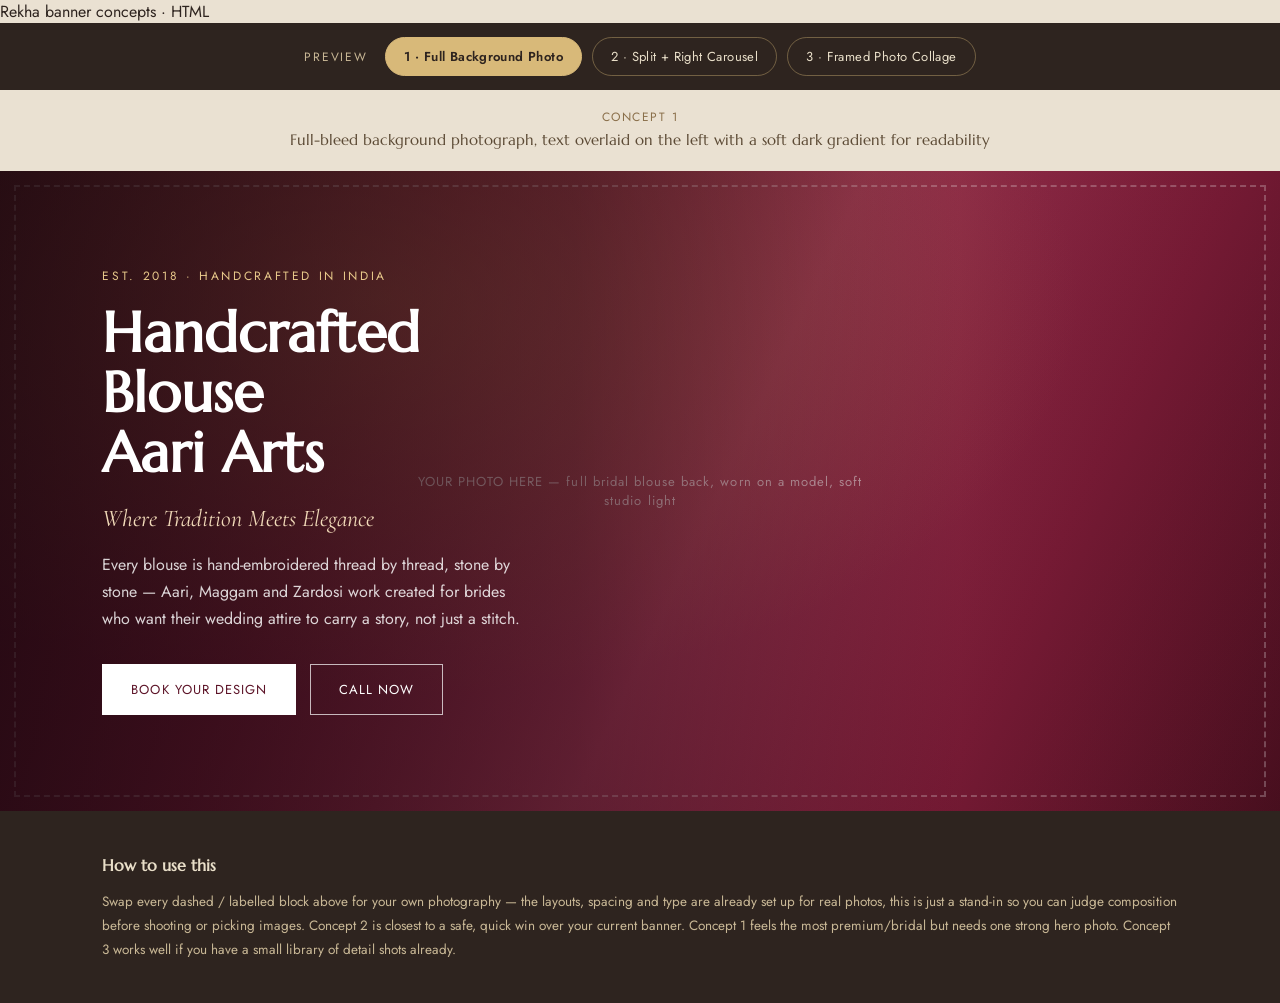
<file: rough.html>
Rekha banner concepts · HTML
<!DOCTYPE html>
<html lang="en">
<head>
<meta charset="UTF-8">
<title>Rekha Aari Arts — Banner Concepts</title>
<meta name="viewport" content="width=device-width, initial-scale=1.0">
<link rel="preconnect" href="https://fonts.googleapis.com">
<link href="https://fonts.googleapis.com/css2?family=Cormorant+Garamond:ital,wght@0,400;0,500;0,600;1,500&family=Marcellus&family=Jost:wght@400;500;600&display=swap" rel="stylesheet">
<style>
  :root{
    --cream:#F7EFE3;
    --cream-deep:#F1E4D3;
    --maroon:#7A1B36;
    --maroon-deep:#5C1327;
    --gold:#B8874A;
    --gold-light:#D8B979;
    --ink:#2E241F;
    --teal:#2F6B63;
    --line: rgba(122,27,54,0.18);
  }
  *{box-sizing:border-box;}
  body{
    margin:0;
    background:#EAE1D2;
    font-family:'Jost',sans-serif;
    color:var(--ink);
  }
  .display{ font-family:'Marcellus', serif; }
  .script{ font-family:'Cormorant Garamond', serif; font-style:italic; }
 
  /* ---- Tab switcher ---- */
  .switcher-wrap{
    position:sticky; top:0; z-index:50;
    background:#2E241F;
    padding:14px 20px;
    display:flex; align-items:center; justify-content:center; gap:10px;
    flex-wrap:wrap;
  }
  .switcher-label{
    color:#C9B896; font-family:'Jost'; font-size:12px; letter-spacing:.14em;
    text-transform:uppercase; margin-right:8px;
  }
  .tab{
    appearance:none; border:1px solid rgba(216,185,121,0.4); background:transparent;
    color:#E9DFC9; font-family:'Jost'; font-size:13px; letter-spacing:.03em;
    padding:9px 18px; border-radius:999px; cursor:pointer; transition:.2s;
  }
  .tab:hover{ border-color:var(--gold-light); }
  .tab.active{ background:var(--gold-light); color:#2E241F; border-color:var(--gold-light); font-weight:600; }
 
  .concept{ display:none; }
  .concept.active{ display:block; }
 
  .concept-tag{
    text-align:center; padding:18px 20px 4px;
    font-family:'Jost'; font-size:12px; letter-spacing:.12em; color:#8a6f4a;
    text-transform:uppercase;
  }
  .concept-title{
    text-align:center; padding:0 20px 22px;
    font-family:'Marcellus'; font-size:15px; color:#5c4a35;
  }
 
  /* ================= CONCEPT 1: full-bleed background photo ================= */
  .c1-hero{
    position:relative; min-height:640px; overflow:hidden;
    display:flex; align-items:center;
  }
  .c1-photo{
    position:absolute; inset:0;
    background:
      radial-gradient(ellipse at 30% 20%, rgba(184,135,74,0.35), transparent 55%),
      linear-gradient(115deg, #4a0f1f 0%, #7A1B36 30%, #9c3350 55%, #7A1B36 78%, #4a0f1f 100%);
  }
  .c1-photo::before{
    content:"YOUR PHOTO HERE — full bridal blouse back, worn on a model, soft studio light";
    position:absolute; inset:0; display:flex; align-items:center; justify-content:center;
    text-align:center; color:rgba(255,255,255,0.55); font-family:'Jost'; font-size:13px;
    letter-spacing:.08em; padding:0 30%; border:2px dashed rgba(255,255,255,0.25); margin:14px;
  }
  .c1-photo .motif{ position:absolute; opacity:.18; }
  .c1-overlay{
    position:absolute; inset:0;
    background:linear-gradient(90deg, rgba(20,6,12,0.72) 0%, rgba(20,6,12,0.45) 45%, rgba(20,6,12,0.05) 75%);
  }
  .c1-content{ position:relative; z-index:2; padding:60px 8%; max-width:640px; }
  .c1-eyebrow{ color:#E8C98B; font-size:12px; letter-spacing:.22em; text-transform:uppercase; margin-bottom:18px; }
  .c1-title{ color:#fff; font-size:56px; line-height:1.08; margin:0 0 20px; }
  .c1-sub{ color:#F0D9B8; font-size:24px; margin:0 0 18px; }
  .c1-body{ color:rgba(255,255,255,0.82); font-size:16px; line-height:1.7; max-width:480px; margin-bottom:32px; }
  .btn-row{ display:flex; gap:14px; flex-wrap:wrap; }
  .btn-solid{
    background:var(--maroon); color:#fff; border:1px solid var(--maroon);
    padding:15px 28px; font-family:'Jost'; font-size:13px; letter-spacing:.08em;
    text-transform:uppercase; cursor:pointer; text-decoration:none; display:inline-block;
  }
  .btn-outline{
    background:transparent; color:#fff; border:1px solid rgba(255,255,255,0.7);
    padding:15px 28px; font-family:'Jost'; font-size:13px; letter-spacing:.08em;
    text-transform:uppercase; cursor:pointer; text-decoration:none; display:inline-block;
  }
  .c1-content .btn-solid{ background:#fff; color:var(--maroon-deep); border-color:#fff; }
 
  /* ================= CONCEPT 2: split layout, right-side carousel ================= */
  .c2-hero{
    background:var(--cream);
    display:grid; grid-template-columns:1.05fr 0.95fr; min-height:600px;
  }
  .c2-left{ padding:70px 6% 70px 8%; display:flex; flex-direction:column; justify-content:center; }
  .c2-eyebrow{ color:var(--teal); font-size:12px; letter-spacing:.2em; text-transform:uppercase; margin-bottom:16px; }
  .c2-title{ font-size:52px; line-height:1.1; color:var(--ink); margin:0 0 18px; }
  .c2-sub{ color:var(--maroon); font-size:24px; margin:0 0 16px; }
  .c2-body{ color:#6b5c4c; font-size:16px; line-height:1.75; margin-bottom:30px; max-width:460px; }
  .c2-btn-solid{
    background:var(--maroon); color:#fff; border:none; padding:16px 30px;
    font-family:'Jost'; font-size:13px; letter-spacing:.08em; text-transform:uppercase; cursor:pointer;
  }
  .c2-btn-outline{
    background:transparent; color:var(--maroon); border:1px solid var(--maroon); padding:16px 30px;
    font-family:'Jost'; font-size:13px; letter-spacing:.08em; text-transform:uppercase; cursor:pointer; margin-left:12px;
  }
  .c2-right{
    position:relative; background:var(--cream-deep); overflow:hidden;
    display:flex; align-items:center; justify-content:center;
  }
  .carousel{ position:relative; width:78%; aspect-ratio:4/5; }
  .slide{
    position:absolute; inset:0; border-radius:4px;
    display:flex; align-items:center; justify-content:center; text-align:center;
    color:rgba(255,255,255,0.75); font-family:'Jost'; font-size:13px; letter-spacing:.06em;
    padding:20%; opacity:0; transition:opacity .7s ease; border:1px solid rgba(255,255,255,0.35);
  }
  .slide.on{ opacity:1; }
  .slide1{ background:linear-gradient(150deg,#8a2340,#5c1327); }
  .slide2{ background:linear-gradient(150deg,#a5793c,#6d4a20); }
  .slide3{ background:linear-gradient(150deg,#3f6d63,#1f3d38); }
  .dots{ position:absolute; bottom:-34px; left:50%; transform:translateX(-50%); display:flex; gap:8px; }
  .dot{ width:7px; height:7px; border-radius:50%; background:rgba(122,27,54,0.25); transition:.3s; }
  .dot.on{ background:var(--maroon); width:20px; border-radius:4px; }
  .frame-corner{
    position:absolute; width:34px; height:34px; border:2px solid var(--gold-light); opacity:.9;
  }
  .fc-tl{ top:-12px; left:-12px; border-right:none; border-bottom:none; }
  .fc-br{ bottom:-12px; right:-12px; border-left:none; border-top:none; }
 
  /* ================= CONCEPT 3: framed collage cluster ================= */
  .c3-hero{
    background:linear-gradient(180deg, var(--cream) 0%, var(--cream-deep) 100%);
    display:grid; grid-template-columns:1fr 1fr; align-items:center; min-height:640px; gap:20px;
  }
  .c3-left{ padding:60px 6% 60px 8%; }
  .c3-eyebrow{ color:var(--teal); font-size:12px; letter-spacing:.2em; text-transform:uppercase; margin-bottom:16px; }
  .c3-title{ font-size:50px; line-height:1.1; color:var(--ink); margin:0 0 16px; }
  .c3-sub{ color:var(--maroon); font-size:23px; margin:0 0 16px; }
  .c3-body{ color:#6b5c4c; font-size:15.5px; line-height:1.75; margin-bottom:28px; max-width:440px; }
  .c3-right{ position:relative; padding:40px 8% 40px 0; height:100%; }
  .collage{ position:relative; height:520px; }
  .cframe{
    position:absolute; border:6px solid #fff; box-shadow:0 18px 40px rgba(60,20,20,0.22);
    display:flex; align-items:center; justify-content:center; text-align:center;
    color:rgba(255,255,255,0.8); font-family:'Jost'; font-size:11.5px; letter-spacing:.05em; padding:10%;
  }
  .cf1{ width:58%; height:62%; top:0; left:8%; background:linear-gradient(160deg,#8a2340,#4a0f1f); transform:rotate(-3deg); z-index:2; }
  .cf2{ width:48%; height:46%; bottom:0; right:2%; background:linear-gradient(160deg,#c99a4e,#7a5a25); transform:rotate(4deg); z-index:3; }
  .cf3{ width:36%; height:34%; top:6%; right:0; background:linear-gradient(160deg,#3f6d63,#1f3d38); transform:rotate(-6deg); z-index:1; }
  .badge{
    position:absolute; bottom:-16px; left:14%; background:var(--gold-light); color:#2E241F;
    font-family:'Marcellus'; font-size:13px; padding:12px 20px; box-shadow:0 8px 20px rgba(0,0,0,0.18);
    z-index:4; text-align:center; line-height:1.3;
  }
 
  /* ---- Notes footer ---- */
  .notes{
    background:#2E241F; color:#C9B896; padding:40px 8%; font-family:'Jost'; font-size:13.5px; line-height:1.8;
  }
  .notes h4{ color:#E9DFC9; font-family:'Marcellus'; font-size:16px; margin:0 0 10px; }
 
  @media (max-width:860px){
    .c2-hero, .c3-hero{ grid-template-columns:1fr; }
    .c1-title, .c2-title, .c3-title{ font-size:36px; }
    .c1-content{ padding:40px 6%; max-width:100%; }
    .c1-overlay{ background:linear-gradient(180deg, rgba(20,6,12,0.75) 20%, rgba(20,6,12,0.35) 100%); }
    .collage{ height:360px; }
  }
</style>
</head>
<body>
 
<div class="switcher-wrap">
  <span class="switcher-label">Preview</span>
  <button class="tab active" data-target="c1">1 · Full Background Photo</button>
  <button class="tab" data-target="c2">2 · Split + Right Carousel</button>
  <button class="tab" data-target="c3">3 · Framed Photo Collage</button>
</div>
 
<!-- CONCEPT 1 -->
<section class="concept active" id="c1">
  <div class="concept-tag">Concept 1</div>
  <div class="concept-title">Full-bleed background photograph, text overlaid on the left with a soft dark gradient for readability</div>
  <div class="c1-hero">
    <div class="c1-photo"></div>
    <div class="c1-overlay"></div>
    <div class="c1-content">
      <div class="c1-eyebrow">Est. 2018 · Handcrafted in India</div>
      <h1 class="c1-title display">Handcrafted Blouse<br>Aari Arts</h1>
      <p class="c1-sub script">Where Tradition Meets Elegance</p>
      <p class="c1-body">Every blouse is hand-embroidered thread by thread, stone by stone — Aari, Maggam and Zardosi work created for brides who want their wedding attire to carry a story, not just a stitch.</p>
      <div class="btn-row">
        <a class="btn-solid" href="#">Book Your Design</a>
        <a class="btn-outline" href="#">Call Now</a>
      </div>
    </div>
  </div>
</section>
 
<!-- CONCEPT 2 -->
<section class="concept" id="c2">
  <div class="concept-tag">Concept 2</div>
  <div class="concept-title">Text stays left like your current layout — right side becomes an auto-rotating carousel of finished blouses</div>
  <div class="c2-hero">
    <div class="c2-left">
      <div class="c2-eyebrow">Est. 2018 · Handcrafted in India</div>
      <h1 class="c2-title display">Handcrafted Blouse<br>Aari Arts</h1>
      <p class="c2-sub script">Where Tradition Meets Elegance</p>
      <p class="c2-body">Every blouse is hand-embroidered thread by thread, stone by stone — Aari, Maggam and Zardosi work created for brides who want their wedding attire to carry a story, not just a stitch.</p>
      <div>
        <button class="c2-btn-solid">Book Your Design</button>
        <button class="c2-btn-outline">Call Now</button>
      </div>
    </div>
    <div class="c2-right">
      <div class="carousel">
        <div class="frame-corner fc-tl"></div>
        <div class="frame-corner fc-br"></div>
        <div class="slide slide1 on">Photo 1 — Peacock Aari back design, red silk</div>
        <div class="slide slide2">Photo 2 — Zardosi neckline close-up, gold thread</div>
        <div class="slide slide3">Photo 3 — Maggam work, emerald green blouse</div>
        <div class="dots">
          <div class="dot on"></div><div class="dot"></div><div class="dot"></div>
        </div>
      </div>
    </div>
  </div>
</section>
 
<!-- CONCEPT 3 -->
<section class="concept" id="c3">
  <div class="concept-tag">Concept 3</div>
  <div class="concept-title">A layered, boutique-style photo collage on the right — three photos at different sizes with a small gold accent badge</div>
  <div class="c3-hero">
    <div class="c3-left">
      <div class="c3-eyebrow">Est. 2018 · Handcrafted in India</div>
      <h1 class="c3-title display">Handcrafted Blouse<br>Aari Arts</h1>
      <p class="c3-sub script">Where Tradition Meets Elegance</p>
      <p class="c3-body">Every blouse is hand-embroidered thread by thread, stone by stone — Aari, Maggam and Zardosi work created for brides who want their wedding attire to carry a story, not just a stitch.</p>
      <div>
        <button class="c2-btn-solid">Book Your Design</button>
        <button class="c2-btn-outline">Call Now</button>
      </div>
    </div>
    <div class="c3-right">
      <div class="collage">
        <div class="cframe cf1">Main photo<br>Bride wearing<br>finished blouse</div>
        <div class="cframe cf2">Close-up<br>embroidery detail</div>
        <div class="cframe cf3">Work-in-<br>progress shot</div>
        <div class="badge">7+ years<br>of craft</div>
      </div>
    </div>
  </div>
</section>
 
<div class="notes">
  <h4>How to use this</h4>
  Swap every dashed / labelled block above for your own photography — the layouts, spacing and type are already set up for real photos, this is just a stand-in so you can judge composition before shooting or picking images. Concept 2 is closest to a safe, quick win over your current banner. Concept 1 feels the most premium/bridal but needs one strong hero photo. Concept 3 works well if you have a small library of detail shots already.
</div>
 
<script>
  const tabs = document.querySelectorAll('.tab');
  const concepts = document.querySelectorAll('.concept');
  tabs.forEach(tab=>{
    tab.addEventListener('click', ()=>{
      tabs.forEach(t=>t.classList.remove('active'));
      concepts.forEach(c=>c.classList.remove('active'));
      tab.classList.add('active');
      document.getElementById(tab.dataset.target).classList.add('active');
    });
  });
 
  // Concept 2 auto carousel
  const slides = document.querySelectorAll('.slide');
  const dots = document.querySelectorAll('.dot');
  let idx = 0;
  setInterval(()=>{
    slides[idx].classList.remove('on');
    dots[idx].classList.remove('on');
    idx = (idx+1) % slides.length;
    slides[idx].classList.add('on');
    dots[idx].classList.add('on');
  }, 2600);
</script>
 
</body>
</html>
</file>
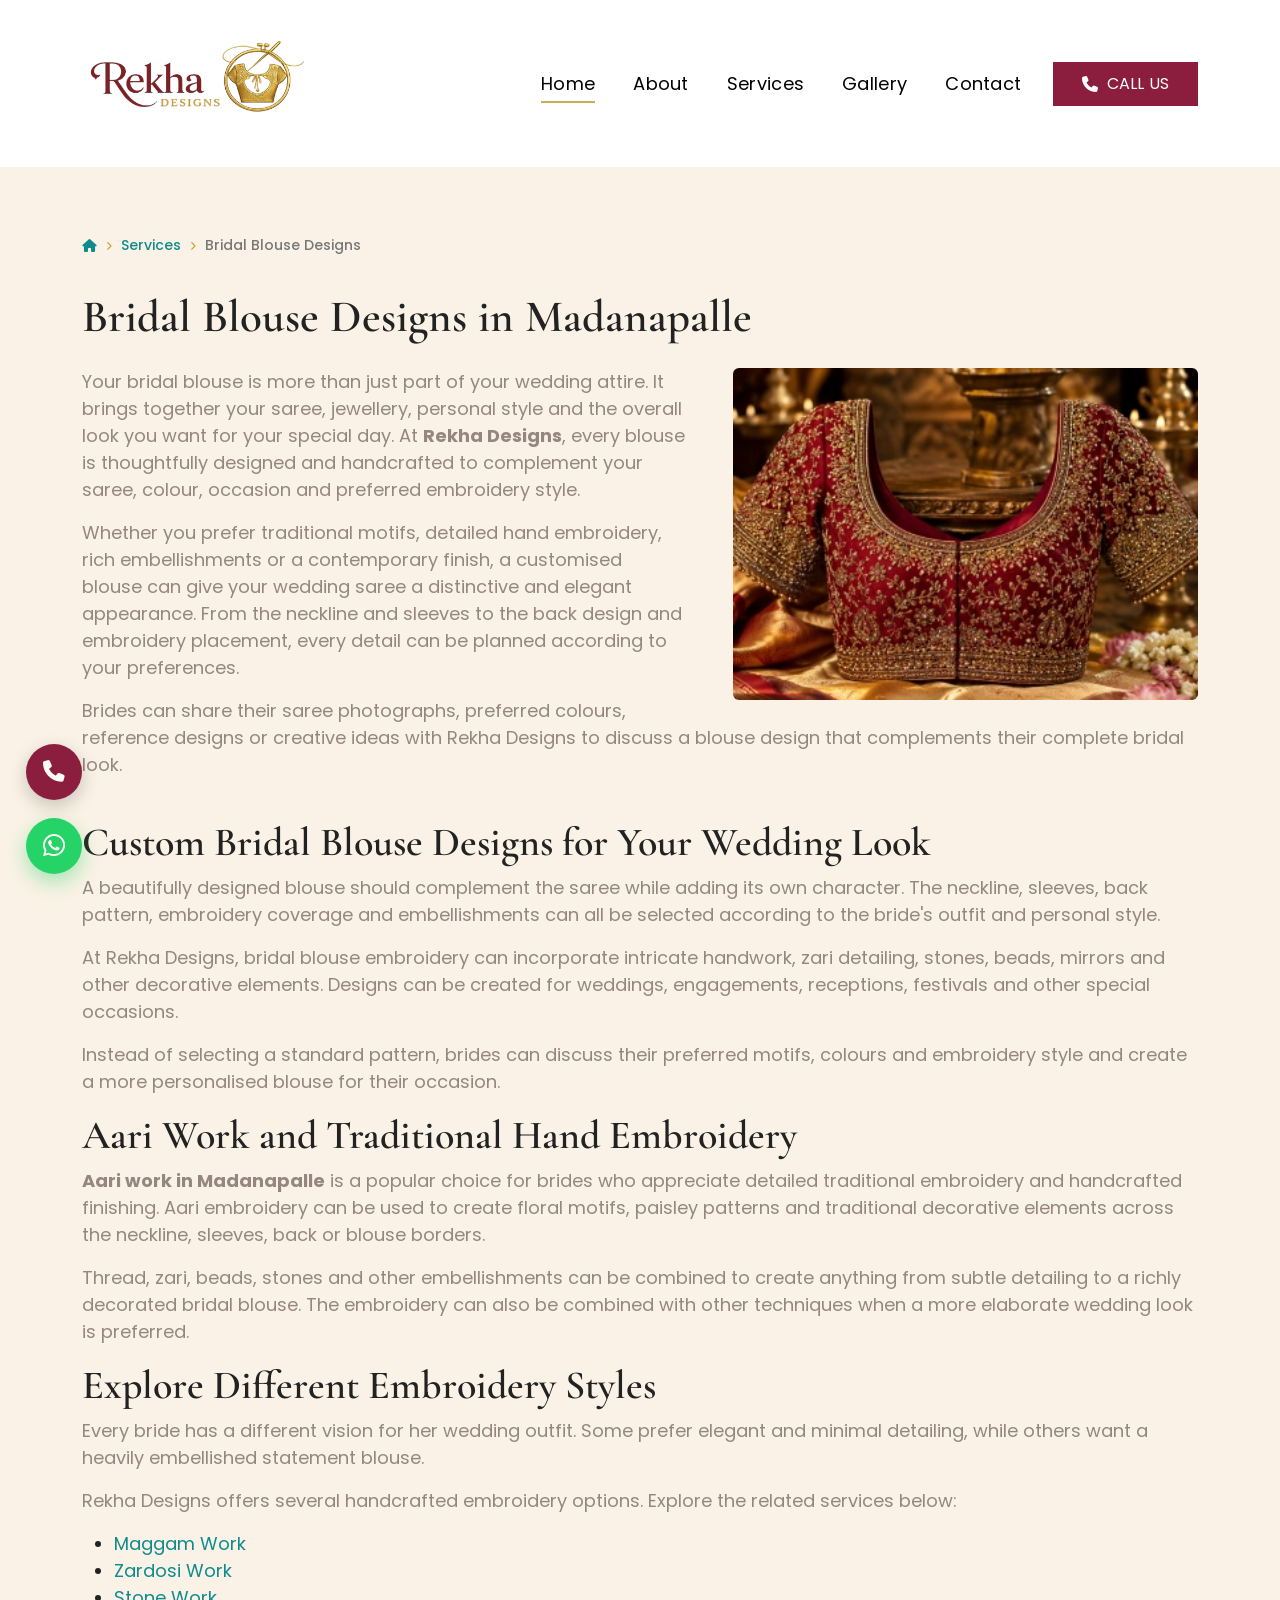
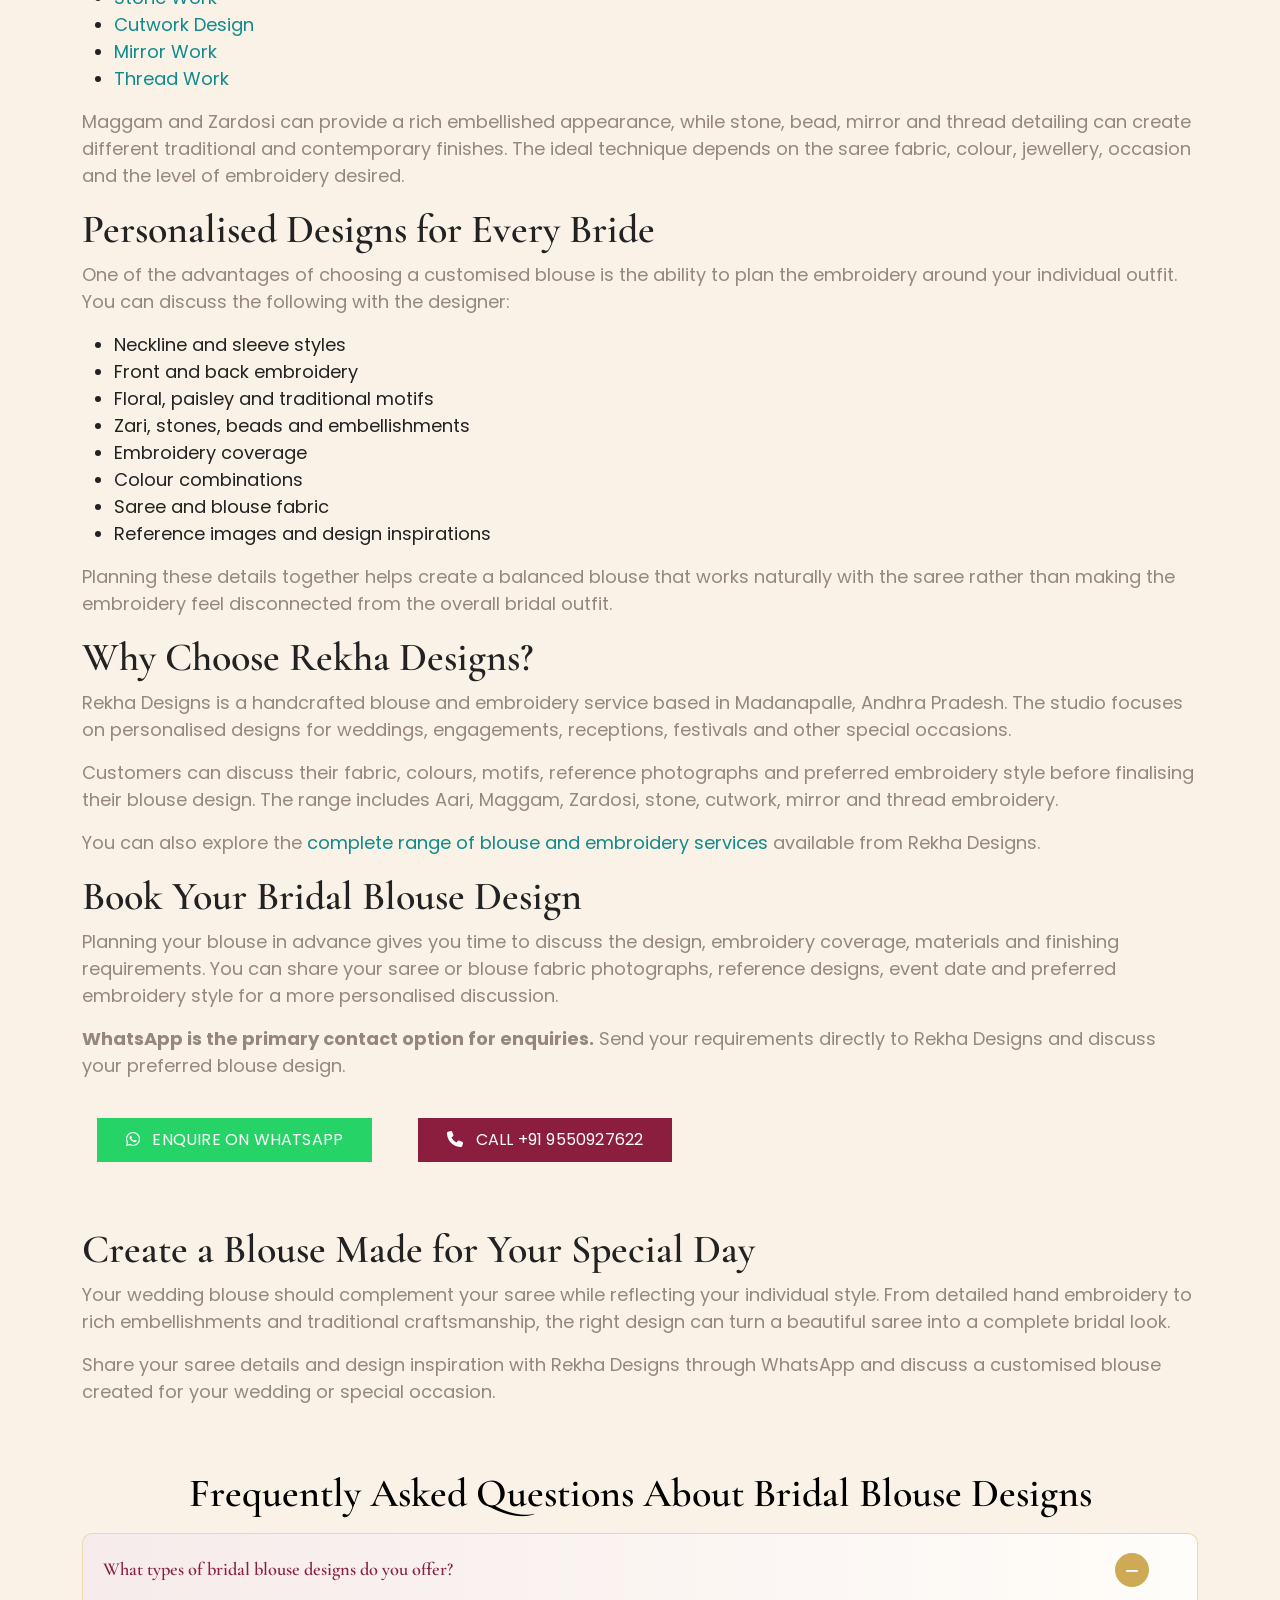
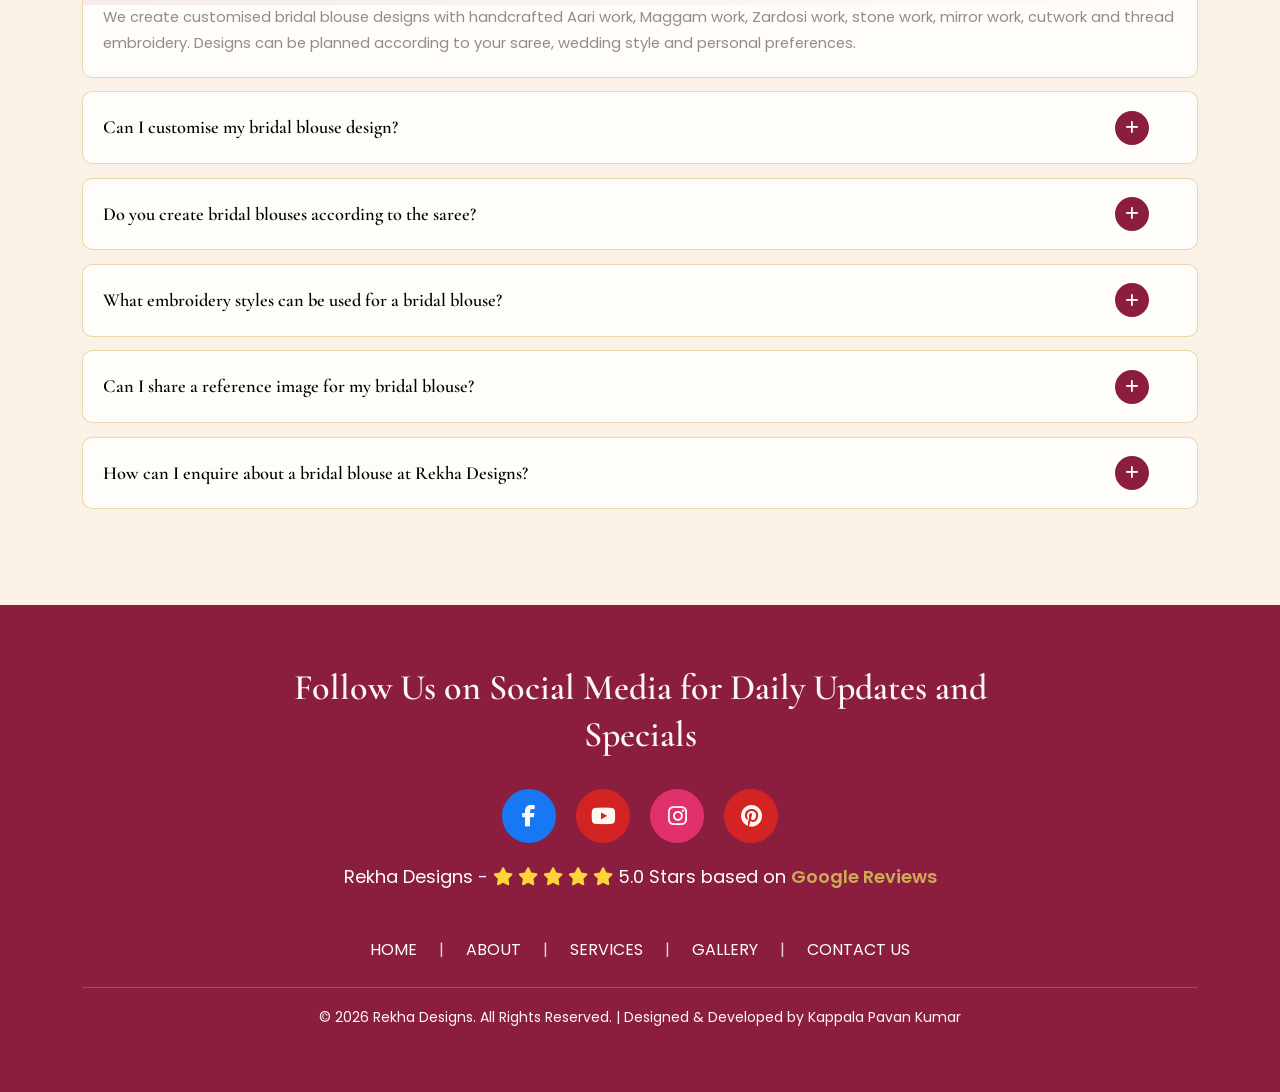
<file: services/bridal-blouse-designs.html>
<!doctype html>
<html lang="en">

<head>

    <meta charset="UTF-8">

    <meta
        name="viewport"
        content="width=device-width, initial-scale=1.0">

    <title>
        Bridal Blouse Designer in Madanapalle | Rekha Designs
    </title>
    <meta
      name="title"
      content="Bridal Blouse Designer in Madanapalle | Rekha Designs"
    />
    <meta name="description" content="Explore custom bridal blouse designs in Madanapalle at Rekha Designs. Choose Aari, Maggam, Zardosi, stone and handcrafted embroidery for your wedding.">
    <meta
      name="keywords"
      content="Aari work in Madanapalle, bridal blouse designs in Madanapalle, Maggam work blouse designs, stone work blouse designs, cutwork blouse designs, mirror work blouse designs, Zardosi work blouse designs, thread work blouse designs, Saree Pre-Pleating Madanapalle, Kids Aari Work Madanapalle, Old Aari Blouse Redesign in Madanapalle"
    />
    <meta name="author" content="Rekha" />
    <meta name="robots" content="index, follow, max-image-preview:large" />
    <meta name="revisit-after" content="7 days" />
    <meta name="language" content="English" />
    <!-- ✅ Canonical -->
    <link rel="canonical"
      href="https://www.rekhadesigns.in/services/bridal-blouse-designs">
    <!-- Mobile Web App -->
    <meta name="mobile-web-app-capable" content="yes" />
    <meta name="apple-mobile-web-app-capable" content="yes" />
    <meta name="apple-mobile-web-app-status-bar-style" content="default" />
    <meta name="apple-mobile-web-app-title" content="Rekha Designs" />

    <meta property="og:site_name" content="Rekha Designs" />
    <meta property="og:locale" content="en_IN" />
    <!-- OG Image -->
    <meta property="og:title" content="Rekha Designs" />
    <meta
      property="og:description"
      content="Premium Blouse Aari Work | Bridal Blouse Designs | Handcrafted Embroidery"
    />
    <meta
      property="og:image"
      content="https://rekhadesigns.in/assets/logo.jpg"
    />
    <meta property="og:url" content="https://rekhadesigns.in" />
    <meta property="og:type" content="website" />

<!-- Twitter / X Card -->
<meta name="twitter:card" content="summary_large_image" />

<meta
    name="twitter:site"
    content="@rekhadesigns"
/>

<meta
    name="twitter:creator"
    content="@rekhadesigns"
/>

<meta
    name="twitter:title"
    content="Bridal Blouse Designer in Madanapalle | Rekha Designs"
/>

<meta
    name="twitter:description"
    content="Explore custom bridal blouse designs, Aari embroidery and handcrafted bridal blouse work by Rekha Designs in Madanapalle."
/>

<meta
    name="twitter:image"
    content="https://www.rekhadesigns.in/assets/services/bridal-blouse-design.webp"
/>
    
    <!--Printrest code [29-08-26]  -->
    <meta name="p:domain_verify" content="16b11eee08f1c22ac0952037ca4b3ce7"/>

    <!-- GEO Tags -->
    <!-- <meta name="geo.region" content="IN-AP">
<meta name="geo.placename" content="Madanapalle">
<meta name="geo.position" content="13.5503;78.5029">
<meta name="ICBM" content="13.5503,78.5029"> -->

    <!-- Google Font -->
    <link rel="preconnect" href="https://fonts.googleapis.com" />
    <link rel="preconnect" href="https://fonts.gstatic.com" crossorigin />
    <link rel="preconnect" href="https://cdn.jsdelivr.net" />
    <link rel="preconnect" href="https://cdnjs.cloudflare.com" />
    <!-- Popins -->
    <link
      href="https://fonts.googleapis.com/css2?family=Poppins:wght@300;400;500;600;700&display=swap"
      rel="stylesheet"
    />
    <!-- Serif -->
    <link
      href="https://fonts.googleapis.com/css2?family=Noto+Serif:ital,wght@0,100..900;1,100..900&family=Ubuntu+Mono:ital,wght@0,400;0,700;1,400;1,700&display=swap"
      rel="stylesheet"
    />
    <!-- Dancing Script -->
    <link
      href="https://fonts.googleapis.com/css2?family=Dancing+Script:wght@400..700&family=Noto+Serif:ital,wght@0,100..900;1,100..900&family=Ubuntu+Mono:ital,wght@0,400;0,700;1,400;1,700&display=swap"
      rel="stylesheet"
    />
    <link href="https://fonts.googleapis.com/css2?family=Cormorant+Garamond:ital,wght@0,300..700;1,300..700&family=Dancing+Script:wght@400..700&family=Noto+Serif:ital,wght@0,100..900;1,100..900&family=Outfit:wght@100..900&family=Ubuntu+Mono:ital,wght@0,400;0,700;1,400;1,700&display=swap" rel="stylesheet">
    <!-- Bootstrap 5.3 CSS -->
    <link
      href="https://cdn.jsdelivr.net/npm/bootstrap@5.3.3/dist/css/bootstrap.min.css"
      rel="stylesheet"
      integrity="sha384-QWTKZyjpPEjISv5WaRU9OFeRpok6YctnYmDr5pNlyT2bRjXh0JMhjY6hW+ALEwIH"
      crossorigin="anonymous"
    />

    <!-- Font Awesome 6.5.2 -->
    <link
      rel="stylesheet"
      href="https://cdnjs.cloudflare.com/ajax/libs/font-awesome/6.5.2/css/all.min.css"
    />

    
    <!-- Favicon -->
<link rel="icon"
      type="image/png"
      sizes="96x96"
      href="/assets/favicon/favicon-96x96.png">

<link rel="icon"
      href="/favicon.ico">

<link rel="apple-touch-icon"
      sizes="180x180"
      href="/assets/favicon/apple-touch-icon.png">

<link rel="manifest"
      href="/assets/favicon/site.webmanifest">

    

    <!-- Preload -->

    <!-- AOS -->
    <link href="https://unpkg.com/aos@2.3.1/dist/aos.css" rel="stylesheet" />


    <!-- Google Tag Manager -->
<script>(function(w,d,s,l,i){w[l]=w[l]||[];w[l].push({'gtm.start':
new Date().getTime(),event:'gtm.js'});var f=d.getElementsByTagName(s)[0],
j=d.createElement(s),dl=l!='dataLayer'?'&l='+l:'';j.async=true;j.src=
'https://www.googletagmanager.com/gtm.js?id='+i+dl;f.parentNode.insertBefore(j,f);
})(window,document,'script','dataLayer','GTM-NZLRRTJ6');</script>
<!-- End Google Tag Manager -->

    <!-- Your Main CSS -->
    <link rel="stylesheet" href="../index.css">

</head>


<body>

    <!-- Header -->
    <div id="site-header"></div>


    <!-- =========================
         BRIDAL BLOUSE SERVICE PAGE
    ========================== -->

<section class="service-detail-section py-5">
    <div class="container">

        <!-- Breadcrumb -->
        <nav class="breadcrumb-wrapper mb-4" aria-label="Breadcrumb">
            <ol class="breadcrumb">

                <li class="breadcrumb-item">
                    <a href="/index" aria-label="Home">
                        <i class="fa-solid fa-house" aria-hidden="true"></i>
                        
                    </a>
                </li>

                <li class="breadcrumb-separator" aria-hidden="true">
                    <i class="fa-solid fa-chevron-right"></i>
                </li>

                <li class="breadcrumb-item">
                    <a href="/index#services">
                        Services
                    </a>
                </li>

                <li class="breadcrumb-separator" aria-hidden="true">
                    <i class="fa-solid fa-chevron-right"></i>
                </li>

                <li class="breadcrumb-item active" aria-current="page">
                    Bridal Blouse Designs
                </li>

            </ol>
        </nav>


        <!-- Page Heading -->
        <h1 class="mb-4">
            Bridal Blouse Designs in Madanapalle
        </h1>


        <!-- Introduction + Image -->
        <div class="row align-items-start">

            <!-- Text -->
            <div class="col-12">
            <!-- Image -->
            <div class="col-12 col-lg-5 float-lg-end text-center my-4 my-md-5 my-lg-0 mb-lg-2 ms-0 ms-lg-5">

                <img
                    src="/assets/services/bridal-blouse-design.webp"
                    alt="Handcrafted bridal blouse embroidery design by Rekha Designs"
                    class="img-fluid rounded"
                    loading="lazy"
                    width="600"
                    height="800"
                    title="Bridal Blouse Designs in Madanapalle"
                >

            </div>
                <p>
                    Your bridal blouse is more than just part of your wedding attire.
                    It brings together your saree, jewellery, personal style and the
                    overall look you want for your special day. At
                    <strong>Rekha Designs</strong>, every blouse is thoughtfully designed
                    and handcrafted to complement your saree, colour, occasion and
                    preferred embroidery style.
                </p>

                <p>
                    Whether you prefer traditional motifs, detailed hand embroidery,
                    rich embellishments or a contemporary finish, a customised blouse
                    can give your wedding saree a distinctive and elegant appearance.
                    From the neckline and sleeves to the back design and embroidery
                    placement, every detail can be planned according to your preferences.
                </p>

                <p>
                    Brides can share their saree photographs, preferred colours,
                    reference designs or creative ideas with Rekha Designs to discuss
                    a blouse design that complements their complete bridal look.
                </p>

            




        </div>


        <!-- Main Content -->
        <div class="service-content mt-4">

            <h2>Custom Bridal Blouse Designs for Your Wedding Look</h2>

            <p>
                A beautifully designed blouse should complement the saree while
                adding its own character. The neckline, sleeves, back pattern,
                embroidery coverage and embellishments can all be selected according
                to the bride's outfit and personal style.
            </p>

            <p>
                At Rekha Designs, bridal blouse embroidery can incorporate intricate
                handwork, zari detailing, stones, beads, mirrors and other decorative
                elements. Designs can be created for weddings, engagements, receptions,
                festivals and other special occasions.
            </p>

            <p>
                Instead of selecting a standard pattern, brides can discuss their
                preferred motifs, colours and embroidery style and create a more
                personalised blouse for their occasion.
            </p>


            <h2>Aari Work and Traditional Hand Embroidery</h2>

            <p>
                <strong>Aari work in Madanapalle</strong> is a popular choice for
                brides who appreciate detailed traditional embroidery and handcrafted
                finishing. Aari embroidery can be used to create floral motifs,
                paisley patterns and traditional decorative elements across the
                neckline, sleeves, back or blouse borders.
            </p>

            <p>
                Thread, zari, beads, stones and other embellishments can be combined
                to create anything from subtle detailing to a richly decorated bridal
                blouse. The embroidery can also be combined with other techniques
                when a more elaborate wedding look is preferred.
            </p>


            <h2>Explore Different Embroidery Styles</h2>

            <p>
                Every bride has a different vision for her wedding outfit. Some prefer
                elegant and minimal detailing, while others want a heavily embellished
                statement blouse.
            </p>

            <p>
                Rekha Designs offers several handcrafted embroidery options. Explore
                the related services below:
            </p>

            <ul>
                <li>
                    <a href="/services/maggam-work">
                        Maggam Work
                    </a>
                </li>

                <li>
                    <a href="/services/zardosi-work">
                        Zardosi Work
                    </a>
                </li>

                <li>
                    <a href="/services/stone-work">
                        Stone Work
                    </a>
                </li>

                <li>
                    <a href="/services/cutwork-design">
                        Cutwork Design
                    </a>
                </li>

                <li>
                    <a href="/services/mirror-work">
                        Mirror Work
                    </a>
                </li>

                <li>
                    <a href="/services/thread-work">
                        Thread Work
                    </a>
                </li>
            </ul>

            <p>
                Maggam and Zardosi can provide a rich embellished appearance, while
                stone, bead, mirror and thread detailing can create different
                traditional and contemporary finishes. The ideal technique depends
                on the saree fabric, colour, jewellery, occasion and the level of
                embroidery desired.
            </p>


            <h2>Personalised Designs for Every Bride</h2>

            <p>
                One of the advantages of choosing a customised blouse is the ability
                to plan the embroidery around your individual outfit. You can discuss
                the following with the designer:
            </p>

            <ul>
                <li>Neckline and sleeve styles</li>
                <li>Front and back embroidery</li>
                <li>Floral, paisley and traditional motifs</li>
                <li>Zari, stones, beads and embellishments</li>
                <li>Embroidery coverage</li>
                <li>Colour combinations</li>
                <li>Saree and blouse fabric</li>
                <li>Reference images and design inspirations</li>
            </ul>

            <p>
                Planning these details together helps create a balanced blouse that
                works naturally with the saree rather than making the embroidery feel
                disconnected from the overall bridal outfit.
            </p>


            <h2>Why Choose Rekha Designs?</h2>

            <p>
                Rekha Designs is a handcrafted blouse and embroidery service based
                in Madanapalle, Andhra Pradesh. The studio focuses on personalised
                designs for weddings, engagements, receptions, festivals and other
                special occasions.
            </p>

            <p>
                Customers can discuss their fabric, colours, motifs, reference
                photographs and preferred embroidery style before finalising their
                blouse design. The range includes Aari, Maggam, Zardosi, stone,
                cutwork, mirror and thread embroidery.
            </p>

            <p>
                You can also explore the
                <a href="/index#services">
                    complete range of blouse and embroidery services
                </a>
                available from Rekha Designs.
            </p>


            <h2>Book Your Bridal Blouse Design</h2>

            <p>
                Planning your blouse in advance gives you time to discuss the design,
                embroidery coverage, materials and finishing requirements. You can
                share your saree or blouse fabric photographs, reference designs,
                event date and preferred embroidery style for a more personalised
                discussion.
            </p>

            <p>
                <strong>WhatsApp is the primary contact option for enquiries.</strong>
                Send your requirements directly to Rekha Designs and discuss your
                preferred blouse design.
            </p>


            <!-- Contact Buttons -->
            <div class="service-contact-buttons d-flex flex-wrap gap-3 mt-4">

                <!-- WhatsApp -->
                <a
                    href="https://wa.me/919550927622?text=Hello%2C%20I%20am%20interested%20in%20Bridal%20Blouse%20Designs%20at%20Rekha%20Designs.%20I%20would%20like%20to%20know%20more%20about%20the%20designs%2C%20pricing%20and%20availability."
                    target="_blank"
                    rel="noopener noreferrer"
                    class="btn btn-custom service-whatsapp-btn"
                    aria-label="Enquire about Bridal Blouse Designs on WhatsApp"
                >
                    <i class="fa-brands fa-whatsapp me-2" aria-hidden="true"></i>
                    Enquire on WhatsApp
                </a>


                <!-- Phone -->
                <a
                    href="tel:+919550927622"
                    class="btn btn-custom normal-btn"
                    aria-label="Call Rekha Designs"
                >
                    <i class="fa-solid fa-phone me-2" aria-hidden="true"></i>
                    Call +91 9550927622
                </a>

            </div>


            <h2 class="mt-5">
                Create a Blouse Made for Your Special Day
            </h2>

            <p>
                Your wedding blouse should complement your saree while reflecting
                your individual style. From detailed hand embroidery to rich
                embellishments and traditional craftsmanship, the right design can
                turn a beautiful saree into a complete bridal look.
            </p>

            <p>
                Share your saree details and design inspiration with Rekha Designs
                through WhatsApp and discuss a customised blouse created for your
                wedding or special occasion.
            </p>

        </div>
</div>
    </div>
</section>

<section
  id="bridal-blouse-faq"
  class="faq-testimonial-section pt-0"
  aria-label="Frequently asked questions about bridal blouse designs"
>
  <div class="container">
    <div class="row">

      <div class="col-12">

        <h2 class="section-heading text-center">
          Frequently Asked Questions About Bridal Blouse Designs
        </h2>

        <div
          class="accordion custom-faq-accordion"
          id="bridalBlouseFaqAccordion"
        >

          <!-- FAQ 1 -->
          <div class="accordion-item">
            <h3
              class="accordion-header"
              id="bridalBlouseFaqHeadingOne"
            >
              <button
                class="accordion-button"
                type="button"
                data-bs-toggle="collapse"
                data-bs-target="#bridalBlouseFaqCollapseOne"
                aria-expanded="true"
                aria-controls="bridalBlouseFaqCollapseOne"
              >
                What types of bridal blouse designs do you offer?
              </button>
            </h3>

            <div
              id="bridalBlouseFaqCollapseOne"
              class="accordion-collapse collapse show"
              aria-labelledby="bridalBlouseFaqHeadingOne"
              data-bs-parent="#bridalBlouseFaqAccordion"
            >
              <div class="accordion-body">
                We create customised bridal blouse designs with
                handcrafted Aari work, Maggam work, Zardosi work,
                stone work, mirror work, cutwork and thread embroidery.
                Designs can be planned according to your saree,
                wedding style and personal preferences.
              </div>
            </div>
          </div>


          <!-- FAQ 2 -->
          <div class="accordion-item">
            <h3
              class="accordion-header"
              id="bridalBlouseFaqHeadingTwo"
            >
              <button
                class="accordion-button collapsed"
                type="button"
                data-bs-toggle="collapse"
                data-bs-target="#bridalBlouseFaqCollapseTwo"
                aria-expanded="false"
                aria-controls="bridalBlouseFaqCollapseTwo"
              >
                Can I customise my bridal blouse design?
              </button>
            </h3>

            <div
              id="bridalBlouseFaqCollapseTwo"
              class="accordion-collapse collapse"
              aria-labelledby="bridalBlouseFaqHeadingTwo"
              data-bs-parent="#bridalBlouseFaqAccordion"
            >
              <div class="accordion-body">
                Yes. Bridal blouse designs can be customised based on
                your saree colour, fabric, neckline, sleeves, motifs,
                embroidery style and the level of detailing you prefer.
                You can also share reference images to help us understand
                your preferred design.
              </div>
            </div>
          </div>


          <!-- FAQ 3 -->
          <div class="accordion-item">
            <h3
              class="accordion-header"
              id="bridalBlouseFaqHeadingThree"
            >
              <button
                class="accordion-button collapsed"
                type="button"
                data-bs-toggle="collapse"
                data-bs-target="#bridalBlouseFaqCollapseThree"
                aria-expanded="false"
                aria-controls="bridalBlouseFaqCollapseThree"
              >
                Do you create bridal blouses according to the saree?
              </button>
            </h3>

            <div
              id="bridalBlouseFaqCollapseThree"
              class="accordion-collapse collapse"
              aria-labelledby="bridalBlouseFaqHeadingThree"
              data-bs-parent="#bridalBlouseFaqAccordion"
            >
              <div class="accordion-body">
                Yes. We can plan the blouse design to complement your
                saree's colour, fabric, border, motifs and overall look.
                This helps create a coordinated bridal outfit with
                embroidery and detailing that suit the saree.
              </div>
            </div>
          </div>


          <!-- FAQ 4 -->
          <div class="accordion-item">
            <h3
              class="accordion-header"
              id="bridalBlouseFaqHeadingFour"
            >
              <button
                class="accordion-button collapsed"
                type="button"
                data-bs-toggle="collapse"
                data-bs-target="#bridalBlouseFaqCollapseFour"
                aria-expanded="false"
                aria-controls="bridalBlouseFaqCollapseFour"
              >
                What embroidery styles can be used for a bridal blouse?
              </button>
            </h3>

            <div
              id="bridalBlouseFaqCollapseFour"
              class="accordion-collapse collapse"
              aria-labelledby="bridalBlouseFaqHeadingFour"
              data-bs-parent="#bridalBlouseFaqAccordion"
            >
              <div class="accordion-body">
                Depending on the design, bridal blouses can feature
                Aari work, Maggam embroidery, Zardosi work, stone
                embellishments, mirror work, cutwork and thread work.
                Different techniques can also be combined to create
                detailed and personalised bridal embroidery.
              </div>
            </div>
          </div>


          <!-- FAQ 5 -->
          <div class="accordion-item">
            <h3
              class="accordion-header"
              id="bridalBlouseFaqHeadingFive"
            >
              <button
                class="accordion-button collapsed"
                type="button"
                data-bs-toggle="collapse"
                data-bs-target="#bridalBlouseFaqCollapseFive"
                aria-expanded="false"
                aria-controls="bridalBlouseFaqCollapseFive"
              >
                Can I share a reference image for my bridal blouse?
              </button>
            </h3>

            <div
              id="bridalBlouseFaqCollapseFive"
              class="accordion-collapse collapse"
              aria-labelledby="bridalBlouseFaqHeadingFive"
              data-bs-parent="#bridalBlouseFaqAccordion"
            >
              <div class="accordion-body">
                Yes. You can share your preferred bridal blouse reference
                images with us through WhatsApp. We can discuss the
                embroidery style, design details, customisation options,
                pricing and availability based on your requirements.
              </div>
            </div>
          </div>


          <!-- FAQ 6 -->
          <div class="accordion-item">
            <h3
              class="accordion-header"
              id="bridalBlouseFaqHeadingSix"
            >
              <button
                class="accordion-button collapsed"
                type="button"
                data-bs-toggle="collapse"
                data-bs-target="#bridalBlouseFaqCollapseSix"
                aria-expanded="false"
                aria-controls="bridalBlouseFaqCollapseSix"
              >
                How can I enquire about a bridal blouse at Rekha Designs?
              </button>
            </h3>

            <div
              id="bridalBlouseFaqCollapseSix"
              class="accordion-collapse collapse"
              aria-labelledby="bridalBlouseFaqHeadingSix"
              data-bs-parent="#bridalBlouseFaqAccordion"
            >
              <div class="accordion-body">
                You can contact Rekha Designs through WhatsApp or phone
                to discuss your bridal blouse requirements. Share your
                saree details or reference design and we can discuss
                suitable embroidery options, pricing and availability.
                You can reach us on WhatsApp at
                <a
                  href="https://wa.me/919550927622"
                  target="_blank"
                  rel="noopener"
                >
                  +91 9550927622
                </a>.
              </div>
            </div>
          </div>

        </div>

      </div>

    </div>
  </div>
</section>
    <!-- Footer -->
    <div id="site-footer"></div>

<script type="application/ld+json">
{
  "@context": "https://schema.org",
  "@type": "FAQPage",
  "mainEntity": [
    {
      "@type": "Question",
      "name": "What types of bridal blouse designs do you offer?",
      "acceptedAnswer": {
        "@type": "Answer",
        "text": "We create customised bridal blouse designs with handcrafted Aari work, Maggam work, Zardosi work, stone work, mirror work, cutwork and thread embroidery. Designs can be planned according to your saree, wedding style and personal preferences."
      }
    },
    {
      "@type": "Question",
      "name": "Can I customise my bridal blouse design?",
      "acceptedAnswer": {
        "@type": "Answer",
        "text": "Yes. Bridal blouse designs can be customised based on your saree colour, fabric, neckline, sleeves, motifs, embroidery style and the level of detailing you prefer. You can also share reference images to help us understand your preferred design."
      }
    },
    {
      "@type": "Question",
      "name": "Do you create bridal blouses according to the saree?",
      "acceptedAnswer": {
        "@type": "Answer",
        "text": "Yes. We can plan the blouse design to complement your saree's colour, fabric, border, motifs and overall look. This helps create a coordinated bridal outfit with embroidery and detailing that suit the saree."
      }
    },
    {
      "@type": "Question",
      "name": "What embroidery styles can be used for a bridal blouse?",
      "acceptedAnswer": {
        "@type": "Answer",
        "text": "Depending on the design, bridal blouses can feature Aari work, Maggam embroidery, Zardosi work, stone embellishments, mirror work, cutwork and thread work. Different techniques can also be combined to create detailed and personalised bridal embroidery."
      }
    },
    {
      "@type": "Question",
      "name": "Can I share a reference image for my bridal blouse?",
      "acceptedAnswer": {
        "@type": "Answer",
        "text": "Yes. You can share your preferred bridal blouse reference images with us through WhatsApp. We can discuss the embroidery style, design details, customisation options, pricing and availability based on your requirements."
      }
    },
    {
      "@type": "Question",
      "name": "How can I enquire about a bridal blouse at Rekha Designs?",
      "acceptedAnswer": {
        "@type": "Answer",
        "text": "You can contact Rekha Designs through WhatsApp or phone to discuss your bridal blouse requirements. Share your saree details or reference design and we can discuss suitable embroidery options, pricing and availability. You can reach us on WhatsApp at +91 9550927622."
      }
    }
  ]
}
</script>
    <!-- Bootstrap JS -->
    <script src="https://cdn.jsdelivr.net/npm/bootstrap@5.3.3/dist/js/bootstrap.bundle.min.js"></script>

    <!-- Components -->
    <script src="../components.js"></script>

</body>

</html>
</file>
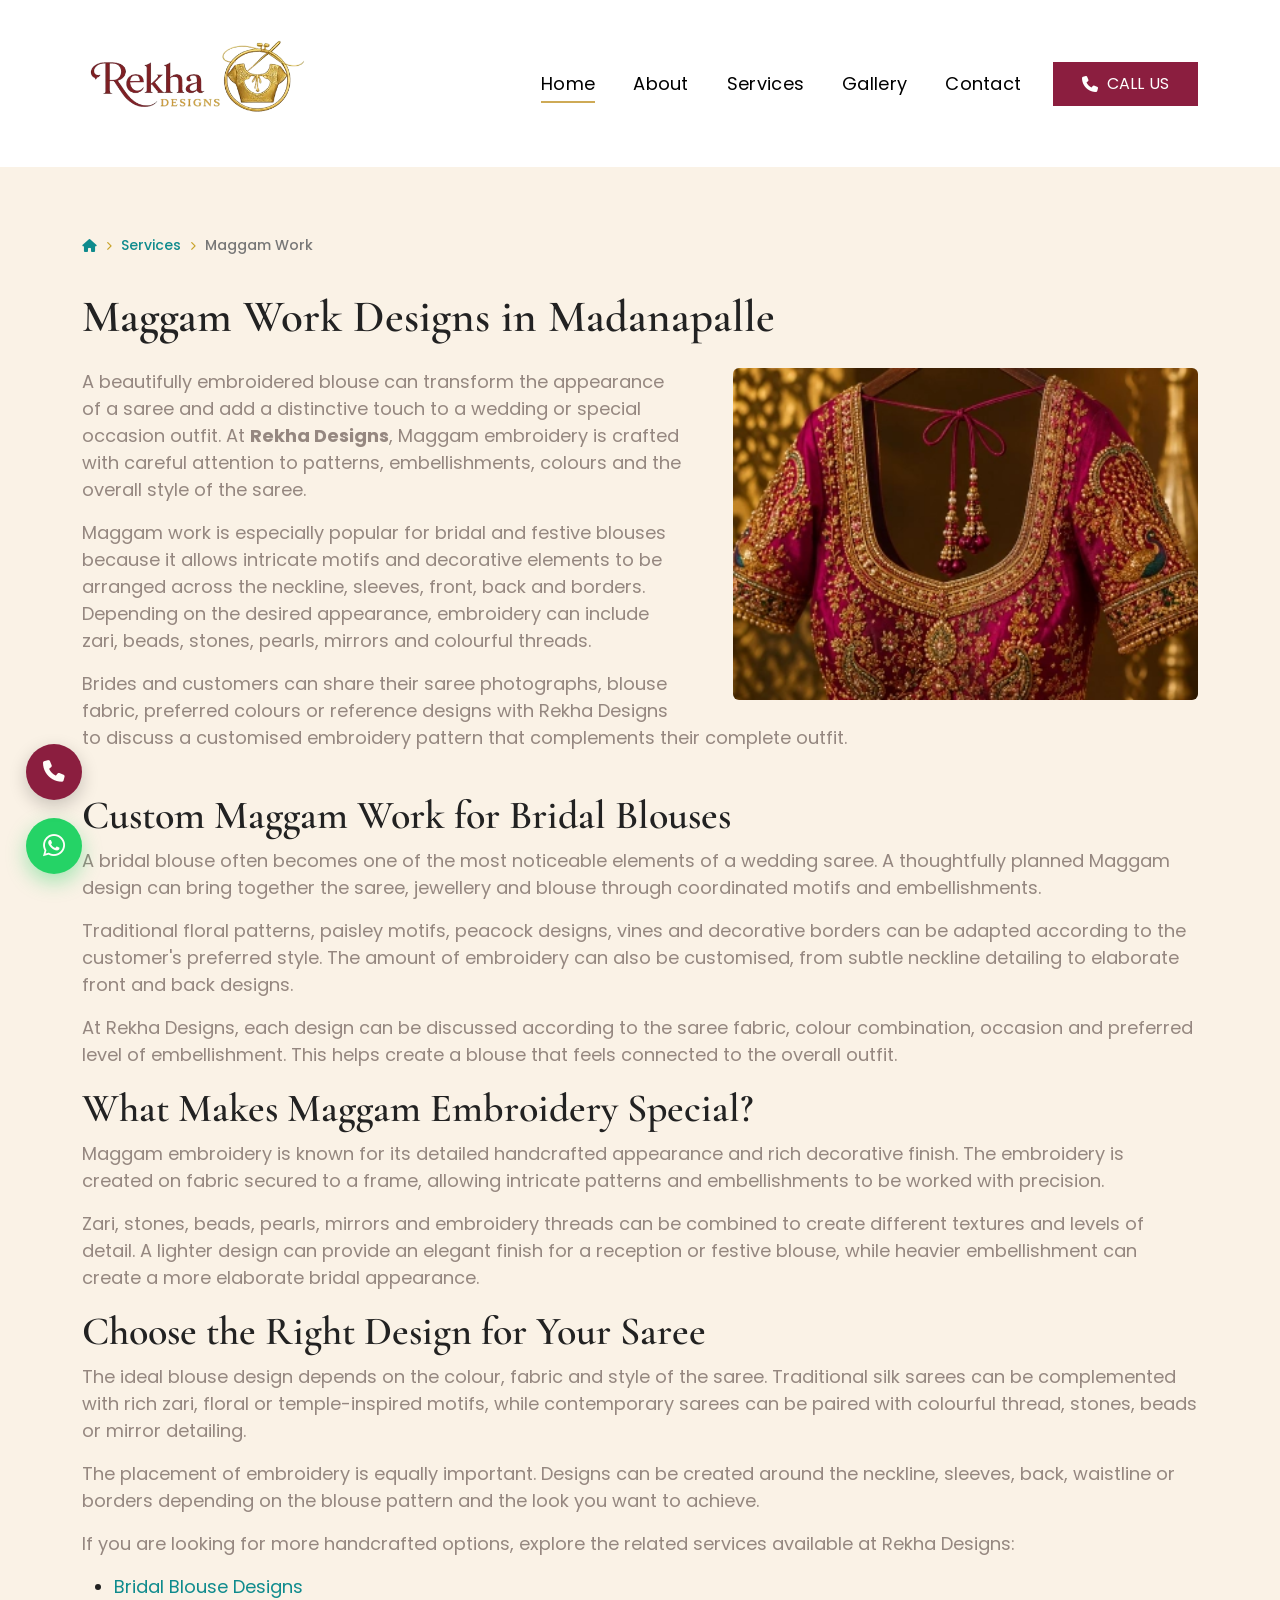
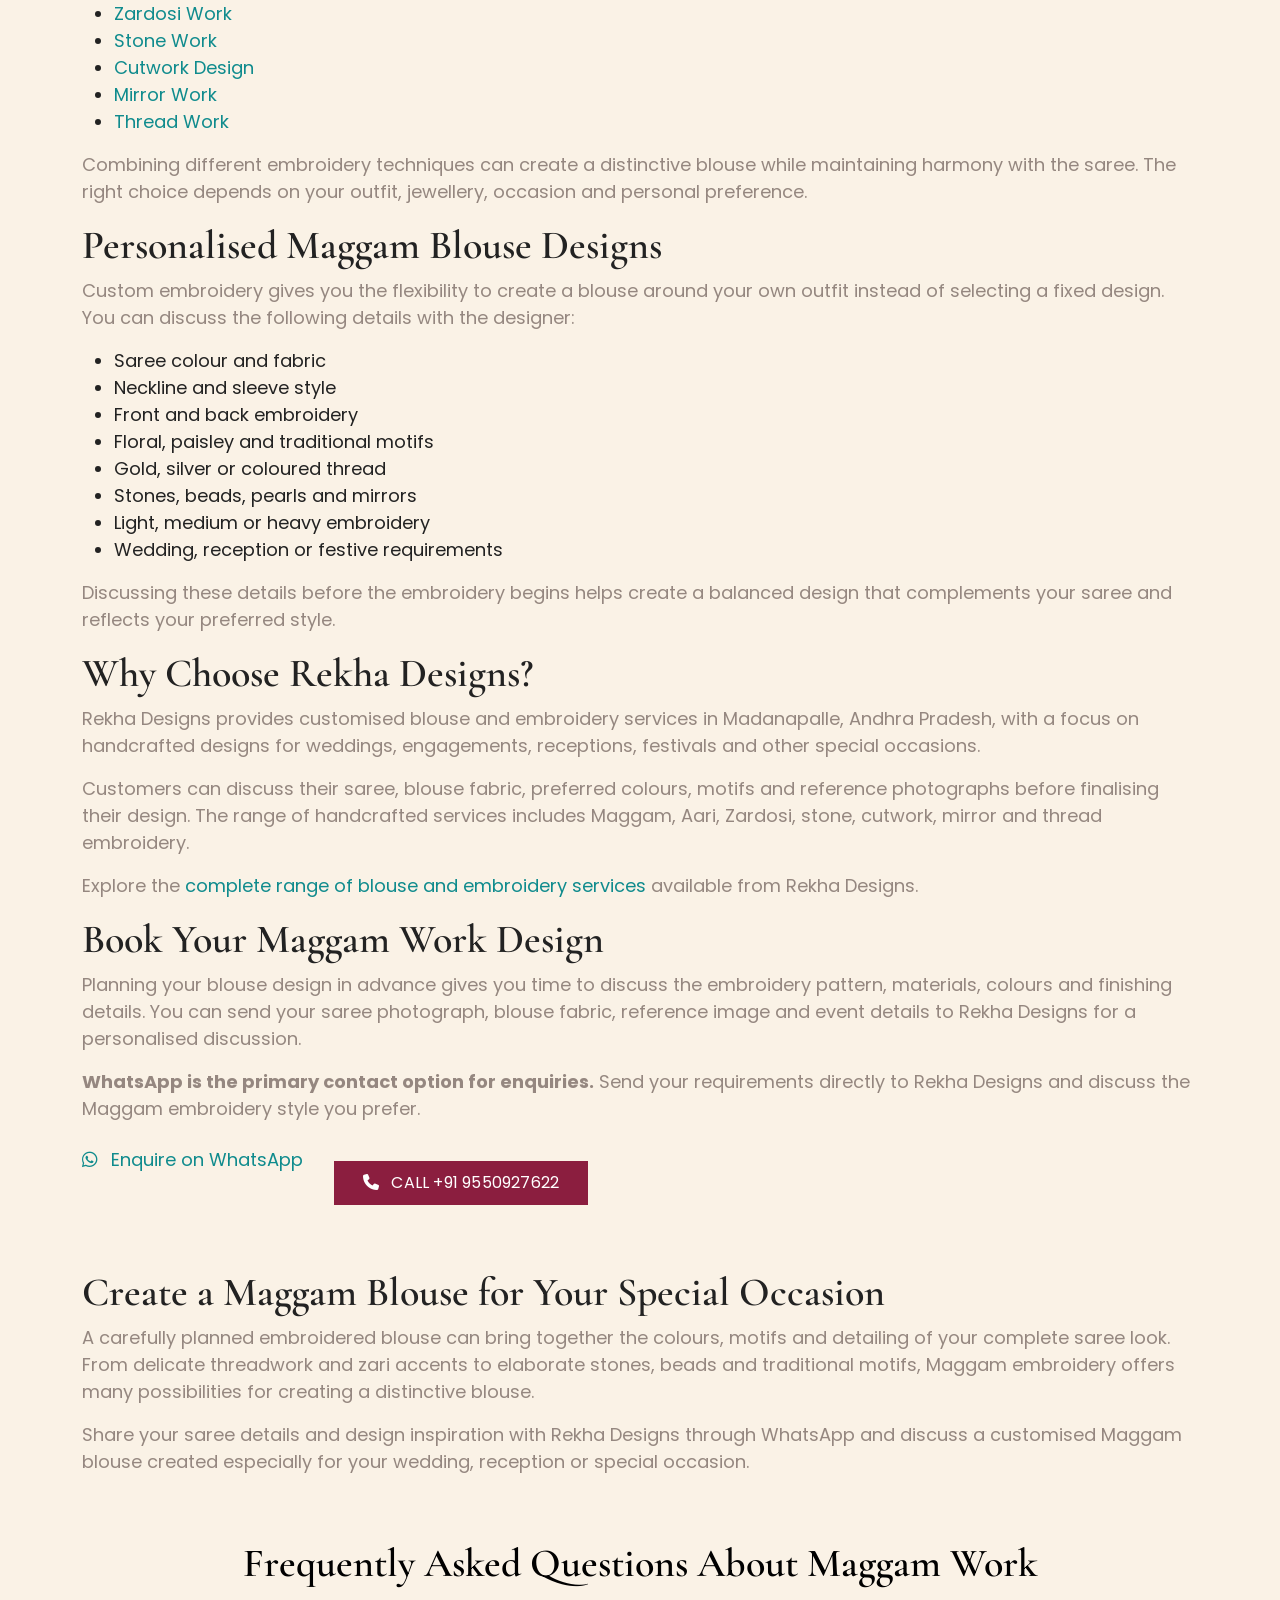
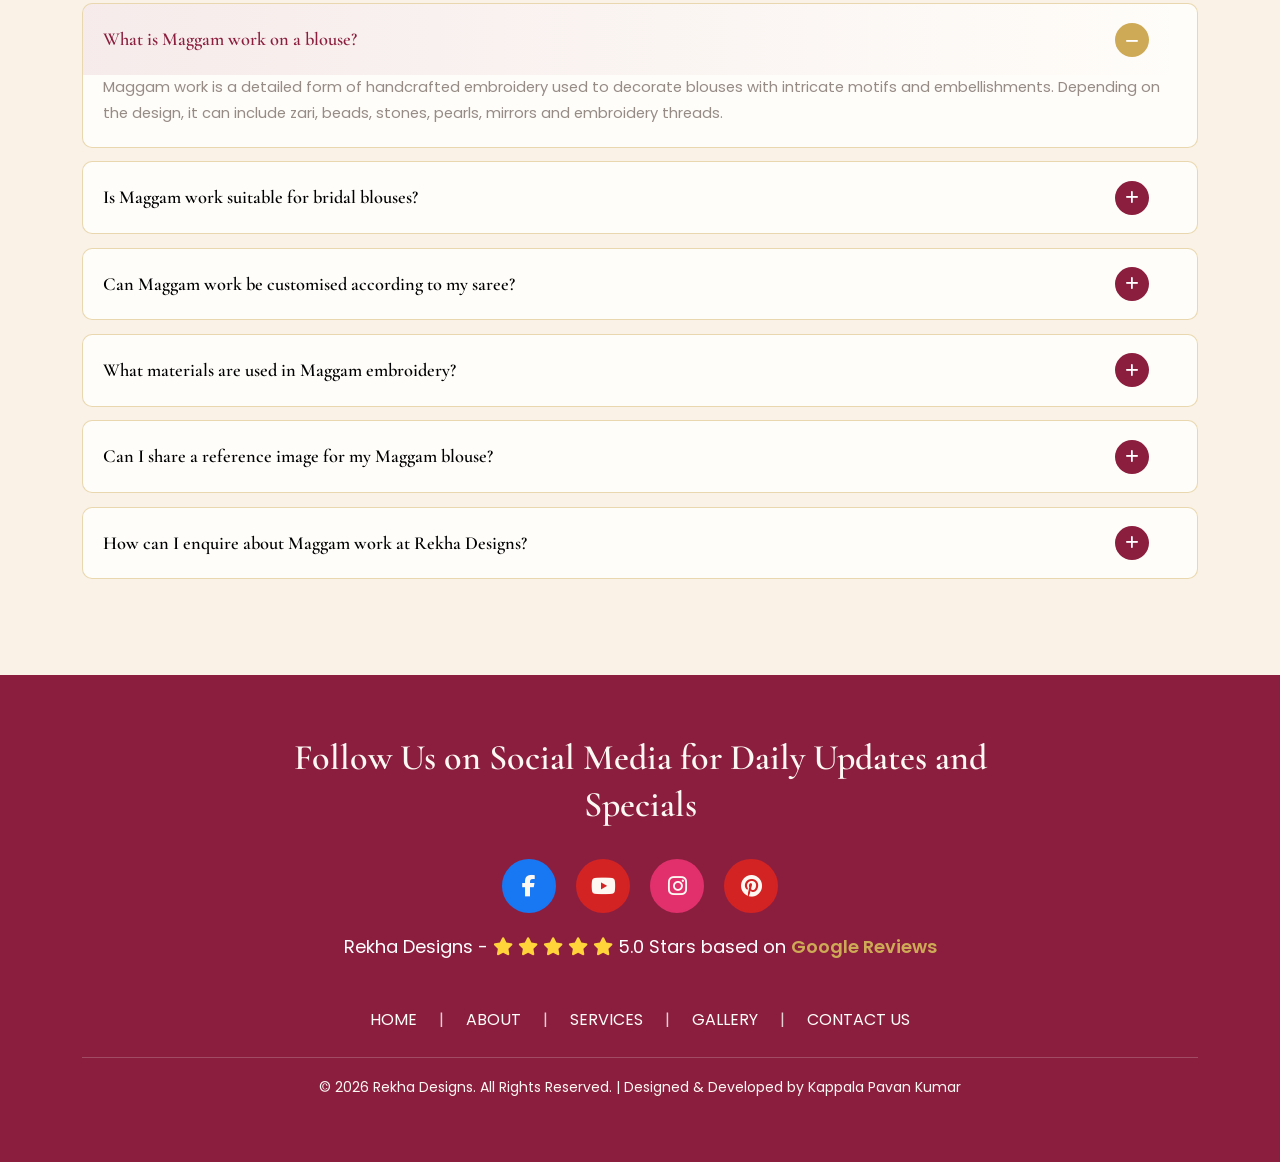
<file: services/maggam-work.html>
<!doctype html>
<html lang="en">

<head>

    <meta charset="UTF-8">

    <meta
        name="viewport"
        content="width=device-width, initial-scale=1.0">

    <title>
        Maggam Work Designer in Madanapalle | Rekha Designs
    </title>
    <meta
      name="title"
      content="Maggam Work Designer in Madanapalle | Rekha Designs"
    />
    <meta
    name="description"
    content="Explore custom Maggam work blouse designs in Madanapalle at Rekha Designs. Choose bridal, traditional and handcrafted embroidery for your saree."
>
    <meta
      name="keywords"
      content="Aari work in Madanapalle, bridal blouse designs in Madanapalle, Maggam work blouse designs, stone work blouse designs, cutwork blouse designs, mirror work blouse designs, Zardosi work blouse designs, thread work blouse designs, Saree Pre-Pleating Madanapalle, Kids Aari Work Madanapalle, Old Aari Blouse Redesign in Madanapalle"
    />
    <meta name="author" content="Rekha" />
    <meta name="robots" content="index, follow, max-image-preview:large" />

    <meta name="language" content="English" />
    <!-- ✅ Canonical -->
<link rel="canonical"
  href="https://www.rekhadesigns.in/services/maggam-work">
    <!-- Mobile Web App -->
    <meta name="mobile-web-app-capable" content="yes" />
    <meta name="apple-mobile-web-app-capable" content="yes" />
    <meta name="apple-mobile-web-app-status-bar-style" content="default" />
    <meta name="apple-mobile-web-app-title" content="Rekha Designs" />

    <meta property="og:site_name" content="Rekha Designs" />
    <meta property="og:locale" content="en_IN" />
    <!-- OG Image -->
    <meta property="og:title" content="Rekha Designs" />
    <meta
      property="og:description"
      content="Premium Blouse Aari Work | Bridal Blouse Designs | Handcrafted Embroidery"
    />
    <meta
      property="og:image"
      content="https://rekhadesigns.in/assets/services/maggam-work-blouse.jpg"
    />
    <meta property="og:url" content="https://rekhadesigns.in/services/maggam-work" />
    <meta property="og:type" content="website" />

<!-- Twitter / X Card -->
<meta name="twitter:card" content="summary_large_image" />

<meta
    name="twitter:site"
    content="@rekhadesigns"
/>

<meta
    name="twitter:creator"
    content="@rekhadesigns"
/>

<meta
    name="twitter:title"
    content="Maggam Work Designer in Madanapalle | Rekha Designs"
/>

<meta
    name="description"
    content="Explore custom Maggam work blouse designs in Madanapalle at Rekha Designs. Choose bridal, traditional and handcrafted embroidery for your saree."
/>

<meta
    name="twitter:image"
    content="https://www.rekhadesigns.in/assets/services/maggam-work-blouse.webp"
/>

    <!--Printrest code [29-08-26]  -->
    <meta name="p:domain_verify" content="16b11eee08f1c22ac0952037ca4b3ce7"/>

    <!-- GEO Tags -->
    <!-- <meta name="geo.region" content="IN-AP">
<meta name="geo.placename" content="Madanapalle">
<meta name="geo.position" content="13.5503;78.5029">
<meta name="ICBM" content="13.5503,78.5029"> -->

    <!-- Google Font -->
    <link rel="preconnect" href="https://fonts.googleapis.com" />
    <link rel="preconnect" href="https://fonts.gstatic.com" crossorigin />
    <link rel="preconnect" href="https://cdn.jsdelivr.net" />
    <link rel="preconnect" href="https://cdnjs.cloudflare.com" />
    <!-- Popins -->
    <link
      href="https://fonts.googleapis.com/css2?family=Poppins:wght@300;400;500;600;700&display=swap"
      rel="stylesheet"
    />
    <!-- Serif -->
    <link
      href="https://fonts.googleapis.com/css2?family=Noto+Serif:ital,wght@0,100..900;1,100..900&family=Ubuntu+Mono:ital,wght@0,400;0,700;1,400;1,700&display=swap"
      rel="stylesheet"
    />
    <!-- Dancing Script -->
    <link
      href="https://fonts.googleapis.com/css2?family=Dancing+Script:wght@400..700&family=Noto+Serif:ital,wght@0,100..900;1,100..900&family=Ubuntu+Mono:ital,wght@0,400;0,700;1,400;1,700&display=swap"
      rel="stylesheet"
    />
    <link href="https://fonts.googleapis.com/css2?family=Cormorant+Garamond:ital,wght@0,300..700;1,300..700&family=Dancing+Script:wght@400..700&family=Noto+Serif:ital,wght@0,100..900;1,100..900&family=Outfit:wght@100..900&family=Ubuntu+Mono:ital,wght@0,400;0,700;1,400;1,700&display=swap" rel="stylesheet">
    <!-- Bootstrap 5.3 CSS -->
    <link
      href="https://cdn.jsdelivr.net/npm/bootstrap@5.3.3/dist/css/bootstrap.min.css"
      rel="stylesheet"
      integrity="sha384-QWTKZyjpPEjISv5WaRU9OFeRpok6YctnYmDr5pNlyT2bRjXh0JMhjY6hW+ALEwIH"
      crossorigin="anonymous"
    />

    <!-- Font Awesome 6.5.2 -->
    <link
      rel="stylesheet"
      href="https://cdnjs.cloudflare.com/ajax/libs/font-awesome/6.5.2/css/all.min.css"
    />

    
    <!-- Favicon -->
<link rel="icon"
      type="image/png"
      sizes="96x96"
      href="/assets/favicon/favicon-96x96.png">

<link rel="icon"
      href="/favicon.ico">

<link rel="apple-touch-icon"
      sizes="180x180"
      href="/assets/favicon/apple-touch-icon.png">

<link rel="manifest"
      href="/assets/favicon/site.webmanifest">

    

    <!-- Preload -->

    <!-- AOS -->
    <link href="https://unpkg.com/aos@2.3.1/dist/aos.css" rel="stylesheet" />


    <!-- Google Tag Manager -->
<script>(function(w,d,s,l,i){w[l]=w[l]||[];w[l].push({'gtm.start':
new Date().getTime(),event:'gtm.js'});var f=d.getElementsByTagName(s)[0],
j=d.createElement(s),dl=l!='dataLayer'?'&l='+l:'';j.async=true;j.src=
'https://www.googletagmanager.com/gtm.js?id='+i+dl;f.parentNode.insertBefore(j,f);
})(window,document,'script','dataLayer','GTM-NZLRRTJ6');</script>
<!-- End Google Tag Manager -->

    <!-- Your Main CSS -->
    <link rel="stylesheet" href="../index.css">

</head>


<body>

    <!-- Header -->
    <div id="site-header"></div>


    <!-- =========================
         BRIDAL BLOUSE SERVICE PAGE
    ========================== -->

<section class="service-detail-section py-5">
    <div class="container">

        <!-- Breadcrumb -->
        <nav class="breadcrumb-wrapper mb-4" aria-label="Breadcrumb">
            <ol class="breadcrumb">

                <li class="breadcrumb-item">
                    <a href="/index" aria-label="Home">
                        <i class="fa-solid fa-house" aria-hidden="true"></i>
                    </a>
                </li>

                <li class="breadcrumb-separator" aria-hidden="true">
                    <i class="fa-solid fa-chevron-right"></i>
                </li>

                <li class="breadcrumb-item">
                    <a href="/index#services">
                        Services
                    </a>
                </li>

                <li class="breadcrumb-separator" aria-hidden="true">
                    <i class="fa-solid fa-chevron-right"></i>
                </li>

                <li class="breadcrumb-item active" aria-current="page">
                    Maggam Work
                </li>

            </ol>
        </nav>


        <!-- Page Heading -->
        <h1 class="mb-4">
            Maggam Work Designs in Madanapalle
        </h1>


        <!-- Introduction + Image -->
        <div class="row align-items-start">

            <!-- Text -->
            <div class="col-12">

                <!-- Image -->
                <div class="col-12 col-lg-5 float-lg-end text-center my-4 my-md-5 my-lg-0 mb-lg-2 ms-0 ms-lg-5">

                    <img
                        src="/assets/services/maggam-work-blouse.webp"
                        alt="Handcrafted Maggam work blouse embroidery by Rekha Designs"
                        class="img-fluid rounded"
                        loading="lazy"
                        width="600"
                        height="800"
                        title="Maggam Work Designs in Madanapalle"
                    >

                </div>


                <p>
                    A beautifully embroidered blouse can transform the appearance of
                    a saree and add a distinctive touch to a wedding or special
                    occasion outfit. At <strong>Rekha Designs</strong>, Maggam
                    embroidery is crafted with careful attention to patterns,
                    embellishments, colours and the overall style of the saree.
                </p>

                <p>
                    Maggam work is especially popular for bridal and festive blouses
                    because it allows intricate motifs and decorative elements to be
                    arranged across the neckline, sleeves, front, back and borders.
                    Depending on the desired appearance, embroidery can include
                    zari, beads, stones, pearls, mirrors and colourful threads.
                </p>

                <p>
                    Brides and customers can share their saree photographs, blouse
                    fabric, preferred colours or reference designs with Rekha Designs
                    to discuss a customised embroidery pattern that complements their
                    complete outfit.
                </p>


            </div>


            <!-- Main Content -->
            <div class="service-content mt-4">

                <h2>Custom Maggam Work for Bridal Blouses</h2>

                <p>
                    A bridal blouse often becomes one of the most noticeable elements
                    of a wedding saree. A thoughtfully planned Maggam design can bring
                    together the saree, jewellery and blouse through coordinated motifs
                    and embellishments.
                </p>

                <p>
                    Traditional floral patterns, paisley motifs, peacock designs,
                    vines and decorative borders can be adapted according to the
                    customer's preferred style. The amount of embroidery can also be
                    customised, from subtle neckline detailing to elaborate front and
                    back designs.
                </p>

                <p>
                    At Rekha Designs, each design can be discussed according to the
                    saree fabric, colour combination, occasion and preferred level of
                    embellishment. This helps create a blouse that feels connected
                    to the overall outfit.
                </p>


                <h2>What Makes Maggam Embroidery Special?</h2>

                <p>
                    Maggam embroidery is known for its detailed handcrafted appearance
                    and rich decorative finish. The embroidery is created on fabric
                    secured to a frame, allowing intricate patterns and embellishments
                    to be worked with precision.
                </p>

                <p>
                    Zari, stones, beads, pearls, mirrors and embroidery threads can
                    be combined to create different textures and levels of detail.
                    A lighter design can provide an elegant finish for a reception or
                    festive blouse, while heavier embellishment can create a more
                    elaborate bridal appearance.
                </p>


                <h2>Choose the Right Design for Your Saree</h2>

                <p>
                    The ideal blouse design depends on the colour, fabric and style of
                    the saree. Traditional silk sarees can be complemented with rich
                    zari, floral or temple-inspired motifs, while contemporary sarees
                    can be paired with colourful thread, stones, beads or mirror
                    detailing.
                </p>

                <p>
                    The placement of embroidery is equally important. Designs can be
                    created around the neckline, sleeves, back, waistline or borders
                    depending on the blouse pattern and the look you want to achieve.
                </p>

                <p>
                    If you are looking for more handcrafted options, explore the
                    related services available at Rekha Designs:
                </p>

                <ul>

                    <li>
                        <a href="/services/bridal-blouse-designs">
                            Bridal Blouse Designs
                        </a>
                    </li>

                    <li>
                        <a href="/services/zardosi-work">
                            Zardosi Work
                        </a>
                    </li>

                    <li>
                        <a href="/services/stone-work">
                            Stone Work
                        </a>
                    </li>

                    <li>
                        <a href="/services/cutwork-design">
                            Cutwork Design
                        </a>
                    </li>

                    <li>
                        <a href="/services/mirror-work">
                            Mirror Work
                        </a>
                    </li>

                    <li>
                        <a href="/services/thread-work">
                            Thread Work
                        </a>
                    </li>

                </ul>

                <p>
                    Combining different embroidery techniques can create a distinctive
                    blouse while maintaining harmony with the saree. The right choice
                    depends on your outfit, jewellery, occasion and personal preference.
                </p>


                <h2>Personalised Maggam Blouse Designs</h2>

                <p>
                    Custom embroidery gives you the flexibility to create a blouse
                    around your own outfit instead of selecting a fixed design. You
                    can discuss the following details with the designer:
                </p>

                <ul>

                    <li>Saree colour and fabric</li>
                    <li>Neckline and sleeve style</li>
                    <li>Front and back embroidery</li>
                    <li>Floral, paisley and traditional motifs</li>
                    <li>Gold, silver or coloured thread</li>
                    <li>Stones, beads, pearls and mirrors</li>
                    <li>Light, medium or heavy embroidery</li>
                    <li>Wedding, reception or festive requirements</li>

                </ul>

                <p>
                    Discussing these details before the embroidery begins helps create
                    a balanced design that complements your saree and reflects your
                    preferred style.
                </p>


                <h2>Why Choose Rekha Designs?</h2>

                <p>
                    Rekha Designs provides customised blouse and embroidery services
                    in Madanapalle, Andhra Pradesh, with a focus on handcrafted designs
                    for weddings, engagements, receptions, festivals and other special
                    occasions.
                </p>

                <p>
                    Customers can discuss their saree, blouse fabric, preferred colours,
                    motifs and reference photographs before finalising their design.
                    The range of handcrafted services includes Maggam, Aari, Zardosi,
                    stone, cutwork, mirror and thread embroidery.
                </p>

                <p>
                    Explore the
                    <a href="/index#services">
                        complete range of blouse and embroidery services
                    </a>
                    available from Rekha Designs.
                </p>


                <h2>Book Your Maggam Work Design</h2>

                <p>
                    Planning your blouse design in advance gives you time to discuss
                    the embroidery pattern, materials, colours and finishing details.
                    You can send your saree photograph, blouse fabric, reference image
                    and event details to Rekha Designs for a personalised discussion.
                </p>

                <p>
                    <strong>WhatsApp is the primary contact option for enquiries.</strong>
                    Send your requirements directly to Rekha Designs and discuss the
                    Maggam embroidery style you prefer.
                </p>


                <!-- Contact Buttons -->
                <div class="service-contact-buttons d-flex flex-wrap gap-3 mt-4">

                    <!-- WhatsApp -->
                    <a
                        href="https://wa.me/919550927622?text=Hello%2C%20I%20am%20interested%20in%20Maggam%20Work%20at%20Rekha%20Designs.%20Please%20share%20the%20available%20designs%2C%20pricing%20and%20details."
                        target="_blank"
                        rel="noopener noreferrer"
                        class=" "
                        aria-label="Enquire about Maggam Work on WhatsApp"
                    >
                        <i class="fa-brands fa-whatsapp me-2" aria-hidden="true"></i>
                        Enquire on WhatsApp
                    </a>


                    <!-- Phone -->
                    <a
                        href="tel:+919550927622"
                        class="btn btn-custom normal-btn"
                        aria-label="Call Rekha Designs"
                    >
                        <i class="fa-solid fa-phone me-2" aria-hidden="true"></i>
                        Call +91 9550927622
                    </a>

                </div>


                <h2 class="mt-5">
                    Create a Maggam Blouse for Your Special Occasion
                </h2>

                <p>
                    A carefully planned embroidered blouse can bring together the
                    colours, motifs and detailing of your complete saree look. From
                    delicate threadwork and zari accents to elaborate stones, beads
                    and traditional motifs, Maggam embroidery offers many possibilities
                    for creating a distinctive blouse.
                </p>

                <p>
                    Share your saree details and design inspiration with Rekha Designs
                    through WhatsApp and discuss a customised Maggam blouse created
                    especially for your wedding, reception or special occasion.
                </p>

            </div>

        </div>

    </div>
</section>

<!-- ======================================================
     MAGGAM WORK FAQ SECTION
======================================================= -->

<section
    id="maggam-faq"
    class="faq-testimonial-section pt-0"
    aria-label="Frequently asked questions about Maggam work"
>
    <div class="container">

        <div class="row">

            <div class="col-12">

                <h2 class="section-heading text-center">
                    Frequently Asked Questions About Maggam Work
                </h2>

                <div
                    class="accordion custom-faq-accordion"
                    id="maggamFaqAccordion"
                >

                    <!-- FAQ 1 -->
                    <div class="accordion-item">

                        <h3
                            class="accordion-header"
                            id="maggamFaqHeadingOne"
                        >
                            <button
                                class="accordion-button"
                                type="button"
                                data-bs-toggle="collapse"
                                data-bs-target="#maggamFaqCollapseOne"
                                aria-expanded="true"
                                aria-controls="maggamFaqCollapseOne"
                            >
                                What is Maggam work on a blouse?
                            </button>
                        </h3>

                        <div
                            id="maggamFaqCollapseOne"
                            class="accordion-collapse collapse show"
                            aria-labelledby="maggamFaqHeadingOne"
                            data-bs-parent="#maggamFaqAccordion"
                        >
                            <div class="accordion-body">
                                Maggam work is a detailed form of handcrafted
                                embroidery used to decorate blouses with intricate
                                motifs and embellishments. Depending on the design,
                                it can include zari, beads, stones, pearls, mirrors
                                and embroidery threads.
                            </div>
                        </div>

                    </div>


                    <!-- FAQ 2 -->
                    <div class="accordion-item">

                        <h3
                            class="accordion-header"
                            id="maggamFaqHeadingTwo"
                        >
                            <button
                                class="accordion-button collapsed"
                                type="button"
                                data-bs-toggle="collapse"
                                data-bs-target="#maggamFaqCollapseTwo"
                                aria-expanded="false"
                                aria-controls="maggamFaqCollapseTwo"
                            >
                                Is Maggam work suitable for bridal blouses?
                            </button>
                        </h3>

                        <div
                            id="maggamFaqCollapseTwo"
                            class="accordion-collapse collapse"
                            aria-labelledby="maggamFaqHeadingTwo"
                            data-bs-parent="#maggamFaqAccordion"
                        >
                            <div class="accordion-body">
                                Yes. Maggam embroidery is suitable for bridal
                                blouses, wedding sarees, receptions and other
                                special occasions. The embroidery can be customised
                                according to the saree, jewellery, colour combination
                                and preferred level of embellishment.
                            </div>
                        </div>

                    </div>


                    <!-- FAQ 3 -->
                    <div class="accordion-item">

                        <h3
                            class="accordion-header"
                            id="maggamFaqHeadingThree"
                        >
                            <button
                                class="accordion-button collapsed"
                                type="button"
                                data-bs-toggle="collapse"
                                data-bs-target="#maggamFaqCollapseThree"
                                aria-expanded="false"
                                aria-controls="maggamFaqCollapseThree"
                            >
                                Can Maggam work be customised according to my saree?
                            </button>
                        </h3>

                        <div
                            id="maggamFaqCollapseThree"
                            class="accordion-collapse collapse"
                            aria-labelledby="maggamFaqHeadingThree"
                            data-bs-parent="#maggamFaqAccordion"
                        >
                            <div class="accordion-body">
                                Yes. The embroidery can be planned around the colour,
                                fabric and design of your saree. Customers can also
                                share reference photographs, preferred motifs and
                                embroidery ideas to discuss a personalised blouse
                                design.
                            </div>
                        </div>

                    </div>


                    <!-- FAQ 4 -->
                    <div class="accordion-item">

                        <h3
                            class="accordion-header"
                            id="maggamFaqHeadingFour"
                        >
                            <button
                                class="accordion-button collapsed"
                                type="button"
                                data-bs-toggle="collapse"
                                data-bs-target="#maggamFaqCollapseFour"
                                aria-expanded="false"
                                aria-controls="maggamFaqCollapseFour"
                            >
                                What materials are used in Maggam embroidery?
                            </button>
                        </h3>

                        <div
                            id="maggamFaqCollapseFour"
                            class="accordion-collapse collapse"
                            aria-labelledby="maggamFaqHeadingFour"
                            data-bs-parent="#maggamFaqAccordion"
                        >
                            <div class="accordion-body">
                                Depending on the design, Maggam embroidery can
                                include zari, embroidery threads, beads, stones,
                                pearls and mirrors. The materials and level of
                                embellishment can be selected according to the
                                blouse design and overall saree look.
                            </div>
                        </div>

                    </div>


                    <!-- FAQ 5 -->
                    <div class="accordion-item">

                        <h3
                            class="accordion-header"
                            id="maggamFaqHeadingFive"
                        >
                            <button
                                class="accordion-button collapsed"
                                type="button"
                                data-bs-toggle="collapse"
                                data-bs-target="#maggamFaqCollapseFive"
                                aria-expanded="false"
                                aria-controls="maggamFaqCollapseFive"
                            >
                                Can I share a reference image for my Maggam blouse?
                            </button>
                        </h3>

                        <div
                            id="maggamFaqCollapseFive"
                            class="accordion-collapse collapse"
                            aria-labelledby="maggamFaqHeadingFive"
                            data-bs-parent="#maggamFaqAccordion"
                        >
                            <div class="accordion-body">
                                Yes. You can share your saree photograph, blouse
                                fabric, reference image or design inspiration
                                through WhatsApp. This helps the designer understand
                                your preferred style and discuss suitable embroidery
                                options.
                            </div>
                        </div>

                    </div>


                    <!-- FAQ 6 -->
                    <div class="accordion-item">

                        <h3
                            class="accordion-header"
                            id="maggamFaqHeadingSix"
                        >
                            <button
                                class="accordion-button collapsed"
                                type="button"
                                data-bs-toggle="collapse"
                                data-bs-target="#maggamFaqCollapseSix"
                                aria-expanded="false"
                                aria-controls="maggamFaqCollapseSix"
                            >
                                How can I enquire about Maggam work at Rekha Designs?
                            </button>
                        </h3>

                        <div
                            id="maggamFaqCollapseSix"
                            class="accordion-collapse collapse"
                            aria-labelledby="maggamFaqHeadingSix"
                            data-bs-parent="#maggamFaqAccordion"
                        >
                            <div class="accordion-body">
                                WhatsApp is the primary enquiry option at Rekha
                                Designs. You can send your saree details, reference
                                images and requirements through WhatsApp. You can
                                also call +91 9550927622 to discuss your requirements.
                            </div>
                        </div>

                    </div>

                </div>

            </div>

        </div>

    </div>
</section>

<!-- Maggam Work FAQ Schema -->
<script type="application/ld+json">
{
  "@context": "https://schema.org",
  "@type": "FAQPage",
  "mainEntity": [
    {
      "@type": "Question",
      "name": "What is Maggam work on a blouse?",
      "acceptedAnswer": {
        "@type": "Answer",
        "text": "Maggam work is a detailed form of handcrafted embroidery used to decorate blouses with intricate motifs and embellishments. Depending on the design, it can include zari, beads, stones, pearls, mirrors and embroidery threads."
      }
    },
    {
      "@type": "Question",
      "name": "Is Maggam work suitable for bridal blouses?",
      "acceptedAnswer": {
        "@type": "Answer",
        "text": "Yes. Maggam embroidery is suitable for bridal blouses, wedding sarees, receptions and other special occasions. The embroidery can be customised according to the saree, jewellery, colour combination and preferred level of embellishment."
      }
    },
    {
      "@type": "Question",
      "name": "Can Maggam work be customised according to my saree?",
      "acceptedAnswer": {
        "@type": "Answer",
        "text": "Yes. The embroidery can be planned around the colour, fabric and design of your saree. Customers can also share reference photographs, preferred motifs and embroidery ideas to discuss a personalised blouse design."
      }
    },
    {
      "@type": "Question",
      "name": "What materials are used in Maggam embroidery?",
      "acceptedAnswer": {
        "@type": "Answer",
        "text": "Depending on the design, Maggam embroidery can include zari, embroidery threads, beads, stones, pearls and mirrors. The materials and level of embellishment can be selected according to the blouse design and overall saree look."
      }
    },
    {
      "@type": "Question",
      "name": "Can I share a reference image for my Maggam blouse?",
      "acceptedAnswer": {
        "@type": "Answer",
        "text": "Yes. You can share your saree photograph, blouse fabric, reference image or design inspiration through WhatsApp. This helps the designer understand your preferred style and discuss suitable embroidery options."
      }
    },
    {
      "@type": "Question",
      "name": "How can I enquire about Maggam work at Rekha Designs?",
      "acceptedAnswer": {
        "@type": "Answer",
        "text": "WhatsApp is the primary enquiry option at Rekha Designs. You can send your saree details, reference images and requirements through WhatsApp. You can also call +91 9550927622 to discuss your requirements."
      }
    }
  ]
}
</script>
    <!-- Footer -->
    <div id="site-footer"></div>


    <!-- Bootstrap JS -->
    <script src="https://cdn.jsdelivr.net/npm/bootstrap@5.3.3/dist/js/bootstrap.bundle.min.js"></script>

    <!-- Components -->
    <script src="../components.js"></script>

</body>

</html>
</file>
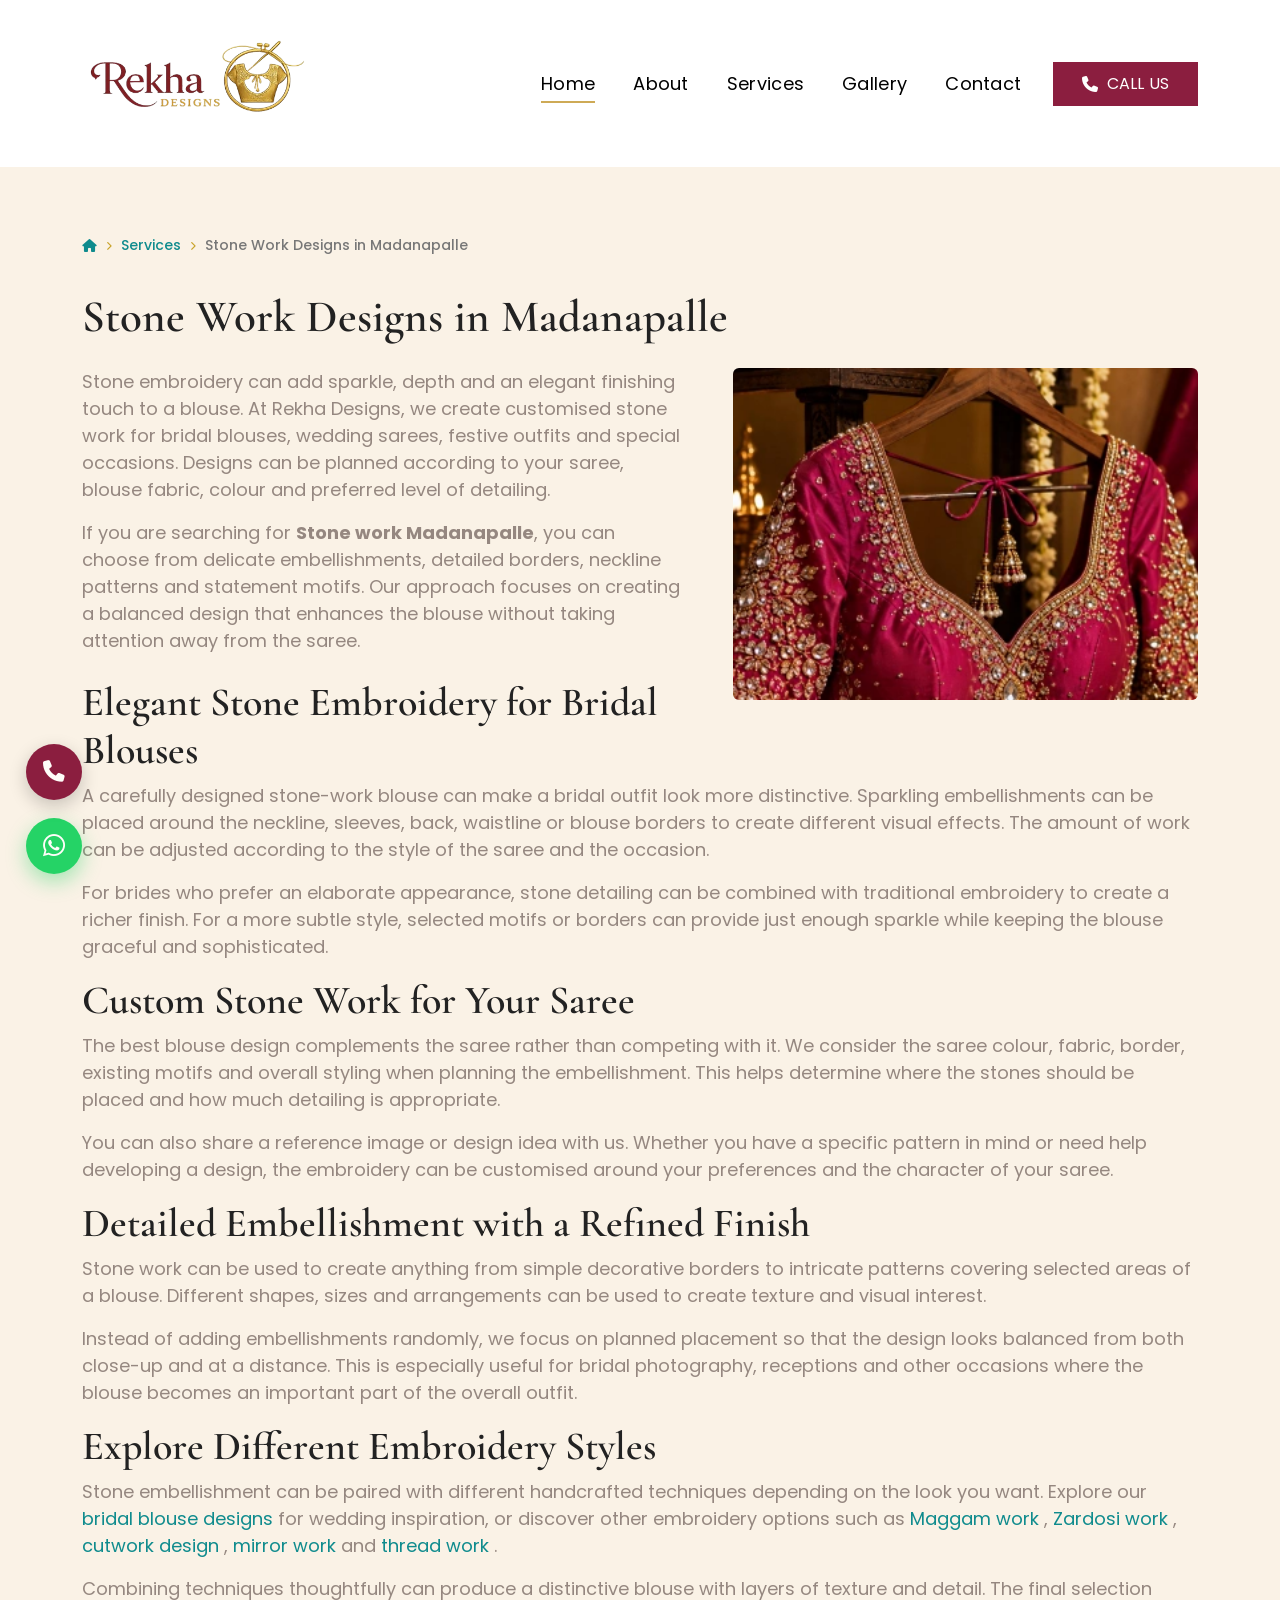
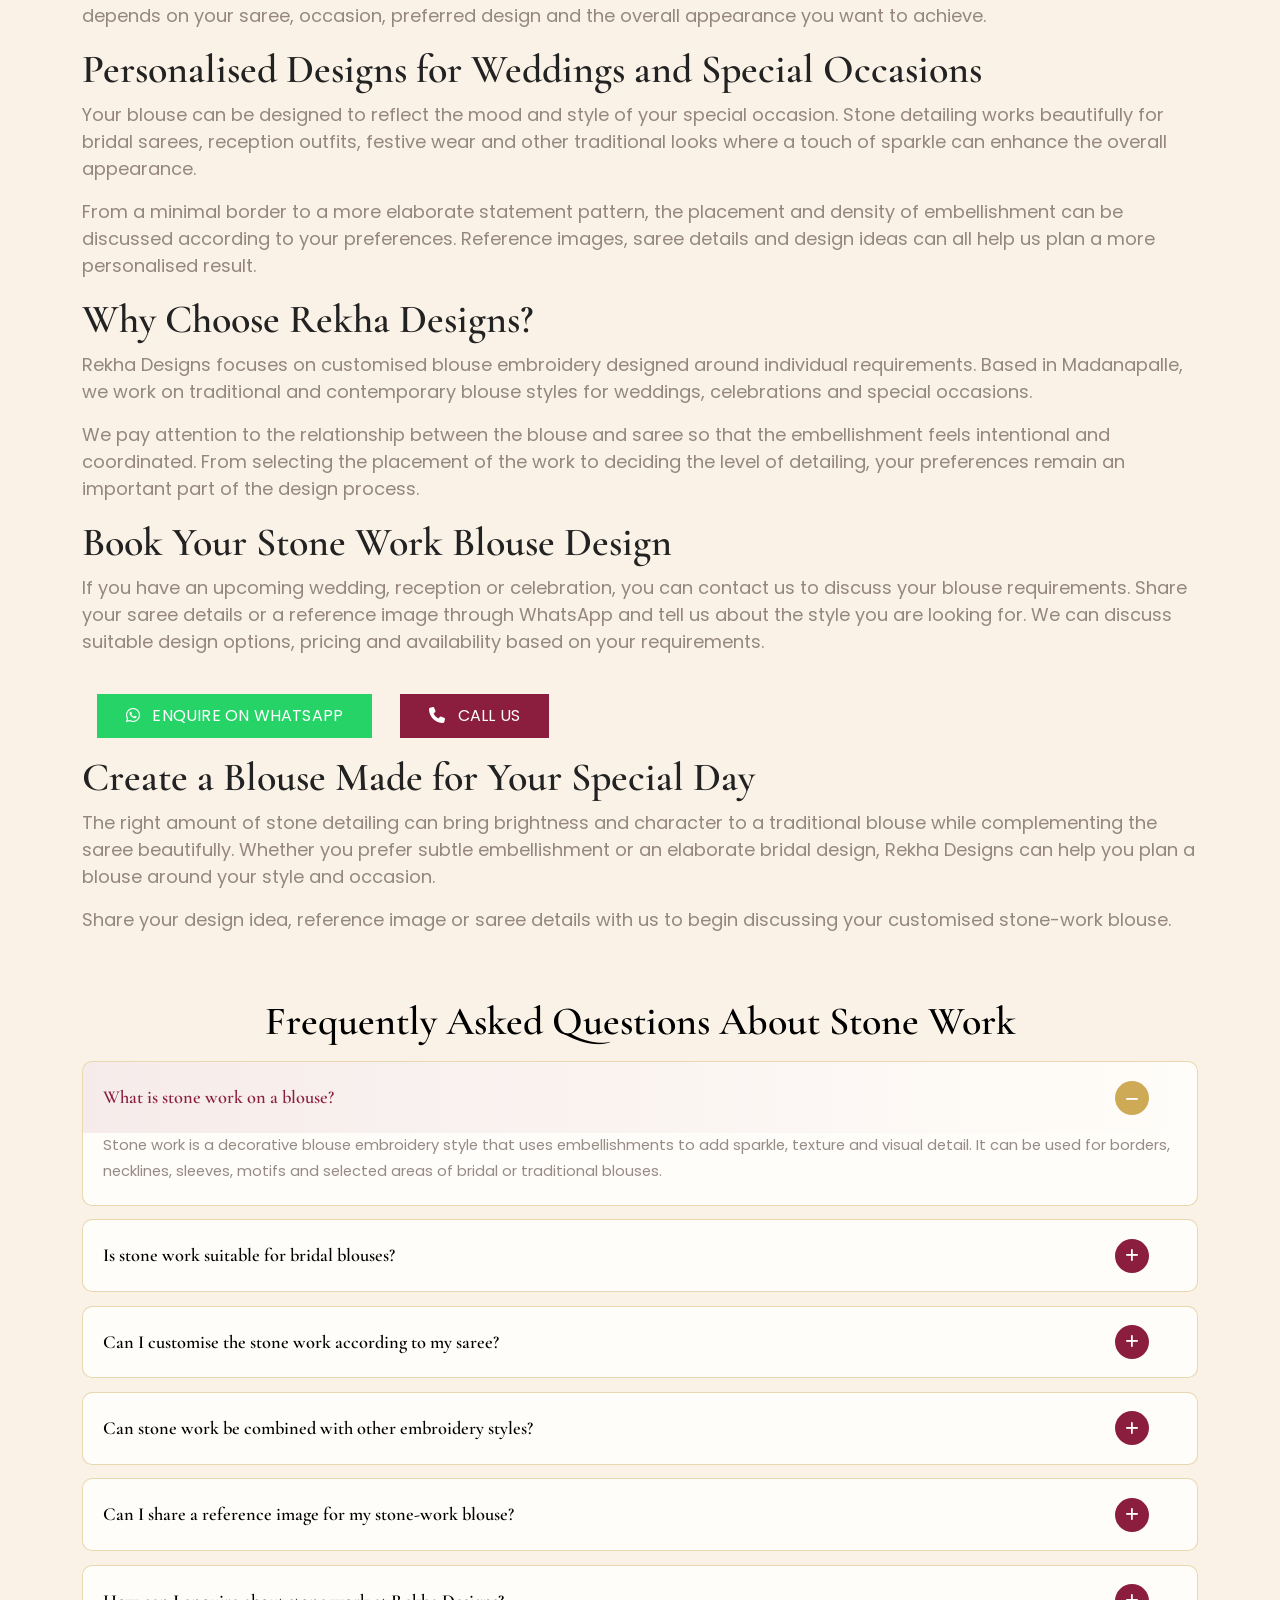
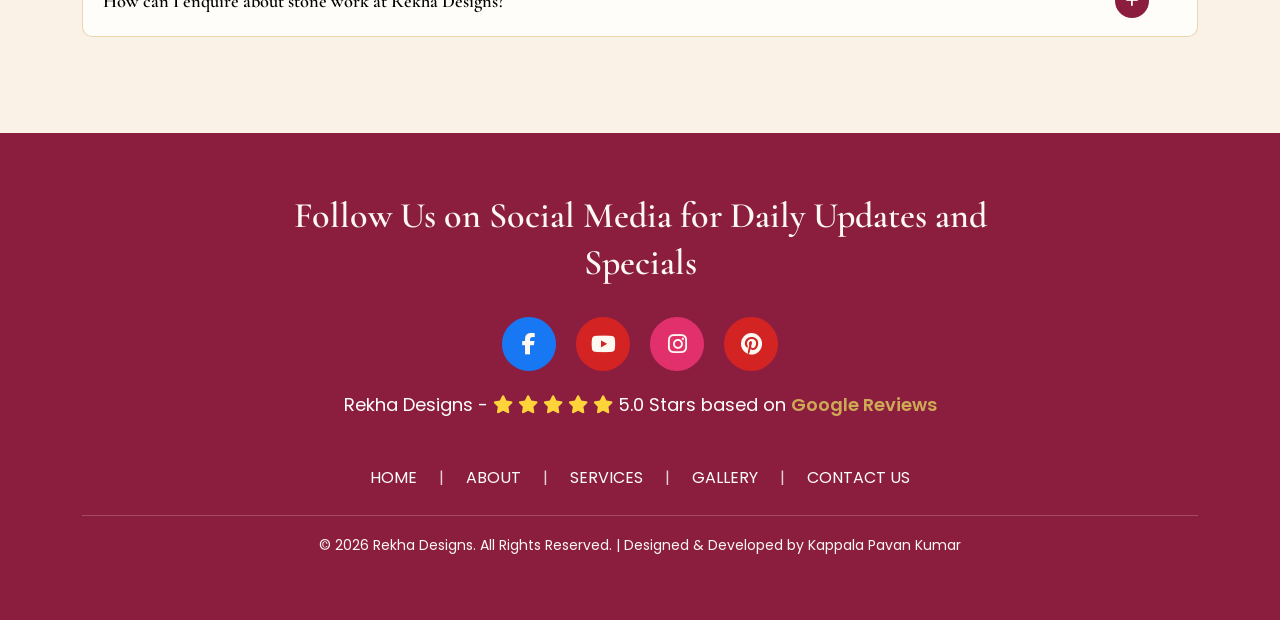
<file: services/stone-work.html>
<!doctype html>
<html lang="en">

<head>

    <meta charset="UTF-8">

    <meta
        name="viewport"
        content="width=device-width, initial-scale=1.0">

    <title>
       Stone Work Designer in Madanapalle | Rekha Designs
    </title>
    <meta
      name="title"
      content="Stone Work Designer in Madanapalle | Rekha Designs"
    />
    <meta
  name="description"
  content="Explore custom stone work blouse designs in Madanapalle at Rekha Designs. Choose elegant bridal and traditional embellishment tailored to your saree."
>

    <meta
      name="keywords"
      content="Aari work in Madanapalle, bridal blouse designs in Madanapalle, Maggam work blouse designs, stone work blouse designs, cutwork blouse designs, mirror work blouse designs, Zardosi work blouse designs, thread work blouse designs, Saree Pre-Pleating Madanapalle, Kids Aari Work Madanapalle, Old Aari Blouse Redesign in Madanapalle"
    />
    <meta name="author" content="Rekha" />
    <meta name="robots" content="index, follow, max-image-preview:large" />

    <meta name="language" content="English" />
    <!-- ✅ Canonical -->
<link
  rel="canonical"
  href="https://www.rekhadesigns.in/services/stone-work"
>
    <!-- Mobile Web App -->
    <meta name="mobile-web-app-capable" content="yes" />
    <meta name="apple-mobile-web-app-capable" content="yes" />
    <meta name="apple-mobile-web-app-status-bar-style" content="default" />
    <meta name="apple-mobile-web-app-title" content="Rekha Designs" />

    <meta property="og:site_name" content="Rekha Designs" />
    <meta property="og:locale" content="en_IN" />
    <!-- OG Image -->
    <meta property="og:title" content="Rekha Designs" />
    <meta
      property="og:description"
      content="Explore custom Zardosi work blouse designs in Madanapalle at Rekha Designs. Choose elegant bridal and traditional embroidery tailored to your saree."
    />
    <meta
      property="og:image"
      content="https://rekhadesigns.in/assets/services/stone-work-blouse.jpg"
    />
    <meta property="og:url" content="https://rekhadesigns.in/services/stone-work" />
    <meta property="og:type" content="website" />

<!-- Twitter / X Card -->
<meta name="twitter:card" content="summary_large_image" />

<meta
    name="twitter:site"
    content="@rekhadesigns"
/>

<meta
    name="twitter:creator"
    content="@rekhadesigns"
/>

<meta
    name="twitter:title"
    content="Stone Work Designer in Madanapalle | Rekha Designs"
/>

<meta
    name="description"
    content="Explore custom stone work blouse designs in Madanapalle at Rekha Designs. Choose elegant bridal and traditional embellishment tailored to your saree."
/>

<meta
    name="twitter:image"
    content="https://www.rekhadesigns.in/assets/services/zardosi-work-blouse.webp"
/>

    <!--Printrest code [29-08-26]  -->
    <meta name="p:domain_verify" content="16b11eee08f1c22ac0952037ca4b3ce7"/>

    <!-- GEO Tags -->
    <!-- <meta name="geo.region" content="IN-AP">
<meta name="geo.placename" content="Madanapalle">
<meta name="geo.position" content="13.5503;78.5029">
<meta name="ICBM" content="13.5503,78.5029"> -->

    <!-- Google Font -->
    <link rel="preconnect" href="https://fonts.googleapis.com" />
    <link rel="preconnect" href="https://fonts.gstatic.com" crossorigin />
    <link rel="preconnect" href="https://cdn.jsdelivr.net" />
    <link rel="preconnect" href="https://cdnjs.cloudflare.com" />
    <!-- Popins -->
    <link
      href="https://fonts.googleapis.com/css2?family=Poppins:wght@300;400;500;600;700&display=swap"
      rel="stylesheet"
    />
    <!-- Serif -->
    <link
      href="https://fonts.googleapis.com/css2?family=Noto+Serif:ital,wght@0,100..900;1,100..900&family=Ubuntu+Mono:ital,wght@0,400;0,700;1,400;1,700&display=swap"
      rel="stylesheet"
    />
    <!-- Dancing Script -->
    <link
      href="https://fonts.googleapis.com/css2?family=Dancing+Script:wght@400..700&family=Noto+Serif:ital,wght@0,100..900;1,100..900&family=Ubuntu+Mono:ital,wght@0,400;0,700;1,400;1,700&display=swap"
      rel="stylesheet"
    />
    <link href="https://fonts.googleapis.com/css2?family=Cormorant+Garamond:ital,wght@0,300..700;1,300..700&family=Dancing+Script:wght@400..700&family=Noto+Serif:ital,wght@0,100..900;1,100..900&family=Outfit:wght@100..900&family=Ubuntu+Mono:ital,wght@0,400;0,700;1,400;1,700&display=swap" rel="stylesheet">
    <!-- Bootstrap 5.3 CSS -->
    <link
      href="https://cdn.jsdelivr.net/npm/bootstrap@5.3.3/dist/css/bootstrap.min.css"
      rel="stylesheet"
      integrity="sha384-QWTKZyjpPEjISv5WaRU9OFeRpok6YctnYmDr5pNlyT2bRjXh0JMhjY6hW+ALEwIH"
      crossorigin="anonymous"
    />

    <!-- Font Awesome 6.5.2 -->
    <link
      rel="stylesheet"
      href="https://cdnjs.cloudflare.com/ajax/libs/font-awesome/6.5.2/css/all.min.css"
    />

    
    <!-- Favicon -->
<link rel="icon"
      type="image/png"
      sizes="96x96"
      href="/assets/favicon/favicon-96x96.png">

<link rel="icon"
      href="/favicon.ico">

<link rel="apple-touch-icon"
      sizes="180x180"
      href="/assets/favicon/apple-touch-icon.png">

<link rel="manifest"
      href="/assets/favicon/site.webmanifest">

    

    <!-- Preload -->

    <!-- AOS -->
    <link href="https://unpkg.com/aos@2.3.1/dist/aos.css" rel="stylesheet" />


    <!-- Google Tag Manager -->
<script>(function(w,d,s,l,i){w[l]=w[l]||[];w[l].push({'gtm.start':
new Date().getTime(),event:'gtm.js'});var f=d.getElementsByTagName(s)[0],
j=d.createElement(s),dl=l!='dataLayer'?'&l='+l:'';j.async=true;j.src=
'https://www.googletagmanager.com/gtm.js?id='+i+dl;f.parentNode.insertBefore(j,f);
})(window,document,'script','dataLayer','GTM-NZLRRTJ6');</script>
<!-- End Google Tag Manager -->

    <!-- Your Main CSS -->
    <link rel="stylesheet" href="../index.css">

</head>


<body>

    <!-- Header -->
    <div id="site-header"></div>


<section class="service-detail-section py-5">
  <div class="container">

    <!-- Breadcrumb -->
    <nav class="breadcrumb-wrapper mb-4" aria-label="Breadcrumb">
      <ol class="breadcrumb">

        <li class="breadcrumb-item">
          <a href="/index" aria-label="Home">
            <i class="fa-solid fa-house" aria-hidden="true"></i>
          </a>
        </li>

        <li class="breadcrumb-separator" aria-hidden="true">
          <i class="fa-solid fa-chevron-right"></i>
        </li>

        <li class="breadcrumb-item">
          <a href="/index#services">Services</a>
        </li>

        <li class="breadcrumb-separator" aria-hidden="true">
          <i class="fa-solid fa-chevron-right"></i>
        </li>

        <li class="breadcrumb-item active" aria-current="page">
          Stone Work Designs in Madanapalle
        </li>

      </ol>
    </nav>


    <h1 class="mb-4">Stone Work Designs in Madanapalle</h1>

    <div class="row align-items-start">

      <div class="col-12">

                <!-- Image -->
                <div class="col-12 col-lg-5 float-lg-end text-center my-4 my-md-5 my-lg-0 mb-lg-2 ms-0 ms-lg-5">

                    <img
                        src="/assets/services/stone-work-blouse.webp"
                        alt="Handcrafted Stone work blouse embroidery by Rekha Designs"
                        class="img-fluid rounded"
                        loading="lazy"
                        width="600"
                        height="800"
                        title="Stone Work Designs in Madanapalle"
                    >

                </div>


        <p>
          Stone embroidery can add sparkle, depth and an elegant finishing
          touch to a blouse. At Rekha Designs, we create customised stone
          work for bridal blouses, wedding sarees, festive outfits and
          special occasions. Designs can be planned according to your
          saree, blouse fabric, colour and preferred level of detailing.
        </p>

        <p>
          If you are searching for <strong>Stone work Madanapalle</strong>,
          you can choose from delicate embellishments, detailed borders,
          neckline patterns and statement motifs. Our approach focuses on
          creating a balanced design that enhances the blouse without
          taking attention away from the saree.
        </p>


        <div class="service-content mt-4">

          <h2>Elegant Stone Embroidery for Bridal Blouses</h2>

          <p>
            A carefully designed stone-work blouse can make a bridal outfit
            look more distinctive. Sparkling embellishments can be placed
            around the neckline, sleeves, back, waistline or blouse borders
            to create different visual effects. The amount of work can be
            adjusted according to the style of the saree and the occasion.
          </p>

          <p>
            For brides who prefer an elaborate appearance, stone detailing
            can be combined with traditional embroidery to create a richer
            finish. For a more subtle style, selected motifs or borders can
            provide just enough sparkle while keeping the blouse graceful
            and sophisticated.
          </p>


          <h2>Custom Stone Work for Your Saree</h2>

          <p>
            The best blouse design complements the saree rather than
            competing with it. We consider the saree colour, fabric,
            border, existing motifs and overall styling when planning the
            embellishment. This helps determine where the stones should be
            placed and how much detailing is appropriate.
          </p>

          <p>
            You can also share a reference image or design idea with us.
            Whether you have a specific pattern in mind or need help
            developing a design, the embroidery can be customised around
            your preferences and the character of your saree.
          </p>


          <h2>Detailed Embellishment with a Refined Finish</h2>

          <p>
            Stone work can be used to create anything from simple decorative
            borders to intricate patterns covering selected areas of a
            blouse. Different shapes, sizes and arrangements can be used
            to create texture and visual interest.
          </p>

          <p>
            Instead of adding embellishments randomly, we focus on planned
            placement so that the design looks balanced from both close-up
            and at a distance. This is especially useful for bridal
            photography, receptions and other occasions where the blouse
            becomes an important part of the overall outfit.
          </p>


          <h2>Explore Different Embroidery Styles</h2>

          <p>
            Stone embellishment can be paired with different handcrafted
            techniques depending on the look you want. Explore our
            <a href="/services/bridal-blouse-designs">
              bridal blouse designs
            </a>
            for wedding inspiration, or discover other embroidery options
            such as
            <a href="/services/maggam-work">
              Maggam work
            </a>,
            <a href="/services/zardosi-work">
              Zardosi work
            </a>,
            <a href="/services/cutwork-design">
              cutwork design
            </a>,
            <a href="/services/mirror-work">
              mirror work
            </a>
            and
            <a href="/services/thread-work">
              thread work
            </a>.
          </p>

          <p>
            Combining techniques thoughtfully can produce a distinctive
            blouse with layers of texture and detail. The final selection
            depends on your saree, occasion, preferred design and the
            overall appearance you want to achieve.
          </p>


          <h2>Personalised Designs for Weddings and Special Occasions</h2>

          <p>
            Your blouse can be designed to reflect the mood and style of
            your special occasion. Stone detailing works beautifully for
            bridal sarees, reception outfits, festive wear and other
            traditional looks where a touch of sparkle can enhance the
            overall appearance.
          </p>

          <p>
            From a minimal border to a more elaborate statement pattern,
            the placement and density of embellishment can be discussed
            according to your preferences. Reference images, saree details
            and design ideas can all help us plan a more personalised
            result.
          </p>


          <h2>Why Choose Rekha Designs?</h2>

          <p>
            Rekha Designs focuses on customised blouse embroidery designed
            around individual requirements. Based in Madanapalle, we work
            on traditional and contemporary blouse styles for weddings,
            celebrations and special occasions.
          </p>

          <p>
            We pay attention to the relationship between the blouse and
            saree so that the embellishment feels intentional and
            coordinated. From selecting the placement of the work to
            deciding the level of detailing, your preferences remain an
            important part of the design process.
          </p>


          <h2>Book Your Stone Work Blouse Design</h2>

          <p>
            If you have an upcoming wedding, reception or celebration,
            you can contact us to discuss your blouse requirements.
            Share your saree details or a reference image through
            WhatsApp and tell us about the style you are looking for.
            We can discuss suitable design options, pricing and
            availability based on your requirements.
          </p>

          <div class="service-cta mt-4">

            <a
              href="https://wa.me/919550927622?text=Hello%2C%20I%20am%20interested%20in%20Stone%20Work%20at%20Rekha%20Designs.%20I%20would%20like%20to%20know%20more%20about%20the%20designs%2C%20pricing%20and%20availability."
              class="btn btn-custom service-whatsapp-btn"
              target="_blank"
              rel="noopener"
            >
              <i class="fa-brands fa-whatsapp me-2"></i>
              Enquire on WhatsApp
            </a>

            <a
              href="tel:+919550927622"
              class="btn btn-custom normal-btn ms-2"
            >
              <i class="fa-solid fa-phone me-2"></i>
              Call Us
            </a>

          </div>


          <h2>Create a Blouse Made for Your Special Day</h2>

          <p>
            The right amount of stone detailing can bring brightness and
            character to a traditional blouse while complementing the
            saree beautifully. Whether you prefer subtle embellishment
            or an elaborate bridal design, Rekha Designs can help you
            plan a blouse around your style and occasion.
          </p>

          <p>
            Share your design idea, reference image or saree details with
            us to begin discussing your customised stone-work blouse.
          </p>

        </div>

      </div>

    </div>

  </div>
</section>

<section
  id="stone-faq"
  class="faq-testimonial-section pt-0"
  aria-label="Frequently asked questions about stone work"
>
  <div class="container">
    <div class="row">

      <div class="col-12">

        <h2 class="section-heading text-center">
          Frequently Asked Questions About Stone Work
        </h2>

        <div
          class="accordion custom-faq-accordion"
          id="stoneFaqAccordion"
        >

          <!-- FAQ 1 -->
          <div class="accordion-item">
            <h3
              class="accordion-header"
              id="stoneFaqHeadingOne"
            >
              <button
                class="accordion-button"
                type="button"
                data-bs-toggle="collapse"
                data-bs-target="#stoneFaqCollapseOne"
                aria-expanded="true"
                aria-controls="stoneFaqCollapseOne"
              >
                What is stone work on a blouse?
              </button>
            </h3>

            <div
              id="stoneFaqCollapseOne"
              class="accordion-collapse collapse show"
              aria-labelledby="stoneFaqHeadingOne"
              data-bs-parent="#stoneFaqAccordion"
            >
              <div class="accordion-body">
                Stone work is a decorative blouse embroidery style that
                uses embellishments to add sparkle, texture and visual
                detail. It can be used for borders, necklines, sleeves,
                motifs and selected areas of bridal or traditional blouses.
              </div>
            </div>
          </div>


          <!-- FAQ 2 -->
          <div class="accordion-item">
            <h3
              class="accordion-header"
              id="stoneFaqHeadingTwo"
            >
              <button
                class="accordion-button collapsed"
                type="button"
                data-bs-toggle="collapse"
                data-bs-target="#stoneFaqCollapseTwo"
                aria-expanded="false"
                aria-controls="stoneFaqCollapseTwo"
              >
                Is stone work suitable for bridal blouses?
              </button>
            </h3>

            <div
              id="stoneFaqCollapseTwo"
              class="accordion-collapse collapse"
              aria-labelledby="stoneFaqHeadingTwo"
              data-bs-parent="#stoneFaqAccordion"
            >
              <div class="accordion-body">
                Yes. Stone detailing can be used to create an elegant and
                eye-catching bridal blouse. The amount and placement of
                embellishment can be customised to complement the bride's
                saree and preferred style.
              </div>
            </div>
          </div>


          <!-- FAQ 3 -->
          <div class="accordion-item">
            <h3
              class="accordion-header"
              id="stoneFaqHeadingThree"
            >
              <button
                class="accordion-button collapsed"
                type="button"
                data-bs-toggle="collapse"
                data-bs-target="#stoneFaqCollapseThree"
                aria-expanded="false"
                aria-controls="stoneFaqCollapseThree"
              >
                Can I customise the stone work according to my saree?
              </button>
            </h3>

            <div
              id="stoneFaqCollapseThree"
              class="accordion-collapse collapse"
              aria-labelledby="stoneFaqHeadingThree"
              data-bs-parent="#stoneFaqAccordion"
            >
              <div class="accordion-body">
                Yes. The design can be planned according to your saree
                colour, fabric, border, motifs and overall style. Stone
                placement and detailing can be adjusted to create a
                coordinated blouse design.
              </div>
            </div>
          </div>


          <!-- FAQ 4 -->
          <div class="accordion-item">
            <h3
              class="accordion-header"
              id="stoneFaqHeadingFour"
            >
              <button
                class="accordion-button collapsed"
                type="button"
                data-bs-toggle="collapse"
                data-bs-target="#stoneFaqCollapseFour"
                aria-expanded="false"
                aria-controls="stoneFaqCollapseFour"
              >
                Can stone work be combined with other embroidery styles?
              </button>
            </h3>

            <div
              id="stoneFaqCollapseFour"
              class="accordion-collapse collapse"
              aria-labelledby="stoneFaqHeadingFour"
              data-bs-parent="#stoneFaqAccordion"
            >
              <div class="accordion-body">
                Yes. Stone embellishments can be combined with embroidery
                styles such as Aari work, Maggam work, Zardosi work,
                mirror work, cutwork and thread work. Combining techniques
                can add different textures and details to the blouse.
              </div>
            </div>
          </div>


          <!-- FAQ 5 -->
          <div class="accordion-item">
            <h3
              class="accordion-header"
              id="stoneFaqHeadingFive"
            >
              <button
                class="accordion-button collapsed"
                type="button"
                data-bs-toggle="collapse"
                data-bs-target="#stoneFaqCollapseFive"
                aria-expanded="false"
                aria-controls="stoneFaqCollapseFive"
              >
                Can I share a reference image for my stone-work blouse?
              </button>
            </h3>

            <div
              id="stoneFaqCollapseFive"
              class="accordion-collapse collapse"
              aria-labelledby="stoneFaqHeadingFive"
              data-bs-parent="#stoneFaqAccordion"
            >
              <div class="accordion-body">
                Yes. You can share your preferred design or reference
                image through WhatsApp. We can discuss the design,
                embellishment details, customisation options, pricing
                and availability based on your requirements.
              </div>
            </div>
          </div>


          <!-- FAQ 6 -->
          <div class="accordion-item">
            <h3
              class="accordion-header"
              id="stoneFaqHeadingSix"
            >
              <button
                class="accordion-button collapsed"
                type="button"
                data-bs-toggle="collapse"
                data-bs-target="#stoneFaqCollapseSix"
                aria-expanded="false"
                aria-controls="stoneFaqCollapseSix"
              >
                How can I enquire about stone work at Rekha Designs?
              </button>
            </h3>

            <div
              id="stoneFaqCollapseSix"
              class="accordion-collapse collapse"
              aria-labelledby="stoneFaqHeadingSix"
              data-bs-parent="#stoneFaqAccordion"
            >
              <div class="accordion-body">
                You can contact Rekha Designs through WhatsApp or phone
                to discuss your blouse requirements. Share your saree
                details or reference design and we can discuss suitable
                embroidery options, pricing and availability. You can
                reach us on WhatsApp at
                <a
                  href="https://wa.me/919550927622"
                  target="_blank"
                  rel="noopener"
                >
                  +91 9550927622
                </a>.
              </div>
            </div>
          </div>

        </div>

      </div>

    </div>
  </div>
</section>

<script type="application/ld+json">
{
  "@context": "https://schema.org",
  "@type": "FAQPage",
  "mainEntity": [
    {
      "@type": "Question",
      "name": "What is stone work on a blouse?",
      "acceptedAnswer": {
        "@type": "Answer",
        "text": "Stone work is a decorative blouse embroidery style that uses embellishments to add sparkle, texture and visual detail. It can be used for borders, necklines, sleeves, motifs and selected areas of bridal or traditional blouses."
      }
    },
    {
      "@type": "Question",
      "name": "Is stone work suitable for bridal blouses?",
      "acceptedAnswer": {
        "@type": "Answer",
        "text": "Yes. Stone detailing can be used to create an elegant and eye-catching bridal blouse. The amount and placement of embellishment can be customised to complement the bride's saree and preferred style."
      }
    },
    {
      "@type": "Question",
      "name": "Can I customise the stone work according to my saree?",
      "acceptedAnswer": {
        "@type": "Answer",
        "text": "Yes. The design can be planned according to your saree colour, fabric, border, motifs and overall style. Stone placement and detailing can be adjusted to create a coordinated blouse design."
      }
    },
    {
      "@type": "Question",
      "name": "Can stone work be combined with other embroidery styles?",
      "acceptedAnswer": {
        "@type": "Answer",
        "text": "Yes. Stone embellishments can be combined with embroidery styles such as Aari work, Maggam work, Zardosi work, mirror work, cutwork and thread work. Combining techniques can add different textures and details to the blouse."
      }
    },
    {
      "@type": "Question",
      "name": "Can I share a reference image for my stone-work blouse?",
      "acceptedAnswer": {
        "@type": "Answer",
        "text": "Yes. You can share your preferred design or reference image through WhatsApp. We can discuss the design, embellishment details, customisation options, pricing and availability based on your requirements."
      }
    },
    {
      "@type": "Question",
      "name": "How can I enquire about stone work at Rekha Designs?",
      "acceptedAnswer": {
        "@type": "Answer",
        "text": "You can contact Rekha Designs through WhatsApp or phone to discuss your blouse requirements. Share your saree details or reference design and we can discuss suitable embroidery options, pricing and availability. You can reach us on WhatsApp at +91 9550927622."
      }
    }
  ]
}
</script>
    <!-- Footer -->
    <div id="site-footer"></div>


    <!-- Bootstrap JS -->
    <script src="https://cdn.jsdelivr.net/npm/bootstrap@5.3.3/dist/js/bootstrap.bundle.min.js"></script>

    <!-- Components -->
    <script src="../components.js"></script>

</body>

</html>
</file>
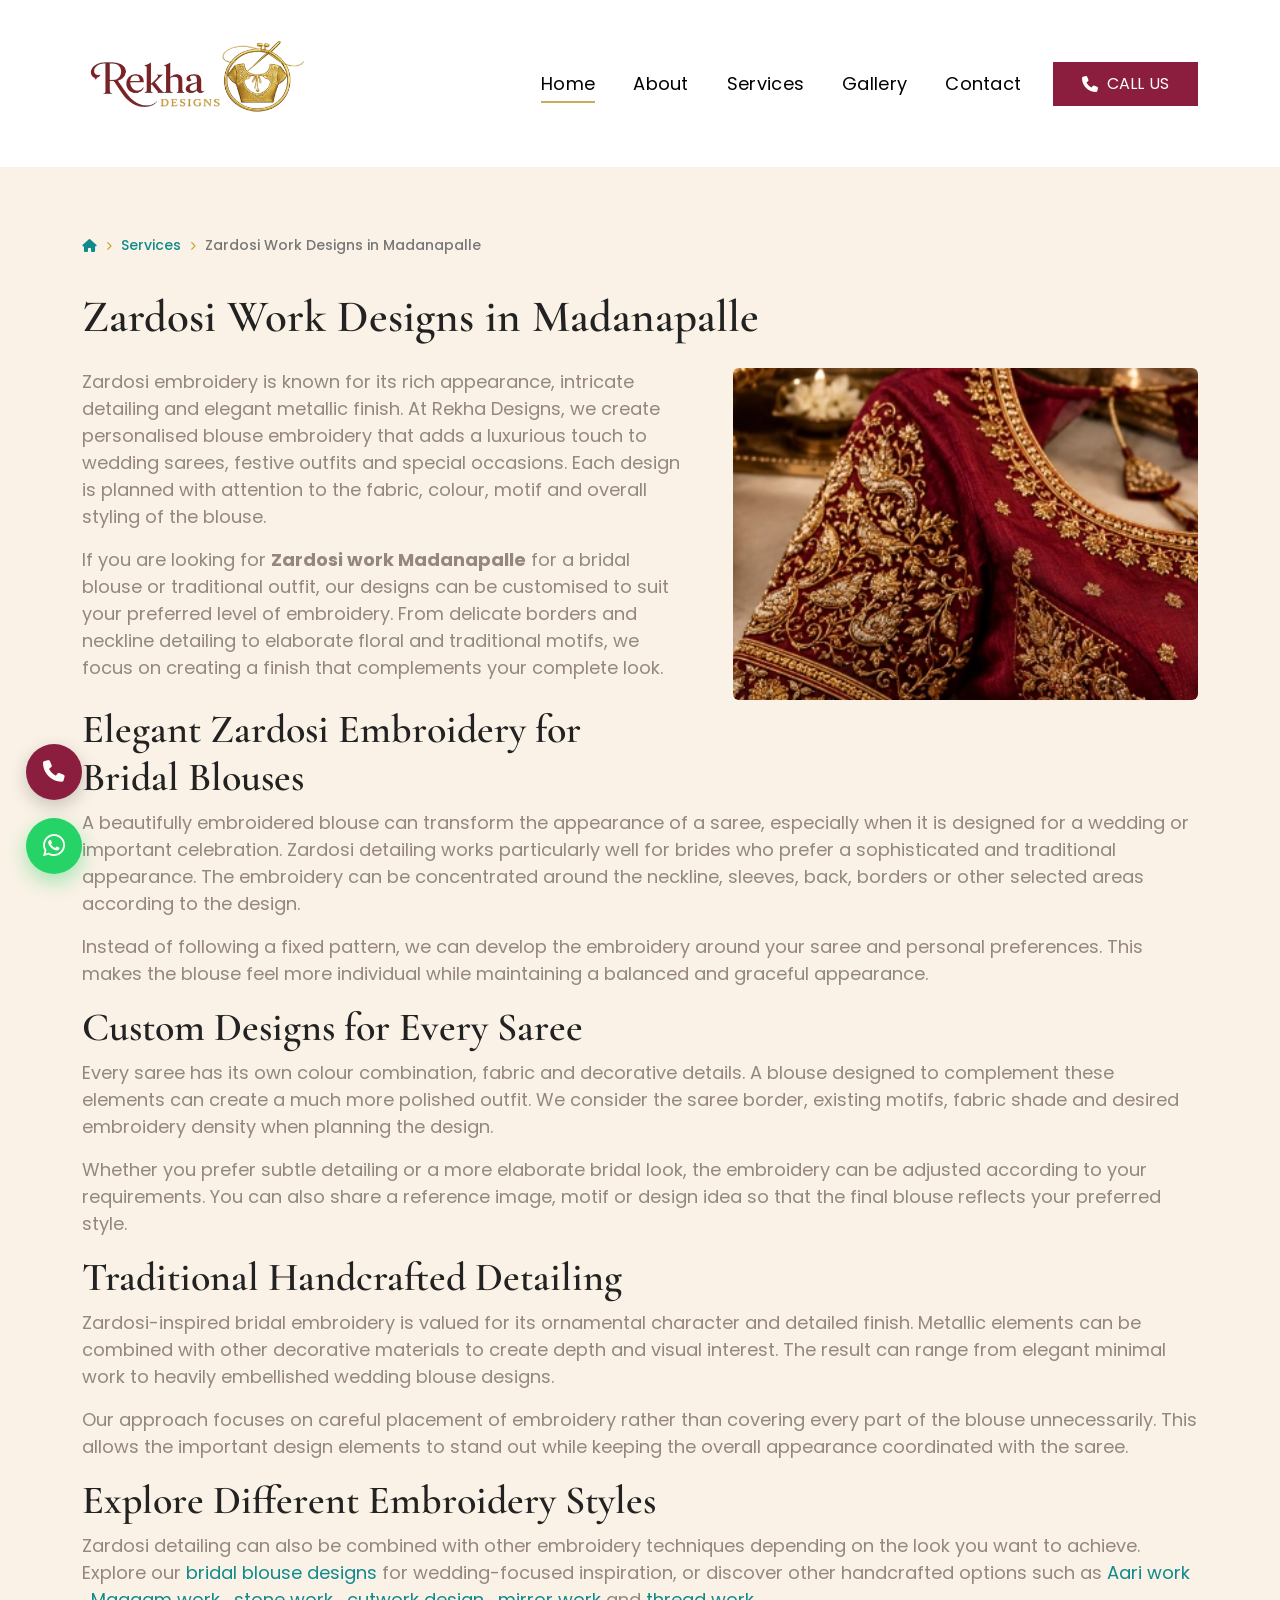
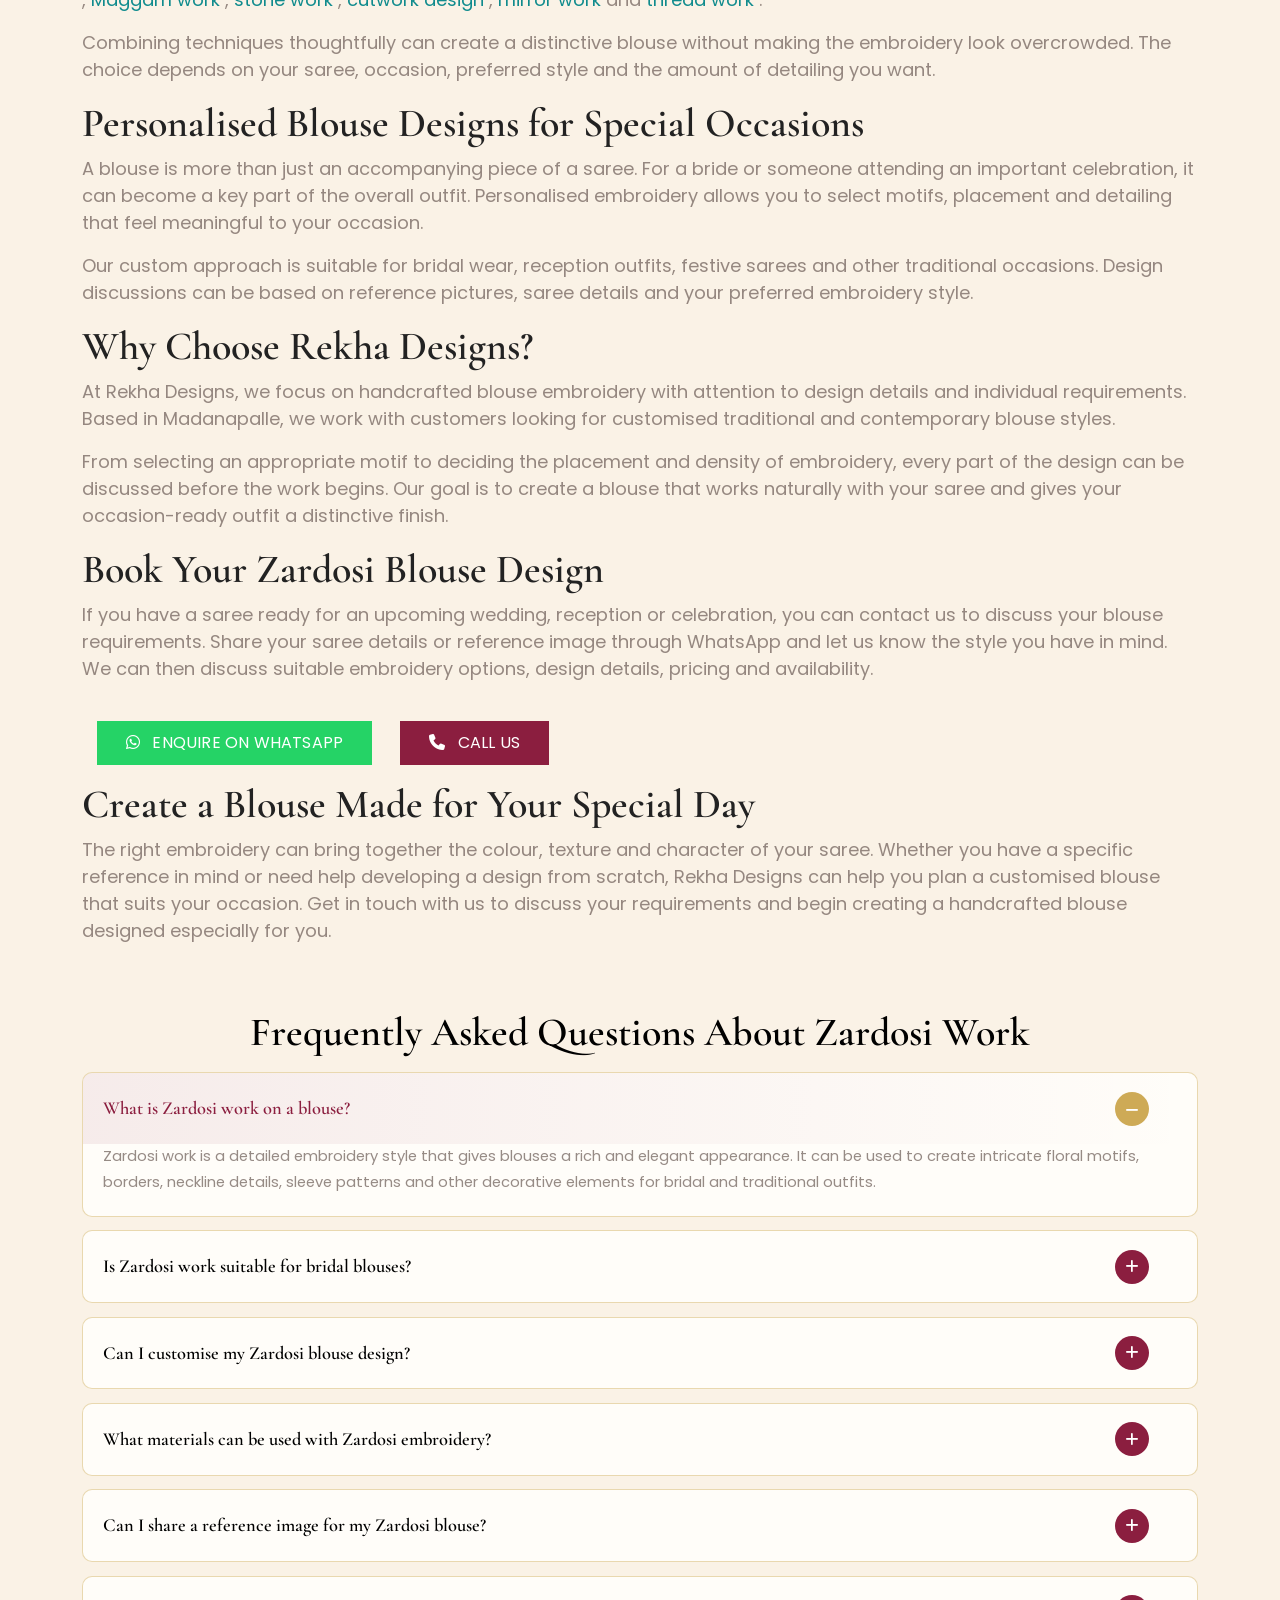
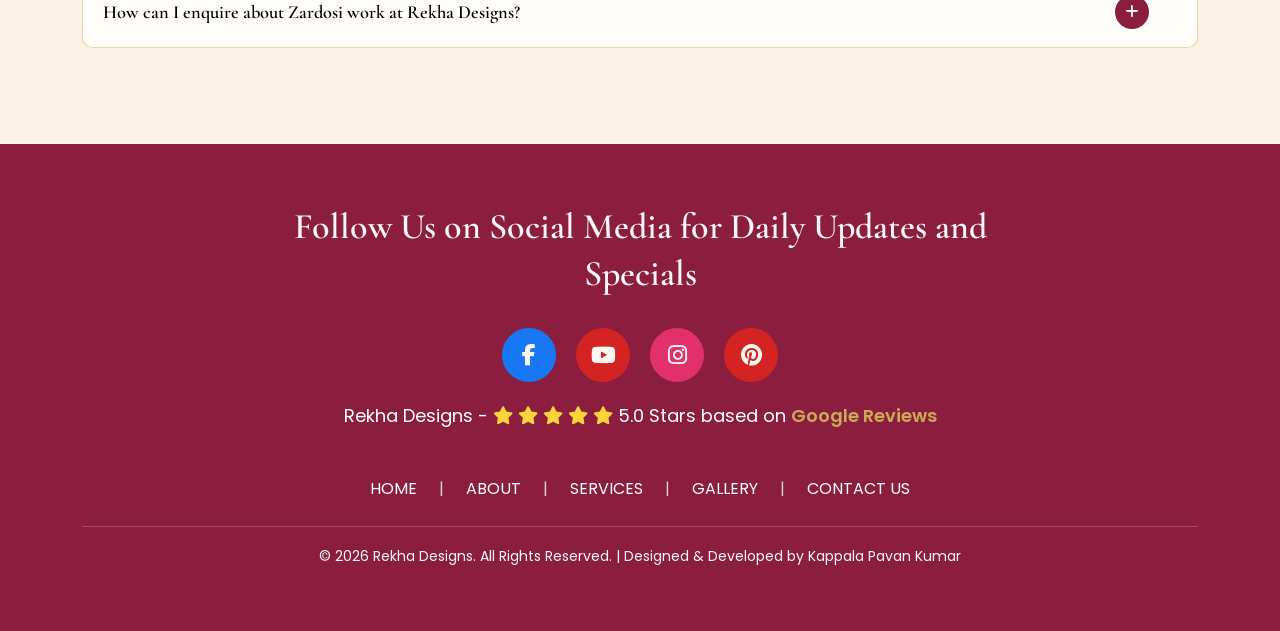
<file: services/zardosi-work.html>
<!doctype html>
<html lang="en">

<head>

    <meta charset="UTF-8">

    <meta
        name="viewport"
        content="width=device-width, initial-scale=1.0">

    <title>
        Zardosi Work Designer in Madanapalle | Rekha Designs
    </title>
    <meta
      name="title"
      content="Zardosi Work Designer in Madanapalle | Rekha Designs"
    />
    <meta
  name="description"
  content="Explore custom Zardosi work blouse designs in Madanapalle at Rekha Designs. Choose elegant bridal and traditional embroidery tailored to your saree."
>

    <meta
      name="keywords"
      content="Aari work in Madanapalle, bridal blouse designs in Madanapalle, Maggam work blouse designs, stone work blouse designs, cutwork blouse designs, mirror work blouse designs, Zardosi work blouse designs, thread work blouse designs, Saree Pre-Pleating Madanapalle, Kids Aari Work Madanapalle, Old Aari Blouse Redesign in Madanapalle"
    />
    <meta name="author" content="Rekha" />
    <meta name="robots" content="index, follow, max-image-preview:large" />

    <meta name="language" content="English" />
    <!-- ✅ Canonical -->
<link
  rel="canonical"
  href="https://www.rekhadesigns.in/services/zardosi-work"
>
    <!-- Mobile Web App -->
    <meta name="mobile-web-app-capable" content="yes" />
    <meta name="apple-mobile-web-app-capable" content="yes" />
    <meta name="apple-mobile-web-app-status-bar-style" content="default" />
    <meta name="apple-mobile-web-app-title" content="Rekha Designs" />

    <meta property="og:site_name" content="Rekha Designs" />
    <meta property="og:locale" content="en_IN" />
    <!-- OG Image -->
    <meta property="og:title" content="Rekha Designs" />
    <meta
      property="og:description"
      content="Explore custom Zardosi work blouse designs in Madanapalle at Rekha Designs. Choose elegant bridal and traditional embroidery tailored to your saree."
    />
    <meta
      property="og:image"
      content="https://rekhadesigns.in/assets/services/zardosi-work-blouse.jpg"
    />
    <meta property="og:url" content="https://rekhadesigns.in/services/zardosi-work" />
    <meta property="og:type" content="website" />

<!-- Twitter / X Card -->
<meta name="twitter:card" content="summary_large_image" />

<meta
    name="twitter:site"
    content="@rekhadesigns"
/>

<meta
    name="twitter:creator"
    content="@rekhadesigns"
/>

<meta
    name="twitter:title"
    content="Maggam Work Designer in Madanapalle | Rekha Designs"
/>

<meta
    name="description"
    content="Explore custom Maggam work blouse designs in Madanapalle at Rekha Designs. Choose bridal, traditional and handcrafted embroidery for your saree."
/>

<meta
    name="twitter:image"
    content="https://www.rekhadesigns.in/assets/services/zardosi-work-blouse.webp"
/>

    <!--Printrest code [29-08-26]  -->
    <meta name="p:domain_verify" content="16b11eee08f1c22ac0952037ca4b3ce7"/>

    <!-- GEO Tags -->
    <!-- <meta name="geo.region" content="IN-AP">
<meta name="geo.placename" content="Madanapalle">
<meta name="geo.position" content="13.5503;78.5029">
<meta name="ICBM" content="13.5503,78.5029"> -->

    <!-- Google Font -->
    <link rel="preconnect" href="https://fonts.googleapis.com" />
    <link rel="preconnect" href="https://fonts.gstatic.com" crossorigin />
    <link rel="preconnect" href="https://cdn.jsdelivr.net" />
    <link rel="preconnect" href="https://cdnjs.cloudflare.com" />
    <!-- Popins -->
    <link
      href="https://fonts.googleapis.com/css2?family=Poppins:wght@300;400;500;600;700&display=swap"
      rel="stylesheet"
    />
    <!-- Serif -->
    <link
      href="https://fonts.googleapis.com/css2?family=Noto+Serif:ital,wght@0,100..900;1,100..900&family=Ubuntu+Mono:ital,wght@0,400;0,700;1,400;1,700&display=swap"
      rel="stylesheet"
    />
    <!-- Dancing Script -->
    <link
      href="https://fonts.googleapis.com/css2?family=Dancing+Script:wght@400..700&family=Noto+Serif:ital,wght@0,100..900;1,100..900&family=Ubuntu+Mono:ital,wght@0,400;0,700;1,400;1,700&display=swap"
      rel="stylesheet"
    />
    <link href="https://fonts.googleapis.com/css2?family=Cormorant+Garamond:ital,wght@0,300..700;1,300..700&family=Dancing+Script:wght@400..700&family=Noto+Serif:ital,wght@0,100..900;1,100..900&family=Outfit:wght@100..900&family=Ubuntu+Mono:ital,wght@0,400;0,700;1,400;1,700&display=swap" rel="stylesheet">
    <!-- Bootstrap 5.3 CSS -->
    <link
      href="https://cdn.jsdelivr.net/npm/bootstrap@5.3.3/dist/css/bootstrap.min.css"
      rel="stylesheet"
      integrity="sha384-QWTKZyjpPEjISv5WaRU9OFeRpok6YctnYmDr5pNlyT2bRjXh0JMhjY6hW+ALEwIH"
      crossorigin="anonymous"
    />

    <!-- Font Awesome 6.5.2 -->
    <link
      rel="stylesheet"
      href="https://cdnjs.cloudflare.com/ajax/libs/font-awesome/6.5.2/css/all.min.css"
    />

    
    <!-- Favicon -->
<link rel="icon"
      type="image/png"
      sizes="96x96"
      href="/assets/favicon/favicon-96x96.png">

<link rel="icon"
      href="/favicon.ico">

<link rel="apple-touch-icon"
      sizes="180x180"
      href="/assets/favicon/apple-touch-icon.png">

<link rel="manifest"
      href="/assets/favicon/site.webmanifest">

    

    <!-- Preload -->

    <!-- AOS -->
    <link href="https://unpkg.com/aos@2.3.1/dist/aos.css" rel="stylesheet" />


    <!-- Google Tag Manager -->
<script>(function(w,d,s,l,i){w[l]=w[l]||[];w[l].push({'gtm.start':
new Date().getTime(),event:'gtm.js'});var f=d.getElementsByTagName(s)[0],
j=d.createElement(s),dl=l!='dataLayer'?'&l='+l:'';j.async=true;j.src=
'https://www.googletagmanager.com/gtm.js?id='+i+dl;f.parentNode.insertBefore(j,f);
})(window,document,'script','dataLayer','GTM-NZLRRTJ6');</script>
<!-- End Google Tag Manager -->

    <!-- Your Main CSS -->
    <link rel="stylesheet" href="../index.css">

</head>


<body>

    <!-- Header -->
    <div id="site-header"></div>


<section class="service-detail-section py-5">
  <div class="container">

    <!-- Breadcrumb -->
    <nav class="breadcrumb-wrapper mb-4" aria-label="Breadcrumb">
      <ol class="breadcrumb">

        <li class="breadcrumb-item">
          <a href="/index" aria-label="Home">
            <i class="fa-solid fa-house" aria-hidden="true"></i>
          </a>
        </li>

        <li class="breadcrumb-separator" aria-hidden="true">
          <i class="fa-solid fa-chevron-right"></i>
        </li>

        <li class="breadcrumb-item">
          <a href="/index#services">Services</a>
        </li>

        <li class="breadcrumb-separator" aria-hidden="true">
          <i class="fa-solid fa-chevron-right"></i>
        </li>

        <li class="breadcrumb-item active" aria-current="page">
          Zardosi Work Designs in Madanapalle
        </li>

      </ol>
    </nav>


    <h1 class="mb-4">Zardosi Work Designs in Madanapalle</h1>

    <div class="row align-items-start">

      <div class="col-12">

                <div class="col-12 col-lg-5 float-lg-end text-center my-4 my-md-5 my-lg-0 mb-lg-2 ms-0 ms-lg-5">

                    <img
                        src="/assets/services/zardosi-work-blouse.webp"
                        alt="Handcrafted Zardosi work blouse embroidery by Rekha Designs"
                        class="img-fluid rounded"
                        loading="lazy"
                        width="600"
                        height="800"
                        title="Zardosi Work Designs in Madanapalle"
                    >

                </div>


        <p>
          Zardosi embroidery is known for its rich appearance, intricate detailing
          and elegant metallic finish. At Rekha Designs, we create personalised
          blouse embroidery that adds a luxurious touch to wedding sarees, festive
          outfits and special occasions. Each design is planned with attention to
          the fabric, colour, motif and overall styling of the blouse.
        </p>

        <p>
          If you are looking for <strong>Zardosi work Madanapalle</strong> for a
          bridal blouse or traditional outfit, our designs can be customised to
          suit your preferred level of embroidery. From delicate borders and
          neckline detailing to elaborate floral and traditional motifs, we focus
          on creating a finish that complements your complete look.
        </p>

        <div class="service-content mt-4">

          <h2>Elegant Zardosi Embroidery for Bridal Blouses</h2>

          <p>
            A beautifully embroidered blouse can transform the appearance of a
            saree, especially when it is designed for a wedding or important
            celebration. Zardosi detailing works particularly well for brides who
            prefer a sophisticated and traditional appearance. The embroidery can
            be concentrated around the neckline, sleeves, back, borders or other
            selected areas according to the design.
          </p>

          <p>
            Instead of following a fixed pattern, we can develop the embroidery
            around your saree and personal preferences. This makes the blouse
            feel more individual while maintaining a balanced and graceful
            appearance.
          </p>


          <h2>Custom Designs for Every Saree</h2>

          <p>
            Every saree has its own colour combination, fabric and decorative
            details. A blouse designed to complement these elements can create a
            much more polished outfit. We consider the saree border, existing
            motifs, fabric shade and desired embroidery density when planning the
            design.
          </p>

          <p>
            Whether you prefer subtle detailing or a more elaborate bridal look,
            the embroidery can be adjusted according to your requirements. You can
            also share a reference image, motif or design idea so that the final
            blouse reflects your preferred style.
          </p>


          <h2>Traditional Handcrafted Detailing</h2>

          <p>
            Zardosi-inspired bridal embroidery is valued for its ornamental
            character and detailed finish. Metallic elements can be combined with
            other decorative materials to create depth and visual interest. The
            result can range from elegant minimal work to heavily embellished
            wedding blouse designs.
          </p>

          <p>
            Our approach focuses on careful placement of embroidery rather than
            covering every part of the blouse unnecessarily. This allows the
            important design elements to stand out while keeping the overall
            appearance coordinated with the saree.
          </p>


          <h2>Explore Different Embroidery Styles</h2>

          <p>
            Zardosi detailing can also be combined with other embroidery
            techniques depending on the look you want to achieve. Explore our
            <a href="/services/bridal-blouse-designs">
              bridal blouse designs
            </a>
            for wedding-focused inspiration, or discover other handcrafted
            options such as
            <a href="/services/aari-work">
              Aari work
            </a>,
            <a href="/services/maggam-work">
              Maggam work
            </a>,
            <a href="/services/stone-work">
              stone work
            </a>,
            <a href="/services/cutwork-design">
              cutwork design
            </a>,
            <a href="/services/mirror-work">
              mirror work
            </a>
            and
            <a href="/services/thread-work">
              thread work
            </a>.
          </p>

          <p>
            Combining techniques thoughtfully can create a distinctive blouse
            without making the embroidery look overcrowded. The choice depends
            on your saree, occasion, preferred style and the amount of detailing
            you want.
          </p>


          <h2>Personalised Blouse Designs for Special Occasions</h2>

          <p>
            A blouse is more than just an accompanying piece of a saree. For a
            bride or someone attending an important celebration, it can become a
            key part of the overall outfit. Personalised embroidery allows you
            to select motifs, placement and detailing that feel meaningful to
            your occasion.
          </p>

          <p>
            Our custom approach is suitable for bridal wear, reception outfits,
            festive sarees and other traditional occasions. Design discussions
            can be based on reference pictures, saree details and your preferred
            embroidery style.
          </p>


          <h2>Why Choose Rekha Designs?</h2>

          <p>
            At Rekha Designs, we focus on handcrafted blouse embroidery with
            attention to design details and individual requirements. Based in
            Madanapalle, we work with customers looking for customised traditional
            and contemporary blouse styles.
          </p>

          <p>
            From selecting an appropriate motif to deciding the placement and
            density of embroidery, every part of the design can be discussed
            before the work begins. Our goal is to create a blouse that works
            naturally with your saree and gives your occasion-ready outfit a
            distinctive finish.
          </p>


          <h2>Book Your Zardosi Blouse Design</h2>

          <p>
            If you have a saree ready for an upcoming wedding, reception or
            celebration, you can contact us to discuss your blouse requirements.
            Share your saree details or reference image through WhatsApp and
            let us know the style you have in mind. We can then discuss suitable
            embroidery options, design details, pricing and availability.
          </p>

          <div class="service-cta mt-4">

            <a
              href="https://wa.me/919550927622?text=Hello%2C%20I%20am%20interested%20in%20Zardosi%20Work%20at%20Rekha%20Designs.%20I%20would%20like%20to%20know%20more%20about%20the%20designs%2C%20pricing%20and%20availability."
              class="btn btn-custom service-whatsapp-btn"
              target="_blank"
              rel="noopener"
            >
              <i class="fa-brands fa-whatsapp me-2"></i>
              Enquire on WhatsApp
            </a>

            <a
              href="tel:+919550927622"
              class="btn btn-custom normal-btn ms-2"
            >
              <i class="fa-solid fa-phone me-2"></i>
              Call Us
            </a>

          </div>


          <h2>Create a Blouse Made for Your Special Day</h2>

          <p>
            The right embroidery can bring together the colour, texture and
            character of your saree. Whether you have a specific reference in
            mind or need help developing a design from scratch, Rekha Designs
            can help you plan a customised blouse that suits your occasion.
            Get in touch with us to discuss your requirements and begin creating
            a handcrafted blouse designed especially for you.
          </p>

        </div>

      </div>

    </div>

  </div>
</section>



<section
  id="zardosi-faq"
  class="faq-testimonial-section pt-0"
  aria-label="Frequently asked questions about Zardosi work"
>
  <div class="container">
    <div class="row">

      <div class="col-12">

        <h2 class="section-heading text-center">
          Frequently Asked Questions About Zardosi Work
        </h2>

        <div
          class="accordion custom-faq-accordion"
          id="zardosiFaqAccordion"
        >

          <!-- FAQ 1 -->
          <div class="accordion-item">
            <h3
              class="accordion-header"
              id="zardosiFaqHeadingOne"
            >
              <button
                class="accordion-button"
                type="button"
                data-bs-toggle="collapse"
                data-bs-target="#zardosiFaqCollapseOne"
                aria-expanded="true"
                aria-controls="zardosiFaqCollapseOne"
              >
                What is Zardosi work on a blouse?
              </button>
            </h3>

            <div
              id="zardosiFaqCollapseOne"
              class="accordion-collapse collapse show"
              aria-labelledby="zardosiFaqHeadingOne"
              data-bs-parent="#zardosiFaqAccordion"
            >
              <div class="accordion-body">
                Zardosi work is a detailed embroidery style that gives
                blouses a rich and elegant appearance. It can be used to
                create intricate floral motifs, borders, neckline details,
                sleeve patterns and other decorative elements for bridal
                and traditional outfits.
              </div>
            </div>
          </div>


          <!-- FAQ 2 -->
          <div class="accordion-item">
            <h3
              class="accordion-header"
              id="zardosiFaqHeadingTwo"
            >
              <button
                class="accordion-button collapsed"
                type="button"
                data-bs-toggle="collapse"
                data-bs-target="#zardosiFaqCollapseTwo"
                aria-expanded="false"
                aria-controls="zardosiFaqCollapseTwo"
              >
                Is Zardosi work suitable for bridal blouses?
              </button>
            </h3>

            <div
              id="zardosiFaqCollapseTwo"
              class="accordion-collapse collapse"
              aria-labelledby="zardosiFaqHeadingTwo"
              data-bs-parent="#zardosiFaqAccordion"
            >
              <div class="accordion-body">
                Yes. Zardosi embroidery is a popular choice for bridal
                and wedding blouses because it can create an elaborate
                and luxurious finish. The design can be customised to
                complement the bride's saree, colour combination and
                preferred level of detailing.
              </div>
            </div>
          </div>


          <!-- FAQ 3 -->
          <div class="accordion-item">
            <h3
              class="accordion-header"
              id="zardosiFaqHeadingThree"
            >
              <button
                class="accordion-button collapsed"
                type="button"
                data-bs-toggle="collapse"
                data-bs-target="#zardosiFaqCollapseThree"
                aria-expanded="false"
                aria-controls="zardosiFaqCollapseThree"
              >
                Can I customise my Zardosi blouse design?
              </button>
            </h3>

            <div
              id="zardosiFaqCollapseThree"
              class="accordion-collapse collapse"
              aria-labelledby="zardosiFaqHeadingThree"
              data-bs-parent="#zardosiFaqAccordion"
            >
              <div class="accordion-body">
                Yes. You can customise the blouse according to your
                saree, fabric, colour, neckline, sleeves, motifs and
                embroidery preferences. Reference images can also be
                shared to help plan the desired design and detailing.
              </div>
            </div>
          </div>


          <!-- FAQ 4 -->
          <div class="accordion-item">
            <h3
              class="accordion-header"
              id="zardosiFaqHeadingFour"
            >
              <button
                class="accordion-button collapsed"
                type="button"
                data-bs-toggle="collapse"
                data-bs-target="#zardosiFaqCollapseFour"
                aria-expanded="false"
                aria-controls="zardosiFaqCollapseFour"
              >
                What materials can be used with Zardosi embroidery?
              </button>
            </h3>

            <div
              id="zardosiFaqCollapseFour"
              class="accordion-collapse collapse"
              aria-labelledby="zardosiFaqHeadingFour"
              data-bs-parent="#zardosiFaqAccordion"
            >
              <div class="accordion-body">
                Depending on the design, Zardosi embroidery can be
                combined with decorative elements such as metallic
                threads, beads, stones, pearls and other embellishments.
                The materials and detailing can be selected according
                to the saree and the desired appearance of the blouse.
              </div>
            </div>
          </div>


          <!-- FAQ 5 -->
          <div class="accordion-item">
            <h3
              class="accordion-header"
              id="zardosiFaqHeadingFive"
            >
              <button
                class="accordion-button collapsed"
                type="button"
                data-bs-toggle="collapse"
                data-bs-target="#zardosiFaqCollapseFive"
                aria-expanded="false"
                aria-controls="zardosiFaqCollapseFive"
              >
                Can I share a reference image for my Zardosi blouse?
              </button>
            </h3>

            <div
              id="zardosiFaqCollapseFive"
              class="accordion-collapse collapse"
              aria-labelledby="zardosiFaqHeadingFive"
              data-bs-parent="#zardosiFaqAccordion"
            >
              <div class="accordion-body">
                Yes. You can share your preferred design or reference
                image through WhatsApp. We can discuss the embroidery
                style, design details, customisation options, pricing
                and availability based on your requirements.
              </div>
            </div>
          </div>


          <!-- FAQ 6 -->
          <div class="accordion-item">
            <h3
              class="accordion-header"
              id="zardosiFaqHeadingSix"
            >
              <button
                class="accordion-button collapsed"
                type="button"
                data-bs-toggle="collapse"
                data-bs-target="#zardosiFaqCollapseSix"
                aria-expanded="false"
                aria-controls="zardosiFaqCollapseSix"
              >
                How can I enquire about Zardosi work at Rekha Designs?
              </button>
            </h3>

            <div
              id="zardosiFaqCollapseSix"
              class="accordion-collapse collapse"
              aria-labelledby="zardosiFaqHeadingSix"
              data-bs-parent="#zardosiFaqAccordion"
            >
              <div class="accordion-body">
                You can contact Rekha Designs through WhatsApp or phone
                to discuss your blouse requirements. Share your saree
                details or reference design and we can discuss suitable
                embroidery options, pricing and availability. You can
                reach us on WhatsApp at
                <a
                  href="https://wa.me/919550927622"
                  target="_blank"
                  rel="noopener"
                >
                  +91 9550927622
                </a>.
              </div>
            </div>
          </div>

        </div>

      </div>

    </div>
  </div>
</section>

<script type="application/ld+json">
{
  "@context": "https://schema.org",
  "@type": "FAQPage",
  "mainEntity": [
    {
      "@type": "Question",
      "name": "What is Zardosi work on a blouse?",
      "acceptedAnswer": {
        "@type": "Answer",
        "text": "Zardosi work is a detailed embroidery style that gives blouses a rich and elegant appearance. It can be used to create intricate floral motifs, borders, neckline details, sleeve patterns and other decorative elements for bridal and traditional outfits."
      }
    },
    {
      "@type": "Question",
      "name": "Is Zardosi work suitable for bridal blouses?",
      "acceptedAnswer": {
        "@type": "Answer",
        "text": "Yes. Zardosi embroidery is a popular choice for bridal and wedding blouses because it can create an elaborate and luxurious finish. The design can be customised to complement the bride's saree, colour combination and preferred level of detailing."
      }
    },
    {
      "@type": "Question",
      "name": "Can I customise my Zardosi blouse design?",
      "acceptedAnswer": {
        "@type": "Answer",
        "text": "Yes. You can customise the blouse according to your saree, fabric, colour, neckline, sleeves, motifs and embroidery preferences. Reference images can also be shared to help plan the desired design and detailing."
      }
    },
    {
      "@type": "Question",
      "name": "What materials can be used with Zardosi embroidery?",
      "acceptedAnswer": {
        "@type": "Answer",
        "text": "Depending on the design, Zardosi embroidery can be combined with decorative elements such as metallic threads, beads, stones, pearls and other embellishments. The materials and detailing can be selected according to the saree and the desired appearance of the blouse."
      }
    },
    {
      "@type": "Question",
      "name": "Can I share a reference image for my Zardosi blouse?",
      "acceptedAnswer": {
        "@type": "Answer",
        "text": "Yes. You can share your preferred design or reference image through WhatsApp. We can discuss the embroidery style, design details, customisation options, pricing and availability based on your requirements."
      }
    },
    {
      "@type": "Question",
      "name": "How can I enquire about Zardosi work at Rekha Designs?",
      "acceptedAnswer": {
        "@type": "Answer",
        "text": "You can contact Rekha Designs through WhatsApp or phone to discuss your blouse requirements. Share your saree details or reference design and we can discuss suitable embroidery options, pricing and availability. You can reach us on WhatsApp at +91 9550927622."
      }
    }
  ]
}
</script>
    <!-- Footer -->
    <div id="site-footer"></div>


    <!-- Bootstrap JS -->
    <script src="https://cdn.jsdelivr.net/npm/bootstrap@5.3.3/dist/js/bootstrap.bundle.min.js"></script>

    <!-- Components -->
    <script src="../components.js"></script>

</body>

</html>
</file>
<file: index.css>
* {
  box-sizing: border-box;
  margin:0;
  padding:0;
  
}


:root {  
--pink: #8b1e3f;
--white : #fff;
--black : #000;
--dark-gold:#CEAA56;
--gold:#FAF2E7;
--body-bg: #FAF2E6;
--green: #0f8b8d;
--heading-font: "Cormorant Garamond", serif;
--text: #6b5c56b5;
--light-gold: #FFFDF9;
  --maroon: #8B1E3F;
  --emerald: #0F8B8D;
  --cream: #FDF8F2;
  --light: #FFFDF9;
  --dark-text: #3B2F2F;
  --border-color: #E8D7B7;
  --shadow-soft: 0 10px 40px rgba(139, 30, 63, 0.08);
  --shadow-gold: 0 8px 24px rgba(200, 162, 76, 0.35);
  --radius-lg: 24px;
  --radius-md: 16px;
  --radius-sm: 10px;
  --transition-base: 0.4s cubic-bezier(0.25, 0.8, 0.25, 1);
  --overlay:rgba(63,17,32,.55);
}

.cormorant {
  font-family: "Cormorant Garamond", serif;
  font-optical-sizing: auto;
  font-style: normal;
}



body {
  font-family: "Poppins", system-ui, -apple-system, BlinkMacSystemFont,
    "Segoe UI", sans-serif;
  background: var(--body-bg);
  color: #222;
  scroll-behavior: smooth;
  font-size: 18px;

}

a {
  text-decoration: none;
}

h1,
h2,
h3,
h4,
h5,
h6 {
  font-family: var(--heading-font);
  font-weight: 600;
}

h1 {
  font-size: 45px;
}

h2 {
  font-size: 40px;

}

h3 {
  font-size: 35px;
}

p{
    color: var(--text);
    font-family: Poppins;
}

/* TOPBAR BASE */
.topbar {
  background-color: var(--gold);
  color: var(--dark-gold);
  font-size: 0.92rem;
  overflow: hidden;
  max-height: 100px;
  opacity: 1;
  transition: max-height 0.35s ease, opacity 0.3s ease, padding 0.35s ease;
}

/* Hidden state, toggled by JS on scroll */
.topbar.topbar-hidden {
  max-height: 0;
  opacity: 0;
  padding-top: 0 !important;
  padding-bottom: 0 !important;
}

/* Social Icons */
.topbar-social-link {
  width: 32px;
  height: 32px;
  border-radius: 6px;
  display: flex;
  align-items: center;
  justify-content: center;
  background: var(--pink);
  color: #fff;
  transition: 0.25s;
  text-decoration: none;
}

.topbar-social-link:hover {
  background: #fff;
  color: var(--pink);
  box-shadow: 0 0 0 1px var(--pink) inset;
}

/* Right side items (icon + label) */
.topbar-item {
  display: none;
  align-items: center;
  gap: 6px;
  white-space: nowrap;
}

.topbar-item a {
  color: var(--pink);
  transition: color 0.2s ease;
}

.topbar-item a:hover {
  color: var(--dark-gold);
}



.main-logo {
    width: 200px;
    height: auto;
    transform: scale(1.15);
    transform-origin: left center;
}

/* Nav bar */


/* Sticky website header */
header {
  position: -webkit-sticky;
  position: sticky;
  top: 0;
  width: 100%;
  z-index: 20;
  background-color: var(--white);
}

.navbar {
  background-color: var(--white);
  padding-top: 12px;
  padding-bottom: 12px;
  transition: box-shadow 0.3s ease, padding 0.3s ease;
}

/* Once topbar is hidden, tighten things up a bit and add depth */
header.is-stuck .navbar {
  padding-top: 8px;
  padding-bottom: 8px;
  box-shadow: 0 6px 20px rgba(0, 0, 0, 0.08);
}

header.is-stuck .main-logo {
  height: 70px;
  width: 70px;
}

.navbar-nav {
  gap: 6px;
}

.navbar-nav .nav-link {
  color: var(--black);
  font-weight: 400;
  letter-spacing: 0.3px;
  padding: 10px 16px !important;
  position: relative;
  transition: color 0.25s ease;
}

/* 1) Move the hover-underline to ::before so it stops
      fighting with Bootstrap's caret (::after) */
.navbar-nav .nav-link::before {
  content: "";
  position: absolute;
  left: 16px;
  right: 16px;
  bottom: 4px;
  height: 2px;
  background-color: var(--dark-gold);
  transform: scaleX(0);
  transform-origin: center;
  transition: transform 0.25s ease;
}

.navbar-nav .nav-link:hover::before,
.navbar-nav .nav-link:focus-visible::before {
  transform: scaleX(1);
}

.navbar-nav .nav-link.active::before {
  transform: scaleX(1);
}

/* remove the old ::after underline rules you had before —
   delete these two blocks entirely: */
/*
.navbar-nav .nav-link::after { ... }
.navbar-nav .nav-link:hover::after, .navbar-nav .nav-link:focus-visible::after { ... }
.navbar-nav .nav-link.active::after { ... }
*/

/* 2) Give the caret proper spacing/color now that it's visible again */
.dropdown-toggle::after {
  margin-left: 6px;
  vertical-align: 2px;
  color: var(--pink);
  transition: transform 0.25s ease;
}

.nav-item.dropdown:hover .dropdown-toggle::after,
.nav-item.dropdown.show .dropdown-toggle::after {
  transform: rotate(180deg);
}

/* 3) Open the dropdown on hover (desktop only) instead of click */
@media (min-width: 992px) {
  .nav-item.dropdown {
    position: relative;
  }

  .nav-item.dropdown .dropdown-menu {
    display: block;
    opacity: 0;
    visibility: hidden;
    transform: translateY(8px);
    transition: opacity 0.2s ease, transform 0.2s ease, visibility 0.2s ease;
    margin-top: 0;
    pointer-events: none;
  }

  .nav-item.dropdown:hover .dropdown-menu {
    opacity: 1;
    visibility: visible;
    transform: translateY(0);
    pointer-events: auto;
  }
}

/* Dropdown (Services) */
.navbar-nav .dropdown-menu {
  border: none;
  border-radius: 6px;
  box-shadow: 0 10px 30px rgba(0, 0, 0, 0.12);
  padding: 10px 0;
  margin-top: 6px;
  background-color: var(--white);
  border-top: 2px solid var(--dark-gold);
}

.dropdown-item {
  color: var(--black);
  padding: 8px 20px;
  font-size: 0.92rem;
  transition: background-color 0.2s ease, color 0.2s ease, padding-left 0.2s ease;
}

.dropdown-item:hover,
.dropdown-item:focus {
  background-color: var(--gold);
  color: var(--pink);
  padding-left: 26px;
}

.dropdown-toggle::after {
  vertical-align: 2px;
  transition: transform 0.25s ease;
}

.nav-item.dropdown:hover .dropdown-toggle::after {
  transform: rotate(180deg);
}

.navbar-buttons {
  display: flex;
  align-items: center;
  margin-left: 10px;
}


 /* button*/
    .btn {
        position: relative;
        /* display: inline-flex; */
        margin: 15px;
        padding: 8px 27px;
        text-align: center;
        font-size: 16px;
        letter-spacing: 1px;
        text-decoration: none;
        color: var(--white);
        border: 1px solid var(--pink);
        background: var(--pink);
        border-radius: var(--radius);
        cursor: pointer;
        transition: ease-out 0.5s;
        -webkit-transition: ease-out 0.5s;
        -moz-transition: ease-out 0.5s;
        /*    font-weight: 700;*/
        text-transform: uppercase;
        transition: background linear 0.2s;
        border: 2px solid transparent;
        white-space: nowrap;
        letter-spacing: 0.2px;
    }

        .btn.btn-custom::after,
        .btn.btn-custom::before {
            position: absolute;
            content: "";
            width: 0;
            height: 0;
            transition: .5s;
        }

        .btn.btn-custom::after {
            top: -5px;
            left: -5px;
            border-top: 1px solid transparent;
            border-left: 1px solid transparent;
        }

        .btn.btn-custom::before {
            bottom: -5px;
            right: -5px;
            border-bottom: 1px solid transparent;
            border-right: 1px solid transparent;
        }

        .btn.btn-custom:hover {
            background: var(--white);
            color: var(--pink);
        }

            .btn.btn-custom:hover::after,
            .btn.btn-custom:hover::before {
                width: calc(100% + 10px);
                height: calc(100% + 10px);
                border-color: var(--pink);
                border-radius: var(--radius);
            }

        .btn.btn-custom.btn-read-more {
            background: var(--pink);
            color: #fff;
            border-color: var(--pink);
        }

            .btn.btn-custom.btn-read-more:hover {
                background: var(--white);
                color: var(--pink);
            }

                .btn.btn-custom.btn-read-more:hover::after,
                .btn.btn-custom.btn-read-more:hover::before {
                    border-color: var(--pink);
                }
        .btn.btn-custom.btn-abt {
            background: var(--pink);
            color: #fff;
            border-color: var(--pink);
        }

            .btn.btn-custom.btn-abt:hover {
                background: var(--dark-gold);
                color: var(--white);
            }

                .btn.btn-custom.btn-abt:hover::after,
                .btn.btn-custom.btn-abt:hover::before {
                    border-color: var(--dark-gold);
                }


        .btn.btn-custom.btn-abt2 {
            background: var(--white);
            color: var(--pink);
            border-color: var(--pink);
        }

            .btn.btn-custom.btn-abt2:hover {
                background: var(--dark-gold);
                color: var(--white);
            }

                .btn.btn-custom.btn-abt2:hover::after,
                .btn.btn-custom.btn-abt2:hover::before {
                    border-color: var(--pink);
                }

/* Floating Flowers */
.floating-flowers { 
    position: absolute; inset: 0; pointer-events: none; }
    .ff { position: absolute; color: var(--gold); z-index: 200; opacity: 0.55; font-size: 1.6rem; animation: floatFlower 8s ease-in-out infinite; }
    .ff1 { top: 35%; left: 8%; animation-delay: 0s; color: var(--pink); }
    .ff2 { top: 65%; left: 4%; animation-delay: 1.5s; font-size: 1.2rem; color: var(--pink);}
    .ff3 { top: 25%; left: 92%; animation-delay: 0.7s; color: var(--dark-gold); }
    .ff4 { top: 75%; left: 88%; animation-delay: 2.2s; font-size: 1.9rem; color: var(--pink);}
    .ff5 { top: 45%; left: 50%; animation-delay: 3s; font-size: 1.1rem; opacity: 0.35;color: var(--pink); }
    @keyframes floatFlower {  
        0%,100% { transform: translateY(0) rotate(0deg); }
      50% { transform: translateY(-24px) rotate(15deg); }}


.super-text{
    color:var(--green);
    letter-spacing: 3px;
    text-transform: uppercase;
    font-size: 0.8rem;
    margin-bottom: 1rem;
    font-weight: 500;
}
.hero-heading {
    font-size: clamp(2.4rem, 5.5vw, 4.2rem);
    line-height: 1.1;
    margin-bottom: 0.8rem;
    border-right: 2px solid transparent;
    
}
.sub-text{
    font-style: italic;
    color: var(--pink);
    font-size: clamp(1.2rem, 2vw, 1.6rem);
    margin-bottom: 1.2rem;
}

.hero-art-frame { 
    position: relative; 
    display: inline-block; 
    max-width: 420px; 
}
.hero-frame-ring {
  position: absolute; 
  top: 18px; 
  left: 18px; 
  right: -18px; 
  bottom: -18px;
  border: 1.5px solid var(--pink); 
  border-radius: 5px; 
  z-index: -1;
}

.hero-art-img {
    border-radius: 5px;
    box-shadow: 0 10px 30px rgba(0, 0, 0, 0.12);
    position: relative;
    z-index: 2;
}

.hero{
    /* min-height: 100vh;       */
    position: relative;

    display: flex;
    justify-content: center;
    align-items: flex-end;  /* Pushes indicator to bottom */

    padding-bottom: 40px;
}

.scroll-indicator{
    width: 40px;
    height: 65px;
    border: 2px solid #8b1e3f;
    border-radius: 50px;
    position: relative;
    overflow: hidden;
    left: 50%;
    transform: translateX(-50%);
    
}

.scroll-indicator i{
    position: absolute;
    left: 50%;
    transform: translateX(-50%);
    color: #8b1e3f;
    font-size: 10px;
}

.first{
    animation: arrowDown 1.5s infinite;
}

.second{
    animation: arrowDown 1.5s infinite .4s;
}

@keyframes arrowDown{
    0%{
        top: 12px;
        opacity: 0;
    }
    30%{
        opacity: 1;
    }
    100%{
        top: 38px;
        opacity: 0;
    }
}          


/* ---------------------------------------------------------------
   9. ABOUT SECTION
--------------------------------------------------------------- */
.about-section { 
    padding: 6rem 0;
     background: var(--light-gold); 
    }
.about-img-wrap { 
    position: relative; 
}
.about-main-img { 
    border-radius: 5px; 
    box-shadow: 0 10px 30px rgba(0, 0, 0, 0.12); 
}
.about-stat-badge {
  position: absolute; 
  bottom: -20px; 
  right: -10px;
  background: var(--pink); 
  color: var(--white);
  padding: 1.0rem 1.2rem; 
  border-radius: 10px;
  text-align: center; 
  box-shadow: 0 10px 30px rgba(0, 0, 0, 0.12);
}
.about-stat-badge .stat-num { 
    font-family: var(--heading-font); 
    font-size: 2rem; 
    font-weight: 700; 
}
.about-stat-badge small { 
    display: block; 
    font-size: 0.7rem; 
    letter-spacing: 1px; 
    text-transform: uppercase; 
    margin-top: 0.2rem; 
}

.about-checklist { 
    margin: 1.6rem 0; 
    display: grid; 
    grid-template-columns: 1fr 1fr; 
    gap: 0.6rem 1rem; 
}
.about-checklist li { 
    color: var(--text); 
    font-weight: 400; 
}
.about-checklist i { 
    color: var(--green); 
    margin-right: 0.5rem; 
}

.about-counters { 
    margin-top: 2rem; 
}
.counter-card {
  background: #ceaa5699; 
  border: 1px solid var(--dark-gold); 
  border-radius: 10px;
  padding: 1.2rem 0.5rem; transition: 
  transform var(--transition-base);
}
.counter-card:hover { transform: translateY(-6px); box-shadow: var(--shadow-soft); }
.counter-card .stat-num { font-family: var(--heading-font); font-size: 1.8rem; font-weight: 700; color: var(--maroon); }
.counter-card p { margin: 0.2rem 0 0; font-size: 0.8rem; letter-spacing: 0.5px; color: #7a6b64; }


/* ---------------------------------------------------------------
   10. WHY CHOOSE US
--------------------------------------------------------------- */
.why-us-section { 
    padding: 6rem 0; 
    background: var(--cream); 
}
.why-card {
  background: var(--light-gold); 
  border: 1px solid var(--border-color);
  border-radius: var(--radius-lg); 
  padding: 2.4rem 1.8rem; 
  height: 100%;
  text-align: center; 
  transition: transform var(--transition-base), 
  box-shadow var(--transition-base), 
  border-color var(--transition-base);
}
.why-card:hover { 
    transform: translateY(-10px); 
    box-shadow: var(--shadow-soft); 
    border-color: var(--gold);
 }
.why-card i {
     font-size: 2.4rem; 
     color: var(--pink); 
     margin-bottom: 1.1rem; 
     display: inline-block; 
     transition: transform var(--transition-base); }
.why-card:hover i { 
    transform: scale(1.15) rotate(-6deg); 
    color: var(--pink); 
}
.why-card h3 { 
    font-size: 1.3rem; 
    margin-bottom: 0.6rem; 
}
.why-card p { 
    color: #7a6b64; 
    font-size: 0.92rem; 
    margin: 0; 
}
.why-us-margin{
  margin:10px 0;
}

.service-sub-text{
  margin-bottom: 10px !important;
  color: var(--green) !important;
  
}

/* ---------------------------------------------------------------
   12. GALLERY + LIGHTBOX
--------------------------------------------------------------- */
/* ===============================================================
   GALLERY SECTION
================================================================ */

.gallery-section {
  position: relative;
  padding: 6rem 0;
  overflow: hidden;
  background: var(--body-bg);
}

.gallery-section .section-eyebrow {
  margin-bottom: 0.6rem;
  color: var(--green);
  font-size: 0.8rem;
  font-weight: 500;
  letter-spacing: 3px;
  text-transform: uppercase;
}

.gallery-section .section-heading {
  margin-bottom: 0;
  color: var(--black);
}


/* ===============================================================
   GALLERY FILTERS
================================================================ */

.gallery-filters {
  display: flex;
  flex-wrap: wrap;
  justify-content: center;
  gap: 0.7rem;
}

.filter-btn {
  display: inline-flex;
  align-items: center;
  justify-content: center;

  min-width: 85px;
  padding: 0.55rem 1.4rem;

  color: var(--black);
  font-family: "Poppins", sans-serif;
  font-size: 0.88rem;
  font-weight: 500;

  background: transparent;
  border: 1px solid var(--dark-gold);
  border-radius: 50px;

  cursor: pointer;

  transition:
    color 0.3s ease,
    background-color 0.3s ease,
    border-color 0.3s ease,
    transform 0.3s ease,
    box-shadow 0.3s ease;
}

.filter-btn:hover,
.filter-btn:focus-visible {
  color: var(--pink);
  background: var(--white);
  border-color: var(--pink);
  box-shadow: 0 6px 18px rgba(139, 30, 63, 0.12);
  transform: translateY(-2px);
  outline: none;
}

.filter-btn.active {
  color: var(--white);
  background: var(--pink);
  border-color: var(--pink);
  box-shadow: 0 6px 18px rgba(139, 30, 63, 0.2);
}


/* ===============================================================
   STAGGERED GALLERY LAYOUT
================================================================ */

.gallery-grid {
  display: flex;
  flex-wrap: wrap;
  justify-content: center;
  align-items: flex-start;
  gap: 1.5rem;
}

.gallery-column {
  display: flex;
  flex: 0 0 calc((100% - 4.5rem) / 4);
  flex-direction: column;
  gap: 1.5rem;

  width: calc((100% - 4.5rem) / 4);
  max-width: calc((100% - 4.5rem) / 4);
  min-width: 0;
}

/*
  Added through JavaScript when all images inside
  a column are hidden by the selected filter.
*/
.gallery-column.column-hidden {
  display: none;
}


/* ===============================================================
   GALLERY ITEMS
================================================================ */

.gallery-item {
  position: relative;
  width: 100%;
  overflow: hidden;

  background: var(--light-gold);
  border: 1px solid rgba(206, 170, 86, 0.7);
  border-radius: 6px;

  box-shadow: var(--shadow-soft);
  cursor: pointer;
  isolation: isolate;

  transition:
    transform 0.4s ease,
    box-shadow 0.4s ease,
    border-color 0.4s ease,
    opacity 0.4s ease;
}

.gallery-item.hide {
  display: none;
}

/* Different gallery heights */

.gallery-short {
  aspect-ratio: 4 / 4.7;
}

.gallery-medium {
  aspect-ratio: 4 / 5.3;
}

.gallery-tall {
  aspect-ratio: 4 / 5.9;
}

.gallery-item:hover {
  border-color: var(--dark-gold);
  box-shadow: 0 16px 38px rgba(139, 30, 63, 0.16);
  transform: translateY(-6px);
}


/* ===============================================================
   GALLERY IMAGES
================================================================ */

.gallery-item img {
  display: block;
  width: 100%;
  height: 100%;

  object-fit: cover;
  object-position: center;

  transition:
    transform 0.65s ease,
    filter 0.4s ease;
}

.gallery-item:hover img {
  filter: brightness(0.78);
  transform: scale(1.07);
}


/* ===============================================================
   GALLERY IMAGE OVERLAY
================================================================ */

.gallery-item::before {
  content: "";
  position: absolute;
  inset: 0;
  z-index: 1;

  background:
    linear-gradient(
      180deg,
      rgba(139, 30, 63, 0.03),
      rgba(139, 30, 63, 0.48)
    );

  opacity: 0;
  pointer-events: none;

  transition: opacity 0.35s ease;
}

.gallery-item::after {
  content: "\f00e";

  position: absolute;
  top: 50%;
  left: 50%;
  z-index: 2;

  display: flex;
  align-items: center;
  justify-content: center;

  width: 54px;
  height: 54px;

  color: var(--white);
  font-family: "Font Awesome 6 Free";
  font-size: 1.3rem;
  font-weight: 900;

  background: rgba(139, 30, 63, 0.88);
  border: 1px solid rgba(255, 255, 255, 0.6);
  border-radius: 50%;

  opacity: 0;
  pointer-events: none;

  transform: translate(-50%, -50%) scale(0.7);

  transition:
    opacity 0.35s ease,
    transform 0.35s ease;
}

.gallery-item:hover::before,
.gallery-item:hover::after {
  opacity: 1;
}

.gallery-item:hover::after {
  transform: translate(-50%, -50%) scale(1);
}


/* ===============================================================
   LIGHTBOX
================================================================ */

.lightbox {
  position: fixed;
  inset: 0;
  z-index: 5000;

  display: flex;
  align-items: center;
  justify-content: center;

  padding: 2rem;

  background: rgba(22, 15, 17, 0.94);
  backdrop-filter: blur(7px);

  opacity: 0;
  visibility: hidden;
  pointer-events: none;

  transition:
    opacity 0.3s ease,
    visibility 0.3s ease;
}

.lightbox.active {
  opacity: 1;
  visibility: visible;
  pointer-events: auto;
}


/* ===============================================================
   LIGHTBOX IMAGE
================================================================ */

.lightbox img {
  display: block;
  width: auto;
  height: auto;

  max-width: 85vw;
  max-height: 85vh;

  object-fit: contain;

  background: var(--white);
  border: 3px solid rgba(206, 170, 86, 0.75);
  border-radius: var(--radius-md);

  box-shadow: 0 18px 70px rgba(0, 0, 0, 0.6);

  transform: scale(0.92);

  transition: transform 0.35s ease;
}

.lightbox.active img {
  transform: scale(1);
}


/* ===============================================================
   LIGHTBOX CLOSE BUTTON
================================================================ */

.lightbox-close {
  position: absolute;
  top: 20px;
  right: 30px;
  z-index: 3;

  display: flex;
  align-items: center;
  justify-content: center;

  width: 48px;
  height: 48px;
  padding: 0;

  color: var(--white);
  font-size: 2.3rem;
  font-weight: 300;
  line-height: 1;

  background: rgba(255, 255, 255, 0.12);
  border: 1px solid rgba(255, 255, 255, 0.25);
  border-radius: 50%;

  cursor: pointer;

  transition:
    background-color 0.3s ease,
    border-color 0.3s ease,
    transform 0.3s ease;
}

.lightbox-close:hover,
.lightbox-close:focus-visible {
  color: var(--white);
  background: var(--pink);
  border-color: var(--pink);
  transform: rotate(90deg);
  outline: none;
}


/* ===============================================================
   LIGHTBOX NAVIGATION
================================================================ */

.lightbox-nav {
  position: absolute;
  top: 50%;
  z-index: 3;

  display: flex;
  align-items: center;
  justify-content: center;

  width: 52px;
  height: 52px;
  padding: 0;

  color: var(--white);
  font-size: 1.2rem;

  background: rgba(255, 255, 255, 0.12);
  border: 1px solid rgba(255, 255, 255, 0.28);
  border-radius: 50%;

  cursor: pointer;

  transform: translateY(-50%);

  transition:
    background-color 0.3s ease,
    border-color 0.3s ease,
    transform 0.3s ease;
}

.lightbox-nav:hover,
.lightbox-nav:focus-visible {
  color: var(--white);
  background: var(--pink);
  border-color: var(--pink);
  outline: none;
}

.lightbox-prev {
  left: 24px;
}

.lightbox-next {
  right: 24px;
}

.lightbox-prev:hover {
  transform: translateY(-50%) translateX(-4px);
}

.lightbox-next:hover {
  transform: translateY(-50%) translateX(4px);
}


/* ===============================================================
   TABLET
================================================================ */

@media (max-width: 991.98px) {
  .gallery-section {
    padding: 5rem 0;
  }

  .gallery-column {
    flex-basis: calc((100% - 1.5rem) / 2);
    width: calc((100% - 1.5rem) / 2);
    max-width: calc((100% - 1.5rem) / 2);
  }

  .lightbox img {
    max-width: 80vw;
    max-height: 80vh;
  }
}


/* ===============================================================
   MOBILE
================================================================ */

@media (max-width: 767.98px) {
  .gallery-section {
    padding: 4rem 0;
  }

  .gallery-filters {
    gap: 0.55rem;
    margin-bottom: 2rem !important;
  }

  .filter-btn {
    min-width: auto;
    padding: 0.48rem 1rem;
    font-size: 0.8rem;
  }

  .gallery-grid {
    gap: 1rem;
  }

  .gallery-column {
    gap: 1rem;
  }

  .gallery-item:hover {
    transform: none;
  }

  .lightbox {
    padding: 1rem;
  }

  .lightbox img {
    max-width: 90vw;
    max-height: 75vh;
  }

  .lightbox-nav {
    top: auto;
    bottom: 20px;

    width: 46px;
    height: 46px;

    transform: none;
  }

  .lightbox-prev {
    left: calc(50% - 58px);
  }

  .lightbox-next {
    right: calc(50% - 58px);
  }

  .lightbox-prev:hover,
  .lightbox-next:hover {
    transform: none;
  }

  .lightbox-close {
    top: 12px;
    right: 12px;

    width: 44px;
    height: 44px;
  }
}


/* ===============================================================
   SMALL MOBILE
================================================================ */

@media (max-width: 575.98px) {
  .gallery-column {
    flex-basis: 100%;
    width: 100%;
    max-width: 100%;
  }

  .gallery-short {
    aspect-ratio: 4 / 4.5;
  }

  .gallery-medium {
    aspect-ratio: 4 / 5;
  }

  .gallery-tall {
    aspect-ratio: 4 / 5.5;
  }

  .gallery-item::after {
    width: 48px;
    height: 48px;
    font-size: 1.1rem;
  }

  .lightbox img {
    max-width: 94vw;
    max-height: 72vh;
  }
}


/* ===============================================================
   REDUCED MOTION
================================================================ */

@media (prefers-reduced-motion: reduce) {
  .filter-btn,
  .gallery-item,
  .gallery-item img,
  .gallery-item::before,
  .gallery-item::after,
  .lightbox,
  .lightbox img,
  .lightbox-close,
  .lightbox-nav {
    transition: none;
  }
}


/* ---------------------------------------------------------------
   13. PROCESS TIMELINE
--------------------------------------------------------------- */
.process-section { padding: 6rem 0; background: var(--light); }
.timeline { display: flex; justify-content: space-between; flex-wrap: wrap; gap: 2rem; position: relative; }
.timeline::before {
  content: ''; position: absolute; top: 28px; left: 8%; right: 8%; height: 1.5px;
  background: repeating-linear-gradient(90deg, var(--gold) 0 8px, transparent 8px 16px);
  z-index: 0;
}
.timeline-step { flex: 1 1 200px; text-align: center; position: relative; z-index: 1; }
.timeline-num {
  width: 56px; height: 56px; border-radius: 50%; background: var(--light);
  border: 2px solid #f1e3c5; color: var(--maroon); font-family: var(--heading-font);
  font-weight: 700; font-size: 1.4rem; display: flex; align-items: center; justify-content: center;
  margin: 0 auto 1.2rem; box-shadow: var(--shadow-soft); transition: transform var(--transition-base);
}
.timeline-step:hover .timeline-num { transform: scale(1.1); background: var(--maroon); color: var(--light); }
.timeline-step h3 { font-size: 1.2rem; margin-bottom: 0.4rem; }
.timeline-step p { font-size: 0.88rem; color: #7a6b64; max-width: 220px; margin: 0 auto; }


/* ===============================================================
   FAQ AND TESTIMONIALS SECTION
================================================================ */

.faq-testimonial-section {
  position: relative;
  padding: 6rem 0;
  overflow: hidden;
  background: none !important;
  /* background:
    radial-gradient(
      circle at top left,
      rgba(206, 170, 86, 0.13),
      transparent 32%
    ),
    var(--light-gold); */
}

.section-title-block,
.testimonial-heading {
  margin-bottom: 2rem;
}

.faq-testimonial-section .section-heading {
  margin-bottom: 1rem;
  color: var(--black);
}

.faq-testimonial-section .section-description {
  max-width: 590px;
  margin-bottom: 0;
  color: var(--text);
  font-size: 0.95rem;
  line-height: 1.8;
}


/* ===============================================================
   FAQ WRAPPER
================================================================ */

.faq-wrapper {
  position: relative;
  padding: 2.2rem;

  background: var(--white);
  border: 1px solid rgba(206, 170, 86, 0.32);
  border-radius: var(--radius-md);

  box-shadow: var(--shadow-soft);
}


/* ===============================================================
   FAQ ACCORDION
================================================================ */

.custom-faq-accordion {
  display: flex;
  flex-direction: column;
  gap: 0.85rem;
}

.custom-faq-accordion .accordion-item {
  overflow: hidden;

  background: var(--light-gold);
  border: 1px solid rgba(206, 170, 86, 0.45);
  border-radius: 10px;

  transition:
    border-color 0.3s ease,
    box-shadow 0.3s ease,
    transform 0.3s ease;
}

.custom-faq-accordion .accordion-item:hover {
  border-color: var(--dark-gold);
  box-shadow: 0 7px 20px rgba(139, 30, 63, 0.08);
  transform: translateY(-2px);
}

.custom-faq-accordion .accordion-header {
  margin: 0;
}

.custom-faq-accordion .accordion-button {
  position: relative;

  padding: 1.15rem 3rem 1.15rem 1.25rem;

  color: var(--black);
  font-family: var(--heading-font);
  font-size: 1.15rem;
  font-weight: 600;
  line-height: 1.35;

  background: transparent;
  border: none;
  box-shadow: none;
}

.custom-faq-accordion .accordion-button:not(.collapsed) {
  color: var(--pink);
  background:
    linear-gradient(
      90deg,
      rgba(139, 30, 63, 0.08),
      transparent
    );
}

.custom-faq-accordion .accordion-button:focus {
  border-color: transparent;
  box-shadow: none;
}

.custom-faq-accordion .accordion-button::after {
  width: 34px;
  height: 34px;

  background-image: none;
  background-color: var(--pink);
  border-radius: 50%;

  content: "\2b";

  display: flex;
  align-items: center;
  justify-content: center;

  color: var(--white);
  font-family: "Font Awesome 6 Free";
  font-size: 0.9rem;
  font-weight: 900;

  transform: none;

  transition:
    background-color 0.3s ease,
    transform 0.3s ease;
}

.custom-faq-accordion
  .accordion-button:not(.collapsed)::after {
  content: "\f068";
  background-color: var(--dark-gold);
  transform: rotate(180deg);
}

.custom-faq-accordion .accordion-body {
  padding: 0 1.25rem 1.25rem;

  color: var(--text);
  font-size: 0.92rem;
  line-height: 1.75;
}


/* ===============================================================
   TESTIMONIAL WRAPPER
================================================================ */

.testimonial-wrapper {
  position: relative;
  display: flex;
  flex-direction: column;

  padding: 2.2rem;

  background:
    linear-gradient(
      145deg,
      var(--pink),
      #65152f
    );

  border: 1px solid rgba(206, 170, 86, 0.55);
  border-radius: var(--radius-md);

  box-shadow:
    0 20px 50px rgba(139, 30, 63, 0.2);

  isolation: isolate;
}

/* .testimonial-wrapper::before {
  position: absolute;
  top: -80px;
  right: -80px;
  z-index: -1;

  width: 230px;
  height: 230px;

  background: rgba(206, 170, 86, 0.15);
  border-radius: 50%;

  content: "";
} */

.testimonial-wrapper::after {
  position: absolute;
  bottom: -70px;
  left: -70px;
  z-index: -1;

  width: 180px;
  height: 180px;

  background: rgba(255, 255, 255, 0.06);
  border-radius: 50%;

  content: "";
}

.testimonial-wrapper .super-text {
  color: var(--dark-gold);
}

.testimonial-wrapper .section-heading {
  color: var(--white);
}

.testimonial-wrapper .section-description {
  color: rgba(255, 255, 255, 0.76);
}


/* ===============================================================
   TESTIMONIAL CAROUSEL
================================================================ */

.testimonial-carousel {
  display: flex;
  flex: 1;
  flex-direction: column;

  min-height: 430px;
  padding-bottom: 4.5rem;
}

.testimonial-carousel .carousel-inner {
  display: flex;
  flex: 1;
  align-items: stretch;
}

.testimonial-carousel .carousel-item {
  width: 100%;
}

.testimonial-carousel .carousel-item.active {
  display: flex;
}


/* ===============================================================
   TESTIMONIAL CARD
================================================================ */

.testimonial-card {
  position: relative;

  display: flex;
  flex: 1;
  flex-direction: column;
  justify-content: center;

  width: 100%;
  min-height: 330px;
  padding: 2.3rem;

  background: rgba(255, 255, 255, 0.1);
  border: 1px solid rgba(255, 255, 255, 0.18);
  border-radius: 15px;

  box-shadow: 0 15px 35px rgba(0, 0, 0, 0.12);
  backdrop-filter: blur(8px);
}

.testimonial-quote-icon {
  position: absolute;
  top: 22px;
  right: 28px;

  color: rgba(206, 170, 86, 0.35);
  font-size: 3.8rem;
  line-height: 1;
}

.testimonial-rating {
  display: flex;
  gap: 0.35rem;

  margin-bottom: 1.5rem;

  color: var(--dark-gold);
  font-size: 0.95rem;
}

.testimonial-card blockquote {
  position: relative;
  z-index: 1;

  margin: 0 0 2rem;

  color: var(--white);
  font-family: var(--heading-font);
  font-size: 1.35rem;
  font-style: italic;
  line-height: 1.65;
}


/* ===============================================================
   TESTIMONIAL CLIENT
================================================================ */

.testimonial-client {
  display: flex;
  align-items: center;
  gap: 1rem;

  margin-top: auto;
}

.testimonial-avatar {
  display: flex;
  flex: 0 0 56px;
  align-items: center;
  justify-content: center;

  width: 56px;
  height: 56px;

  color: var(--pink);
  font-family: var(--heading-font);
  font-size: 1.15rem;
  font-weight: 700;

  background: var(--dark-gold);
  border: 3px solid rgba(255, 255, 255, 0.35);
  border-radius: 50%;
}

.testimonial-client h3 {
  margin: 0 0 0.2rem;

  color: var(--white);
  font-family: var(--heading-font);
  font-size: 1.15rem;
}

.testimonial-client p {
  margin: 0;

  color: rgba(255, 255, 255, 0.7);
  font-size: 0.82rem;
}


/* ===============================================================
   TESTIMONIAL INDICATORS
================================================================ */

.testimonial-indicators {
  bottom: 5px;
  gap: 0.4rem;

  margin-bottom: 0;
}

.testimonial-indicators [data-bs-target] {
  width: 9px;
  height: 9px;

  margin: 0;

  background-color: rgba(255, 255, 255, 0.45);
  border: none;
  border-radius: 50%;

  opacity: 1;

  transition:
    width 0.3s ease,
    background-color 0.3s ease,
    border-radius 0.3s ease;
}

.testimonial-indicators .active {
  width: 28px;

  background-color: var(--dark-gold);
  border-radius: 50px;
}


/* ===============================================================
   TESTIMONIAL PREVIOUS AND NEXT CONTROLS
================================================================ */

.testimonial-control {
  top: auto;
  bottom: 0;

  width: 42px;
  height: 42px;

  color: var(--white);

  background: rgba(255, 255, 255, 0.12);
  border: 1px solid rgba(255, 255, 255, 0.25);
  border-radius: 50%;

  opacity: 1;

  transition:
    background-color 0.3s ease,
    border-color 0.3s ease,
    transform 0.3s ease;
}

.testimonial-control:hover,
.testimonial-control:focus {
  color: var(--white);
  background: var(--dark-gold);
  border-color: var(--dark-gold);
}

.testimonial-control-prev {
  right: 54px;
  left: auto;
}

.testimonial-control-next {
  right: 0;
}

.testimonial-control-prev:hover {
  transform: translateX(-3px);
}

.testimonial-control-next:hover {
  transform: translateX(3px);
}


/* ===============================================================
   TABLET
================================================================ */

@media (max-width: 991.98px) {
  .faq-testimonial-section {
    padding: 5rem 0;
  }

  .faq-wrapper,
  .testimonial-wrapper {
    padding: 2rem;
  }

  .testimonial-carousel {
    min-height: 400px;
  }
}


/* ===============================================================
   MOBILE
================================================================ */

@media (max-width: 767.98px) {
  .faq-testimonial-section {
    padding: 3rem 0;
  }

  .faq-wrapper,
  .testimonial-wrapper {
    padding: 1.5rem;
  }

  .custom-faq-accordion .accordion-button {
    padding: 1rem 2.6rem 1rem 1rem;
    font-size: 1.05rem;
  }

  .custom-faq-accordion .accordion-body {
    padding: 0 1rem 1rem;
  }

  .testimonial-card {
    min-height: 340px;
    padding: 1.7rem;
  }

  .testimonial-card blockquote {
    font-size: 1.18rem;
  }

  .testimonial-quote-icon {
    top: 18px;
    right: 20px;
    font-size: 3rem;
  }
}


/* ===============================================================
   SMALL MOBILE
================================================================ */

@media (max-width: 575.98px) {
  .faq-wrapper,
  .testimonial-wrapper {
    padding: 1.25rem;
  }

  .filter-btn {
    font-size: 0.8rem;
  }

  .testimonial-carousel {
    min-height: 450px;
  }

  .testimonial-card {
    min-height: 370px;
    padding: 1.45rem;
  }

  .testimonial-card blockquote {
    font-size: 1.08rem;
  }

  .testimonial-avatar {
    flex-basis: 50px;
    width: 50px;
    height: 50px;
  }
}


/* ===============================================================
   REDUCED MOTION
================================================================ */

@media (prefers-reduced-motion: reduce) {
  .custom-faq-accordion .accordion-item,
  .custom-faq-accordion .accordion-button::after,
  .testimonial-control,
  .testimonial-indicators [data-bs-target] {
    transition: none;
  }
}

/* ---------------------------------------------------------------
   16. CONTACT SECTION
--------------------------------------------------------------- */
.contact-section { padding: 6rem 0; background: var(--light); }
.contact-info-card {
  background: var(--cream); border: 1px solid var(--border-color); border-radius: var(--radius-lg);
  padding: 2.4rem; height: 100%;
}
.contact-info-card h3 { margin-bottom: 1.4rem; }
.contact-info-list li { display: flex; align-items: center; gap: 1rem; margin-bottom: 1.1rem; }
.contact-info-list i { width: 42px; height: 42px; border-radius: 50%; background: var(--light); border: 1px solid var(--gold); display: flex; align-items: center; justify-content: center; color: var(--maroon); flex-shrink: 0; }
.contact-info-list a{
  color:var(--pink)
}
.contact-info-list a:hover { color: var(--text); }
.working-hours { margin-top: 1.6rem; padding-top: 1.4rem; border-top: 1px dashed var(--border-color); }
.working-hours h4 { font-size: 1rem; margin-bottom: 0.4rem; }
.working-hours p { margin: 0; font-size: 0.9rem; color: #7a6b64; }

.contact-form { padding: 2.4rem; }
.contact-form .form-label { font-size: 0.85rem; font-weight: 500; color: var(--dark-text); }
.contact-form .form-control {
  background: var(--light); border: 1px solid var(--border-color); border-radius: var(--radius-sm);
  padding: 0.7rem 1rem; font-size: 0.92rem;
}
.contact-form .form-control:focus { border-color: var(--gold); box-shadow: 0 0 0 3px rgba(200,162,76,0.15); }
.form-success { display: none; text-align: center; color: var(--emerald); font-weight: 500; margin-top: 0.8rem; }
.form-success.show { display: block; }

.glass-card {
    background: rgba(255, 253, 249, 0.65);
    backdrop-filter: blur(14px);
    -webkit-backdrop-filter: blur(14px);
    border: 1px solid rgba(232, 215, 183, 0.6);
    border-radius: var(--radius-lg);
}

.ads-social-area {
    background-color: var(--pink);
    padding: 60px 20px;
}

.ads-social-title {
    max-width: 750px;
    margin: 0 auto 30px;
    text-align: center;
    font-size: clamp(24px, 3vw, 36px);
    line-height: 1.3;
    color: var(--cream);
}

.ads-social-list {
    display: flex;
    flex-wrap: wrap;
    align-items: center;
    justify-content: center;
    gap: 20px;
}

.ads-social-icon {
    display: inline-flex;
    align-items: center;
    justify-content: center;
    width: 54px;
    height: 54px;
    border: 2px solid var(--cream);
    border-radius: 50%;
    background-color: transparent;
    color: var(--cream);
    font-size: 22px;
    text-decoration: none;
    transition:
        background-color 0.3s ease,
        border-color 0.3s ease,
        color 0.3s ease,
        transform 0.3s ease,
        box-shadow 0.3s ease;
}

.ads-social-icon:hover,
.ads-social-icon:focus-visible {
    color: #fff;
    transform: translateY(-5px);
    box-shadow: 0 8px 18px rgba(0, 0, 0, 0.18);
    outline: none;
}

.ads-facebook,
.ads-facebook:focus-visible {
    background-color: #1877f2;
    border-color: #1877f2;
}


.ads-yelp,
.ads-yelp:focus-visible {
    background-color: #d32323;
    border-color: #d32323;
}


.ads-instagram,
.ads-instagram:focus-visible {
    background-color: #e1306c;
    border-color: #e1306c;
}

.footer-links {
    display: flex;
    flex-wrap: wrap;
    justify-content: center;
    align-items: center;
    gap: 22px;
    text-transform: uppercase;
    font-size: 16px;
    font-weight: 400;
    text-align: center;
}

.footer-links a{
  color: var(--light)
}
.footer-links a:hover{
  color: var(--cream)
}
.footer-links span {
    color: var(--light);
    opacity: 0.8;
}

@media (max-width: 575px) {
    .ads-social-area {
        padding: 45px 15px;
    }

    .ads-social-list {
        gap: 14px;
    }

    .ads-social-icon {
        width: 48px;
        height: 48px;
        font-size: 20px;
    }
}

/* ---------------------------------------------------------------
   19. FLOATING BUTTONS
--------------------------------------------------------------- */
.whatsapp-float {
  position: fixed; bottom: 26px; left: 26px; width: 56px; height: 56px; border-radius: 50%;
  background: #25D366; color: var(--light); display: flex; align-items: center; justify-content: center;
  font-size: 1.6rem; box-shadow: 0 8px 20px rgba(37,211,102,0.4); z-index: 1500;
  animation: pulseWhatsapp 2.4s ease-in-out infinite;
}
@keyframes pulseWhatsapp { 0%, 100% { transform: scale(1); } 50% { transform: scale(1.08); } }

.call-float {
  position: fixed;
  left: 26px;
  bottom: 100px;
  width: 56px;
  height: 56px;
  border-radius: 50%;
  background: var(--pink);
  color: var(--light);
  display: flex;
  align-items: center;
  justify-content: center;
  font-size: 1.35rem;
   box-shadow: 0 6px 18px rgba(0, 0, 0, 0.2);
  z-index: 1500;
  animation: pulseCall 2.4s ease-in-out infinite;
}

.call-float:hover {
  color: var(--light);
}

@keyframes pulseCall {
  0%,
  100% {
    transform: scale(1);
  }

  50% {
    transform: scale(1.08);
  }
}

/* Back-to-top button */
.back-to-top {
    position: fixed;
    right: 25px;
    bottom: 25px;
    z-index: 1000;

    display: flex;
    align-items: center;
    justify-content: center;

    width: 46px;
    height: 46px;
    padding: 0;

    color: var(--white);
    font-size: 17px;

    background-color: var(--pink);
    border: 2px solid var(--pink);
    border-radius: 50%;

    box-shadow: 0 6px 18px rgba(0, 0, 0, 0.2);
    cursor: pointer;

    opacity: 0;
    visibility: hidden;
    pointer-events: none;
    transform: translateY(15px);

    transition:
        opacity 0.3s ease,
        visibility 0.3s ease,
        transform 0.3s ease,
        color 0.3s ease,
        background-color 0.3s ease,
        border-color 0.3s ease;
}

/* Add this class through JavaScript after scrolling */
.back-to-top.show {
    opacity: 1;
    visibility: visible;
    pointer-events: auto;
    transform: translateY(0);
}

.back-to-top:hover,
.back-to-top:focus-visible {
    color: var(--pink);
    background-color: var(--white);
    border-color: var(--pink);
    transform: translateY(-4px);
    outline: none;
}

.back-to-top:active {
    transform: translateY(-1px);
}

@media (max-width: 575.98px) {
    .back-to-top {
        right: 18px;
        bottom: 18px;
        width: 42px;
        height: 42px;
        font-size: 15px;
    }
}

/* ===============================================================
   SERVICES SECTION
================================================================ */

.craft-services-section {
    position: relative;
    padding: 6rem 0;
    background-color: var(--light-gold);
}

.craft-services-heading {
    max-width: 720px;
    margin: 0 auto 3rem;
    padding: 0 15px;
    text-align: center;
}

.craft-services-label {
    display: inline-block;
    margin-bottom: 0.7rem;
    color: var(--green);
    font-size: 0.8rem;
    font-weight: 500;
    letter-spacing: 3px;
    text-transform: uppercase;
}

.craft-services-heading h2 {
    margin: 0 0 1rem;
    color: var(--black);
}

.craft-services-heading p {
    max-width: 650px;
    margin: 0 auto;
    color: var(--text);
    font-size: 0.95rem;
    line-height: 1.8;
}


/* Services grid */

.craft-services-grid {
    display: grid;
    grid-template-columns: repeat(4, minmax(0, 1fr));
    gap: 1.5rem;
}


/* Service card */

.craft-service-card {
    display: flex;
    flex-direction: column;
    min-width: 0;
    height: 100%;
    overflow: hidden;

    background-color: var(--white);
    border: 1px solid var(--border-color);
    border-radius: var(--radius-md);

    box-shadow: 0 8px 25px rgba(139, 30, 63, 0.07);

    transition:
        border-color 0.35s ease,
        box-shadow 0.35s ease,
        transform 0.35s ease;
}

.craft-service-card:hover {
    border-color: var(--dark-gold);
    box-shadow: 0 16px 35px rgba(139, 30, 63, 0.14);
    transform: translateY(-7px);
}


/* Service image */

.craft-service-image {
    position: relative;
    width: 100%;
    height: 210px;
    overflow: hidden;
    background-color: var(--cream);
}

.craft-service-image::after {
    position: absolute;
    inset: 0;
    background: linear-gradient(
        180deg,
        transparent 55%,
        rgba(139, 30, 63, 0.12)
    );
    content: "";
    pointer-events: none;
}

.craft-service-image img {
    display: block;
    width: 100%;
    height: 100%;
    object-fit: cover;
    object-position: center;

    transition: transform 0.5s ease;
}

.craft-service-card:hover .craft-service-image img {
    transform: scale(1.06);
}


/* Service content */

.craft-service-content {
    display: flex;
    flex: 1;
    flex-direction: column;
    padding: 1.5rem;
}

.craft-service-content h3 {
    position: relative;
    margin: 0 0 0.8rem;
    padding-bottom: 0.75rem;

    color: var(--pink);
    font-size: 1.4rem;
    line-height: 1.3;
}

.craft-service-content h3::after {
    position: absolute;
    bottom: 0;
    left: 0;

    width: 42px;
    height: 2px;

    background-color: var(--dark-gold);
    content: "";
}

.craft-service-content p {
    margin: 0 0 1.4rem;
    color: var(--text);
    font-size: 0.88rem;
    line-height: 1.75;
}


/* WhatsApp enquiry button */

.craft-whatsapp-btn {
    display: inline-flex;
    align-items: center;
    justify-content: center;
    align-self: flex-start;
    gap: 8px;

    margin-top: auto;
    padding: 10px 17px;

    color: var(--white);
    font-family: "Poppins", sans-serif;
    font-size: 13px;
    font-weight: 500;
    line-height: 1.4;

    background-color: #25d366;
    border: 1px solid #25d366;
    border-radius: 50px;

    text-decoration: none;

    transition:
        color 0.3s ease,
        background-color 0.3s ease,
        border-color 0.3s ease,
        box-shadow 0.3s ease,
        transform 0.3s ease;
}

.craft-whatsapp-btn i {
    font-size: 18px;
}

.craft-whatsapp-btn:hover,
.craft-whatsapp-btn:focus-visible {
    color: #128c4a;
    background-color: var(--white);
    border-color: #25d366;
    box-shadow: 0 7px 18px rgba(37, 211, 102, 0.22);
    transform: translateY(-2px);
    outline: none;
}


/* Tablet */

@media (max-width: 991.98px) {
    .craft-services-section {
        padding: 5rem 0;
    }

    .craft-services-grid {
        grid-template-columns: repeat(2, minmax(0, 1fr));
    }
}


/* Mobile */

@media (max-width: 575.98px) {
    .craft-services-section {
        padding: 4rem 0;
    }

    .craft-services-heading {
        margin-bottom: 2rem;
    }

    .craft-services-grid {
        grid-template-columns: 1fr;
        gap: 1.2rem;
    }

    .craft-service-image {
        height: 220px;
    }

    .craft-service-content {
        padding: 1.3rem;
    }

    .craft-service-content h3 {
        font-size: 1.3rem;
    }

    .craft-whatsapp-btn {
        width: 100%;
    }
}


/* Reduced-motion accessibility */

@media (prefers-reduced-motion: reduce) {
    .craft-service-card,
    .craft-service-image img,
    .craft-whatsapp-btn {
        transition: none;
    }
}


/* ===============================================================
   RESPONSIVE OFFER POPUP
================================================================ */

.offer-popup-modal .modal-dialog {
    width: calc(100% - 30px);
    max-width: 850px;
    margin-right: auto;
    margin-left: auto;
}

.offer-popup-modal .modal-content {
    position: relative;
    overflow: hidden;
    background-color: var(--light-gold);
    border: 1px solid var(--dark-gold);
    border-radius: 18px;
    box-shadow: 0 25px 70px rgba(0, 0, 0, 0.3);
}

.offer-popup-layout {
    display: grid;
    grid-template-columns: 42% 58%;
    min-height: 480px;
}


/* Offer image */

.offer-popup-image {
    min-height: 480px;
    overflow: hidden;
    background-color: var(--cream);
}

.offer-popup-image img {
    display: block;
    width: 100%;
    height: 100%;
    min-height: 480px;
    object-fit: cover;
    object-position: center;
}


/* Offer content */

.offer-popup-content {
    display: flex;
    flex-direction: column;
    justify-content: center;
    padding: 48px 42px;
}

.offer-popup-label {
    display: inline-block;
    align-self: flex-start;
    margin-bottom: 14px;
    padding: 7px 15px;

    color: var(--white);
    font-size: 12px;
    font-weight: 600;
    letter-spacing: 1.5px;
    text-transform: uppercase;

    background-color: var(--green);
    border-radius: 50px;
}

.offer-popup-content h2 {
    margin: 0 0 16px;
    color: var(--pink);
    font-size: clamp(30px, 4vw, 43px);
    line-height: 1.05;
}

.offer-popup-content p {
    margin: 0 0 20px;
    color: var(--text);
    font-size: 15px;
    line-height: 1.8;
}


/* Offer code */

.offer-popup-code {
    align-self: flex-start;
    margin-bottom: 13px;
    padding: 11px 17px;

    color: var(--dark-text);
    font-size: 14px;

    background-color: var(--gold);
    border: 1px dashed var(--dark-gold);
    border-radius: 8px;
}

.offer-popup-code strong {
    margin-left: 5px;
    color: var(--pink);
    letter-spacing: 1px;
}

.offer-popup-validity {
    display: block;
    margin-bottom: 24px;
    color: #7a6b64;
    font-size: 12px;
    line-height: 1.5;
}


/* Popup buttons */

.offer-popup-actions {
    display: flex;
    flex-wrap: wrap;
    gap: 12px;
}

.offer-popup-whatsapp,
.offer-popup-call {
    display: inline-flex;
    align-items: center;
    justify-content: center;
    gap: 8px;

    min-height: 46px;
    padding: 11px 19px;

    font-family: "Poppins", sans-serif;
    font-size: 13px;
    font-weight: 500;

    border: 1px solid transparent;
    border-radius: 50px;
    text-decoration: none;

    transition:
        color 0.3s ease,
        background-color 0.3s ease,
        border-color 0.3s ease,
        transform 0.3s ease,
        box-shadow 0.3s ease;
}

.offer-popup-whatsapp {
    color: var(--white);
    background-color: #25d366;
    border-color: #25d366;
}

.offer-popup-whatsapp:hover,
.offer-popup-whatsapp:focus-visible {
    color: #128c4a;
    background-color: var(--white);
    border-color: #25d366;
    box-shadow: 0 7px 18px rgba(37, 211, 102, 0.2);
    transform: translateY(-2px);
    outline: none;
}

.offer-popup-call {
    color: var(--white);
    background-color: var(--pink);
    border-color: var(--pink);
}

.offer-popup-call:hover,
.offer-popup-call:focus-visible {
    color: var(--pink);
    background-color: var(--white);
    border-color: var(--pink);
    transform: translateY(-2px);
    outline: none;
}


/* Close button */

.offer-popup-close {
    position: absolute;
    top: 14px;
    right: 14px;
    z-index: 5;

    display: inline-flex;
    align-items: center;
    justify-content: center;

    width: 38px;
    height: 38px;
    padding: 0;

    color: var(--white);
    font-size: 17px;

    background-color: var(--pink);
    border: none;
    border-radius: 50%;

    box-shadow: 0 5px 15px rgba(0, 0, 0, 0.18);
    cursor: pointer;

    transition:
        background-color 0.3s ease,
        transform 0.3s ease;
}

.offer-popup-close:hover,
.offer-popup-close:focus-visible {
    color: var(--white);
    background-color: var(--dark-gold);
    transform: rotate(90deg);
    outline: none;
}


/* Tablet and mobile */

@media (max-width: 767.98px) {
    .offer-popup-modal .modal-dialog {
        max-width: 560px;
    }

    .offer-popup-layout {
        grid-template-columns: 1fr;
        min-height: auto;
    }

    .offer-popup-image {
        height: 230px;
        min-height: 0;
    }

    .offer-popup-image img {
        height: 230px;
        min-height: 0;
    }

    .offer-popup-content {
        padding: 32px 25px;
        text-align: center;
    }

    .offer-popup-label,
    .offer-popup-code {
        align-self: center;
    }

    .offer-popup-actions {
        justify-content: center;
    }
}


/* Small mobile */

@media (max-width: 575.98px) {
    .offer-popup-modal .modal-dialog {
        width: calc(100% - 20px);
        margin-top: 10px;
        margin-bottom: 10px;
    }

    .offer-popup-modal .modal-content {
        border-radius: 14px;
    }

    .offer-popup-image {
        height: 190px;
    }

    .offer-popup-image img {
        height: 190px;
    }

    .offer-popup-content {
        padding: 27px 18px 22px;
    }

    .offer-popup-content h2 {
        font-size: 28px;
    }

    .offer-popup-content p {
        font-size: 14px;
        line-height: 1.65;
    }

    .offer-popup-actions {
        flex-direction: column;
    }

    .offer-popup-whatsapp,
    .offer-popup-call {
        width: 100%;
    }

    .offer-popup-close {
        top: 10px;
        right: 10px;
        width: 35px;
        height: 35px;
    }
}


/* ------------------------------------------
   0–425px → social center, no right items
------------------------------------------- */
@media (max-width: 425px) {
  .topbar .container {
    justify-content: center;
  }

  .topbar-right {
    display: none !important;
  }
  .hero-art-frame {
    max-width: 270px;
}
}

/* ------------------------------------------
   426–767px → social center + ONLY icons on right
------------------------------------------- */
@media (min-width: 426px) and (max-width: 767.98px) {


  /* Show right section */
  .topbar-right {
    display: flex !important;
    position: absolute;
    right: 15px;
  }

  /* Show icons only */
  .topbar-item {
    display: flex;
  }

  .topbar-item .topbar-label {
    display: none;
  }
}

/* ------------------------------------------
   768px+ → Normal desktop layout
------------------------------------------- */
@media (min-width: 768px) {
  .topbar .container {
    justify-content: flex-start;
  }

  .topbar-right {
    display: flex !important;
    position: static;
  }

  .topbar-item {
    display: flex;
  }

  .topbar-item .topbar-label {
    display: inline;
  }
}

/* ------------------------------------------
   576px+ → Normal desktop layout
------------------------------------------- */
@media (min-width:576px) and (max-width:767.98px) {
  .topbar-right {
    padding-right: 10% !important
  }
}

/* ------------------------------------------
   Mobile nav collapse
------------------------------------------- */
@media (max-width: 767.98px) {
  .navbar-collapse {
    background-color: var(--white);
    padding: 16px;
    border-top: 1px solid var(--gold);
  }

  /* .navbar-nav .nav-link::after {
    display: none;
  } */

  .navbar-buttons {
    margin-left: 0;
    margin-top: 12px;
    flex-direction: column;
    align-items: stretch;
  }

  .navbar-buttons .btn {
    margin: 6px 0;
    width: 100%;
  }
    .about-stat-badge { 
        /* position: static;  */
        margin-top: 1rem; 
        display: inline-block;
     }
  .about-checklist { 
    grid-template-columns: 1fr; 
}
.hero-art-frame {
    position: relative;
    display: inline-block;
    max-width: 250px;
}
  .about-stat-badge { 
    /* position: static; */
     margin-top: 1rem; display: inline-block; }
  .about-checklist { grid-template-columns: 1fr; }

  .why-card { 
    padding: 2rem 1.4rem; 
      
  }

  .contact-info-card, .contact-form { padding: 1.8rem; }

  .instagram-grid { grid-template-columns: repeat(2, 1fr); }

  .site-footer { text-align: center; }
  .footer-brand, .footer-about { margin-left: auto; margin-right: auto; }
  .footer-social { justify-content: center; }
  .call-float {

    left: 18px;
    bottom: 80px;
    width: 50px;
    height: 50px;
  }
  .counter-card {
    margin:10px;
  }
  .about-section{
    padding:3rem 0;
  }
  .why-us-section{
    padding:3rem 0;
  }
  .why-us-margin{
    margin:10px 0;
  }
  .process-section{
    padding:3rem 0;
  }
  .contact-section{
    padding:3rem 0;
  }
  .main-logo{
    width: 150px;
  }
}
/* ---------------- Large Desktops / below 1200px ---------------- */
@media (max-width: 1199.98px) {

  .instagram-grid { grid-template-columns: repeat(4, 1fr); }
}
@media (max-width:991.98px){
  .about-checklist { grid-template-columns: 1fr 1fr; }
  .timeline { flex-direction: column; }
  .timeline::before { display: none; }
     .instagram-grid { grid-template-columns: repeat(3, 1fr); }
}

@media(max-width:575.98px){

  .filter-btn { padding: 0.45rem 1rem; font-size: 0.8rem; }

  .instagram-grid { grid-template-columns: repeat(2, 1fr); gap: 0.5rem; }

  .whatsapp-float { width: 48px; height: 48px; font-size: 1.3rem; bottom: 18px; left: 18px; }
  .back-to-top { width: 42px; height: 42px; bottom: 18px; right: 18px; }

  .testimonial-card { padding: 1.6rem 1.2rem; }

}


 /* ============================================================
     VERTICAL "SPECIAL SERVICE" TAB — fixed to right edge, mid-height
     ============================================================ */
  .special-tab{
    position:fixed;
    top:50%;
    right:0;
    transform:translateY(-50%);
    z-index:1055;
    background:linear-gradient(160deg,var(--maroon) 0%, var(--maroon) 100%);
    color:var(--gold-soft);
    border:1px solid rgba(201,162,39,.55);
    border-right:none;
    border-radius:10px 0 0 10px;
    padding:22px 10px;
    display:flex;
    flex-direction:column;
    align-items:center;
    gap:10px;
    cursor:pointer;
    box-shadow:-4px 4px 18px rgba(63,17,32,.35);
    transition:padding .25s ease, box-shadow .25s ease, background .25s ease, right .35s ease;
  }
 
  .special-tab:hover{
    padding-right:16px;
    box-shadow:-6px 6px 22px rgba(63,17,32,.45);
    background:linear-gradient(160deg,var(--pink) 0%, var(--maroon) 100%);
  }
 
  .special-tab:focus-visible{
    outline:2px solid var(--gold);
    outline-offset:2px;
  }
 
  .special-tab .tab-icon{
    font-size:1.15rem;
    line-height:1;
    color:yellow;
  }
 
  .special-tab .tab-label{
    writing-mode:vertical-rl;
    transform:rotate(180deg);
    letter-spacing:.22em;
    text-transform:uppercase;
    font-family:var(--heading-font);
    font-size:16px;
    white-space:nowrap;
    color: var(--white);
    font-weight:600;
  }
 
  .special-tab .tab-spark{
    width:5px;
    height:5px;
    border-radius:50%;
    background:var(--gold);
    box-shadow:0 0 8px 2px rgba(201,162,39,.7);
  }
 
  /* Hide the tab while the panel is open */
  .special-tab.is-hidden{
    right:-90px;
    pointer-events:none;
    opacity:0;
  }
 
  /* ============================================================
     BACKDROP
     ============================================================ */
  .special-backdrop{
    position:fixed;
    inset:0;
    background:var(--overlay);
    backdrop-filter:blur(2px);
    opacity:0;
    visibility:hidden;
    transition:opacity .35s ease;
    z-index:1050;
  }
  .special-backdrop.is-open{
    opacity:1;
    visibility:visible;
  }
 
  /* ============================================================
     SLIDE-IN PANEL
     ============================================================ */
  .special-panel{
    position:fixed;
    top:0;
    right:0;
    height:auto;
    width:min(430px, 92vw);
    background:var(--cream);
    z-index:1060;
    transform:translateX(100%);
    transition:transform .4s cubic-bezier(.22,.9,.32,1);
    box-shadow:-10px 0 40px rgba(63,17,32,.3);
    display:flex;
    flex-direction:column;
    overflow-y:auto;
  }
 
  .special-panel.is-open{
    transform:translateX(0);
  }
 
  .special-panel .panel-close{
    position:absolute;
    top:16px;
    right:16px;
    width:38px;
    height:38px;
    border-radius:50%;
    border:1px solid rgba(92,26,46,.25);
    background:#fff;
    color:var(--maroon);
    font-size:1.1rem;
    display:flex;
    align-items:center;
    justify-content:center;
    cursor:pointer;
    transition:background .2s ease, color .2s ease, transform .2s ease;
    z-index:2;
  }
 
  .special-panel .panel-close:hover{
    background:var(--dark-gold);
    color:var(--gold-soft);
    transform:rotate(90deg);
  }
 
.panel-media{
  position:relative;
  height:300px;
  flex-shrink:0;
  overflow:hidden;
  background:linear-gradient(150deg,var(--maroon) 0%, var(--maroon) 70%);
}

.ba-slider{
  position:relative;
  width:100%;
  height:100%;
  overflow:hidden;
  cursor:ew-resize;
  user-select:none;
  -webkit-user-select:none;
  touch-action:none; /* so touch-drag doesn't scroll the page */
}

.ba-img{
  position:absolute;
  inset:0;
  width:100%;
  height:100%;
}

.ba-img img{
  width:100%;
  height:100%;
  object-fit:cover;
  display:block;
  pointer-events:none; /* clicks/drag pass through to the slider */
  -webkit-user-drag:none;
}

/* "before" starts revealed halfway; JS updates this clip-path on drag */
.ba-before{
  clip-path:inset(0 50% 0 0);
}

.ba-tag{
  position:absolute;
  bottom:10px;
  background:rgba(63,17,32,.78);
  color:var(--gold);
  font-family:var(--heading-font);
  letter-spacing:.14em;
  text-transform:uppercase;
  font-size:13px;
  padding:4px 12px;
  border-radius:20px;
  white-space:nowrap;
  pointer-events:none;
}

.ba-tag-before{ left:12px; }
.ba-tag-after{ right:12px; }

.ba-handle{
  position:absolute;
  top:0;
  left:50%; /* JS updates this */
  height:100%;
  width:0;
  transform:translateX(-50%);
  z-index:3;
  display:flex;
  align-items:center;
  justify-content:center;
  cursor:ew-resize;
}

.ba-handle-line{
  position:absolute;
  top:0;
  bottom:0;
  left:50%;
  width:2px;
  transform:translateX(-50%);
  background:var(--gold-soft);
  box-shadow:0 0 6px rgba(0,0,0,.35);
}

.ba-handle-grip{
  position:relative;
  z-index:2;
  width:32px;
  height:32px;
  border-radius:50%;
  background:var(--gold);
  color:var(--maroon-deep);
  display:flex;
  align-items:center;
  justify-content:center;
  box-shadow:0 2px 10px rgba(0,0,0,.35);
  border:2px solid var(--cream);
}

.ba-handle:focus-visible .ba-handle-grip{
  outline:2px solid var(--gold-soft);
  outline-offset:2px;
}

@media (max-width: 767.98px){
  .ba-tag{ font-size:.58rem; padding:3px 10px; bottom:8px; }
  .ba-handle-grip{ width:28px; height:28px; }
}
 
  .panel-body{
    padding:28px 28px 32px;
  }
 
  .panel-eyebrow{
    letter-spacing:.24em;
    text-transform:uppercase;
    font-size:.68rem;
    color:var(--gold);
    font-weight:600;
  }
 
  .panel-title{
    font-size:1.9rem;
    color:var(--maroon-deep);
    font-weight:600;
    margin:.35rem 0 .9rem;
  }
 
  .panel-text p{
    color:#5a4148;
    font-size:.98rem;
    line-height:1.7;
    margin-bottom:.85rem;
  }
 
  .panel-text p:last-of-type{
    margin-bottom:1.4rem;
  }
 
  .panel-cta{
    background:linear-gradient(120deg,var(--maroon),var(--maroon-deep));
    color:var(--gold-soft);
    border:none;
    padding:12px 26px;
    border-radius:30px;
    font-family:var(--heading-font);
    letter-spacing:.08em;
    font-size:.85rem;
    text-decoration:none;
    display:inline-flex;
    align-items:center;
    gap:8px;
    transition:transform .2s ease, box-shadow .2s ease;
  }
 
  .panel-cta:hover{
    transform:translateY(-2px);
    box-shadow:0 8px 18px rgba(92,26,46,.35);
    color:var(--gold);
  }

  .footer-copyright {
    margin-top: 25px;
    padding-top: 15px;
    border-top: 1px solid rgba(255, 255, 255, 0.2);
    text-align: center;
    font-size: 14px;
    color: var(--cream) ;
}

.footer-copyright p {
    margin: 4px 0;
    color: var(--cream)
}
.note {
    margin-top: 20px;
}

.note > p:first-child {
    margin-bottom: 15px;
}

.payment-alert {
    display: flex;
    align-items: flex-start;
    gap: 12px;
    padding: 15px 18px;
    border: 1px solid #c9a227;
    border-left: 4px solid #c9a227;
    background: rgba(201, 162, 39, 0.08);
    border-radius: 6px;
}

.payment-alert-icon {
    font-size: 20px;
    line-height: 1;
    flex-shrink: 0;
}

.payment-alert strong {
    display: block;
    margin-bottom: 5px;
    font-size: 15px;
}

.payment-alert p {
    margin: 0;
    font-size: 14px;
    line-height: 1.6;
}
.response-note {
    display: flex;
    align-items: center;
    gap: 5px;
}

.rating{
  margin-top:20px;
  text-align: center;
}
.rating p{
  color:#fff;
}
.rating a{
  text-decoration: none;
  font-weight: 600;
  color:var(--dark-gold)
}

.rating a:hover{
  color:var(--green)
}
 
  /* ---------- Responsive tuning ---------- */
  @media (max-width: 767.98px){
    .special-tab{
      padding:16px 7px;
      border-radius:8px 0 0 8px;
    }
    .special-tab .tab-label{
      font-size:.72rem;
    }
    .special-panel{
      width:100%;
    }
    .panel-media{
      height:300px;
    }
    .panel-body{
      padding:24px 20px 28px;
    }
    .panel-title{
      font-size:1.55rem;
    }
  }
 
  @media (max-width: 380px){
    .special-tab .tab-icon{ font-size:1rem; }
    .special-tab{ padding:14px 6px; gap:8px; }
  }
 
  @media (prefers-reduced-motion: reduce){
    .special-tab, .special-panel, .special-backdrop, .panel-close{
      transition:none !important;
    }
  }


  .craft-service-actions {
    display: flex;
    align-items: center;
    gap: 12px;
}

/* Small service arrow */
.craft-service-link {
    position: relative;
    width: 42px;
    height: 42px;

    display: inline-flex;
    align-items: center;
    justify-content: center;

    border: 1px solid #c9a227;
    border-radius: 50%;

    color: #8f1738;
    background: transparent;

    text-decoration: none;

    transition: all 0.3s ease;
}

.craft-service-link i {
    font-size: 15px;
    transition: transform 0.3s ease;
}

/* View Service label */
.craft-service-tooltip {
    position: absolute;
    bottom: 50px;
    left: 50%;

    transform: translateX(-50%) translateY(8px);

    padding: 7px 12px;

    background: #8f1738;
    color: #ffffff;

    font-size: 13px;
    font-weight: 500;
    white-space: nowrap;

    border-radius: 4px;

    opacity: 0;
    visibility: hidden;

    transition: all 0.25s ease;

    pointer-events: none;
}

/* Small arrow under tooltip */
.craft-service-tooltip::after {
    content: "";
    position: absolute;

    bottom: -5px;
    left: 50%;

    transform: translateX(-50%);

    border-left: 5px solid transparent;
    border-right: 5px solid transparent;
    border-top: 5px solid #8f1738;
}

/* Hover */
.craft-service-link:hover {
    background: #c9a227;
    color: #ffffff;
}

.craft-service-link:hover i {
    transform: translate(2px, -2px);
}

.craft-service-link:hover .craft-service-tooltip {
    opacity: 1;
    visibility: visible;
    transform: translateX(-50%) translateY(0);
}

/* =========================
   BREADCRUMB
========================= */

.breadcrumb-wrapper {
    padding: 20px 0 10px;
}

.breadcrumb {
    display: flex;
    align-items: center;
    flex-wrap: wrap;
    gap: 9px;

    margin: 0;
    padding: 0;

    list-style: none;
}

.breadcrumb-item {
    font-size: 14px;
    font-weight: 500;
}

.breadcrumb-item a {
    display: inline-flex;
    align-items: center;
    gap: 6px;

    color: #8f1738;
    text-decoration: none;

    transition: color 0.3s ease;
}

.breadcrumb-item a:hover {
    color: #c9a227;
}

.breadcrumb-item a i {
    font-size: 13px;
}

.breadcrumb-separator {
    display: flex;
    align-items: center;

    color: #c9a227;
    font-size: 9px;
}

.breadcrumb-item.active {
    color: #777;
}

.service-detail-section a{
  color: var(--green);
}

.service-detail-section a:hover{
  color: var(--pink);
}
.btn.btn-custom.service-whatsapp-btn{
  color: var(--white);
  background-color: #25d366;
}

.btn.btn-custom.normal-btn{
  color: var(--white);
}

.btn.btn-custom.normal-btn:hover{
  color: var(--pink);
}
</file>
